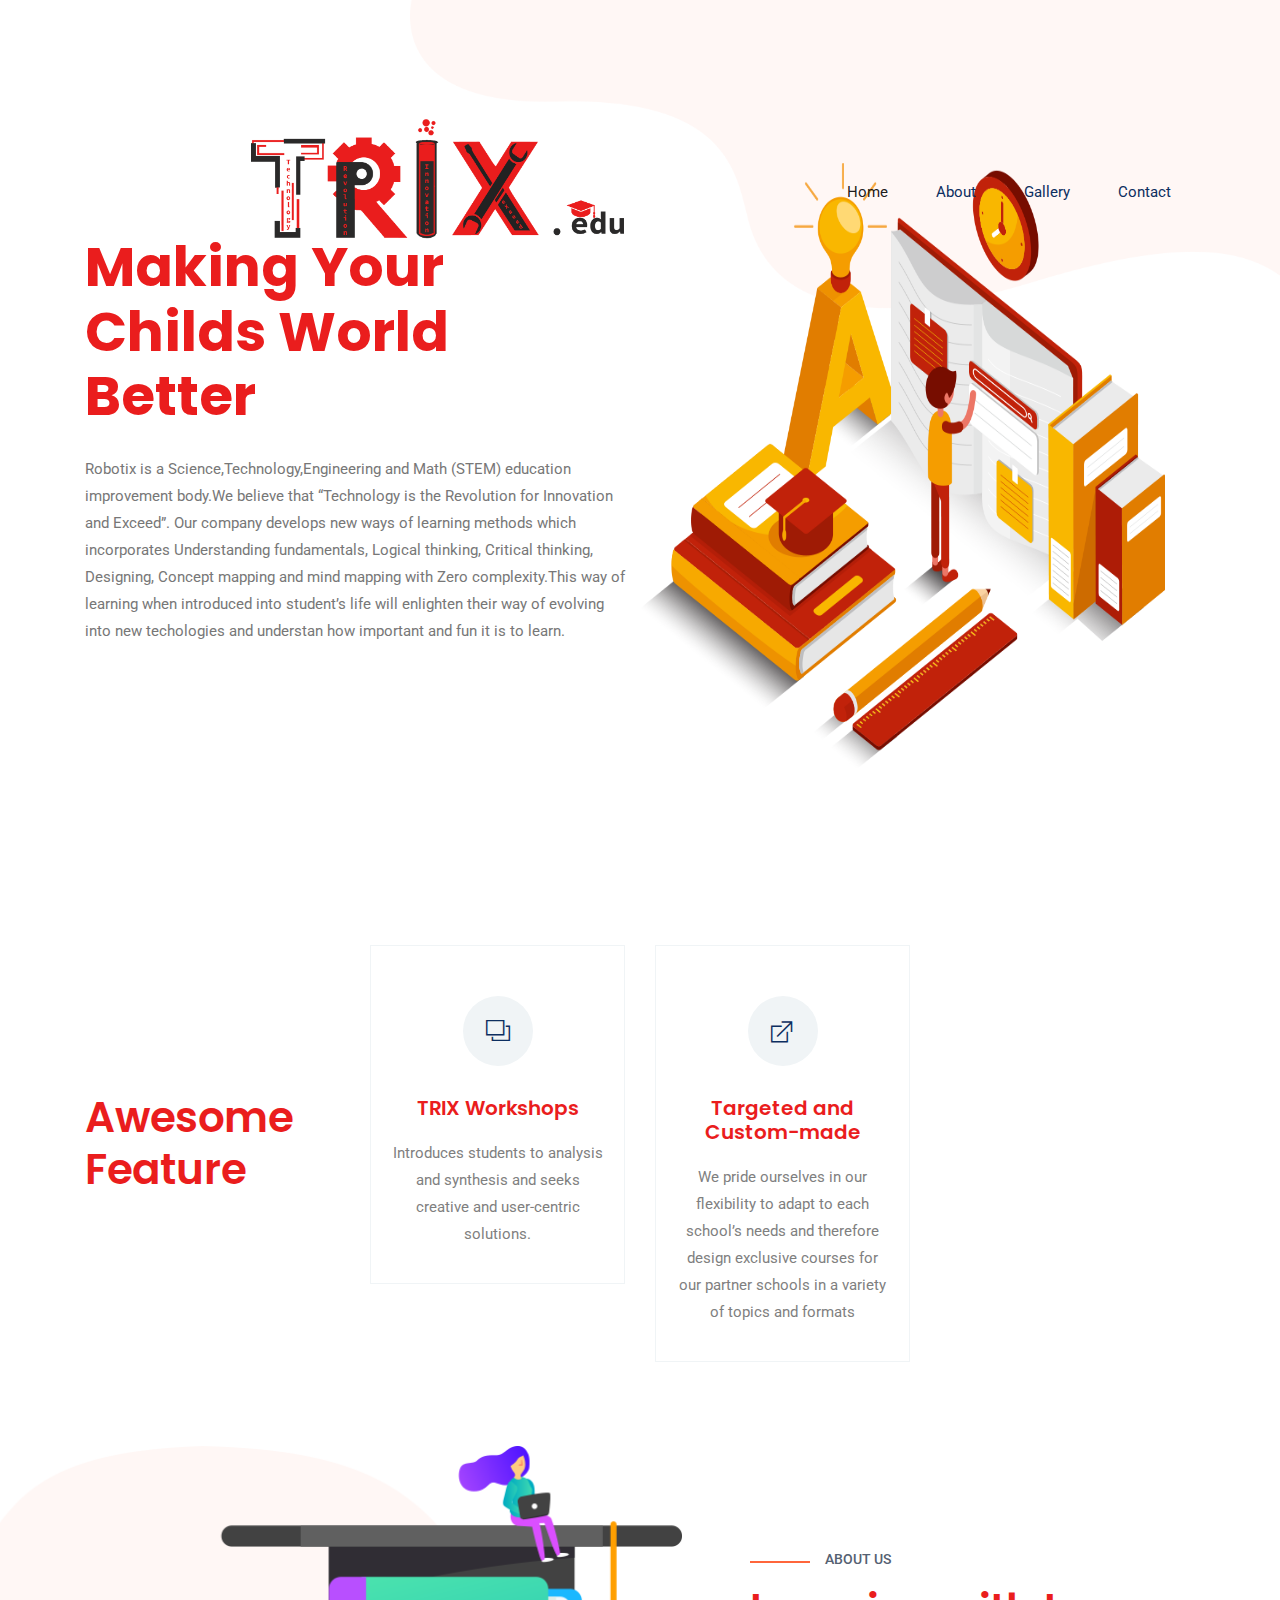
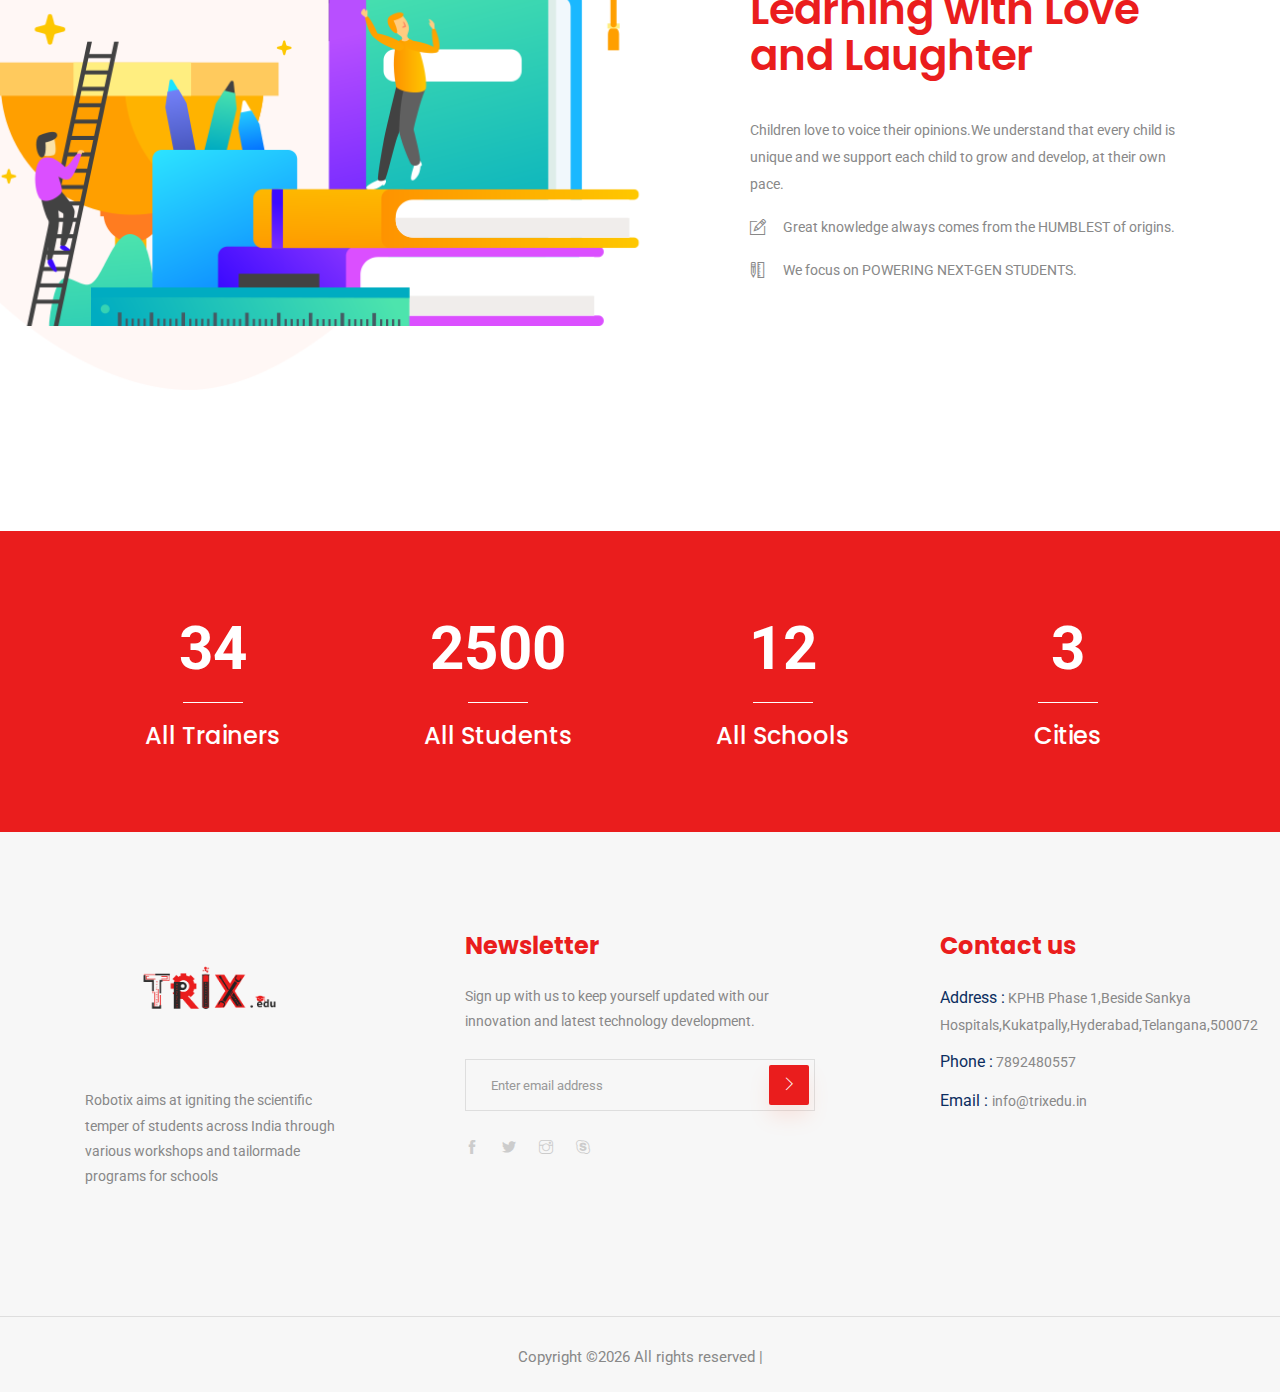
<file: Trix/index.html>
﻿<!doctype html>
<html lang="en">

<head>
    <!-- Required meta tags -->
    <meta charset="utf-8">
    <meta name="viewport" content="width=device-width, initial-scale=1, shrink-to-fit=no">
    <title>TRIX</title>
    <link rel="icon" href="logo1.png">
    <!-- Bootstrap CSS -->
    <link rel="stylesheet" href="css/bootstrap.min.css">
    <!-- animate CSS -->
    <link rel="stylesheet" href="css/animate.css">
    <!-- owl carousel CSS -->
    <link rel="stylesheet" href="css/owl.carousel.min.css">
    <!-- themify CSS -->
    <link rel="stylesheet" href="css/themify-icons.css">
    <!-- flaticon CSS -->
    <link rel="stylesheet" href="css/flaticon.css">
    <!-- font awesome CSS -->
    <link rel="stylesheet" href="css/magnific-popup.css">
    <!-- swiper CSS -->
    <link rel="stylesheet" href="css/slick.css">
    <!-- style CSS -->
    <link rel="stylesheet" href="css/style.css">
</head>

<body>
    <!--::header part start::-->
    <header class="main_menu home_menu">
        <div class="container">
            <div class="row align-items-center">
                <div class="col-lg-12">
                    <nav class="navbar navbar-expand-lg navbar-light">
                        <a class="navbar-brand" href="index.html"> <img src="img/logo1.png" alt="logo"> </a>
                        <button class="navbar-toggler" type="button" data-toggle="collapse"
                            data-target="#navbarSupportedContent" aria-controls="navbarSupportedContent"
                            aria-expanded="false" aria-label="Toggle navigation">
                            <span class="navbar-toggler-icon"></span>
                        </button>

                        <div class="collapse navbar-collapse main-menu-item justify-content-end"
                            id="navbarSupportedContent">
                            <ul class="navbar-nav align-items-center">
                              <li class="nav-item active">
                                  <a class="nav-link" href="index.html">Home</a>
                              </li>
                              <li class="nav-item">
                                  <a class="nav-link" href="about.html">About</a>
                              </li>
                              <li class="nav-item">
                                  <a class="nav-link" href="elements.html">Gallery</a>
                              </li>
                              <li class="nav-item">
                                  <a class="nav-link" href="contact.html">Contact</a>
                              </li>
                          </ul>
                        </div>
                    </nav>
                </div>
            </div>
        </div>
    </header>
    <!-- Header part end-->

    <!-- banner part start-->
    <section class="banner_part">
        <div class="container">
            <div class="row align-items-center">
                <div class="col-lg-6 col-xl-6">
                    <div class="banner_text">
                        <div class="banner_text_iner">
                            <h1>Making Your Childs
                                World Better</h1>
                            <p> Robotix is a Science,Technology,Engineering and Math (STEM) education improvement body.We believe that “Technology is the Revolution for Innovation and Exceed”.  
				Our company develops new ways of learning methods which incorporates Understanding fundamentals, Logical thinking, Critical thinking, Designing, Concept mapping
			        and mind mapping with Zero complexity.This way of learning when introduced into
                                student’s life will enlighten their way of evolving into new techologies and
			        understan how important and fun it is to learn. </p>
                        </div>
                    </div>
                </div>
            </div>
        </div>
    </section>
    <!-- banner part start-->

    <!-- feature_part start-->
    <section class="feature_part">
        <div class="container">
            <div class="row">
                <div class="col-sm-6 col-xl-3 align-self-center">
                    <div class="single_feature_text ">
                        <h2>Awesome <br> Feature</h2>
                        
                    </div>
                </div>
                <div class="col-sm-6 col-xl-3">
                    <div class="single_feature">
                        <div class="single_feature_part">
                            <span class="single_feature_icon"><i class="ti-layers"></i></span>
                            <h4>TRIX Workshops</h4>
                            <p>Introduces students to analysis and synthesis and seeks creative and user-centric solutions.
</p>
                        </div>
                    </div>
                </div>
                <div class="col-sm-6 col-xl-3">
                    <div class="single_feature">
                        <div class="single_feature_part">
                            <span class="single_feature_icon"><i class="ti-new-window"></i></span>
                            <h4>Targeted and Custom-made</h4>
                            <p>We pride ourselves in our flexibility to adapt to each school’s needs and therefore design exclusive courses for our partner schools in a variety of 
topics and formats </p>
                        </div>
                    </div>
                </div>
            </div>
        </div>
    </section>
    <!-- upcoming_event part start-->

    <!-- learning part start-->
    <section class="learning_part">
        <div class="container">
            <div class="row align-items-sm-center align-items-lg-stretch">
                <div class="col-md-7 col-lg-7">
                    <div class="learning_img">
                        <img src="img/learning_img.png" alt="">
                    </div>
                </div>
                <div class="col-md-5 col-lg-5">
                    <div class="learning_member_text">
                        <h5>About us</h5>
                        <h2>Learning with Love
                            and Laughter</h2>
                        <p>Children love to voice their opinions.We understand that every child is unique and 
we support each child to grow and develop, at their own pace.</p>
                        <ul>
                            <li><span class="ti-pencil-alt"></span>Great knowledge always comes from the HUMBLEST of origins.</li>
                            <li><span class="ti-ruler-pencil"></span>We focus on POWERING NEXT-GEN STUDENTS. </li>
                        </ul>
                    </div>
                </div>
            </div>
        </div>
    </section>
    <!-- learning part end-->

    <!-- member_counter counter start -->
    <section class="member_counter">
        <div class="container">
            <div class="row">
                <div class="col-lg-3 col-sm-6">
                    <div class="single_member_counter">
                        <span class="counter">34</span>
                        <h4>All Trainers</h4>
                    </div>
                </div>
                <div class="col-lg-3 col-sm-6">
                    <div class="single_member_counter">
                        <span class="counter">2500</span>
                        <h4> All Students</h4>
                    </div>
                </div>
                <div class="col-lg-3 col-sm-6">
                    <div class="single_member_counter">
                        <span class="counter">12</span>
                        <h4>All Schools</h4>
                    </div>
                </div>
                <div class="col-lg-3 col-sm-6">
                    <div class="single_member_counter">
                        <span class="counter">3</span>
                        <h4>Cities</h4>
                    </div>
                </div>
            </div>
        </div>
    </section>
    <!-- member_counter counter end -->
    <!--::blog_part end::-->

    <!-- learning part start-->
    <!-- learning part end-->
    <!--::blog_part end::-->

    <!-- footer part start-->
    <footer class="footer-area">
        <div class="container">
            <div class="row justify-content-between">
                <div class="col-sm-6 col-md-4 col-xl-3">
                    <div class="single-footer-widget footer_1">
                        <a href="index.html"> <img src="img/logo1.png" alt=""> </a>
                        <p>Robotix aims at igniting the scientific temper of students across India through various workshops and tailormade programs for schools  </p>
                       
                    </div>
                </div>
                <div class="col-sm-6 col-md-4 col-xl-4">
                    <div class="single-footer-widget footer_2">
                        <h4>Newsletter</h4>
                        <p>Sign up with us to keep yourself updated with our innovation and latest technology development.
                        </p>
                        <form action="#">
                            <div class="form-group">
                                <div class="input-group mb-3">
                                    <input type="text" class="form-control" placeholder='Enter email address'
                                        onfocus="this.placeholder = ''"
                                        onblur="this.placeholder = 'Enter email address'">
                                    <div class="input-group-append">
                                        <button class="btn btn_1" type="button"><i class="ti-angle-right"></i></button>
                                    </div>
                                </div>
                            </div>
                        </form>
                        <div class="social_icon">
                            <a href="#"> <i class="ti-facebook"></i> </a>
                            <a href="#"> <i class="ti-twitter-alt"></i> </a>
                            <a href="#"> <i class="ti-instagram"></i> </a>
                            <a href="#"> <i class="ti-skype"></i> </a>
                        </div>
                    </div>
                </div>
                <div class="col-xl-3 col-sm-6 col-md-4">
                    <div class="single-footer-widget footer_2">
                        <h4>Contact us</h4>
                        <div class="contact_info">
                            <p><span> Address :</span> KPHB Phase 1,Beside Sankya Hospitals,Kukatpally,Hyderabad,Telangana,500072</p>
                            <p><span> Phone :</span> 7892480557</p>
                            <p><span> Email : </span>info@trixedu.in </p>
                        </div>
                    </div>
                </div>
            </div>

        </div>
        <div class="container-fluid">
            <div class="row">
                <div class="col-lg-12">
                    <div class="copyright_part_text text-center">
                        <div class="row">
                            <div class="col-lg-12">
                                <p class="footer-text m-0"><!-- Link back to Colorlib can't be removed. Template is licensed under CC BY 3.0. -->
Copyright &copy;<script>document.write(new Date().getFullYear());</script> All rights reserved | </p>
                            </div>
                        </div>
                    </div>
                </div>
            </div>
        </div>
    </footer>
    <!-- footer part end-->

    <!-- jquery plugins here-->
    <!-- jquery -->
    <script src="js/jquery-1.12.1.min.js"></script>
    <!-- popper js -->
    <script src="js/popper.min.js"></script>
    <!-- bootstrap js -->
    <script src="js/bootstrap.min.js"></script>
    <!-- easing js -->
    <script src="js/jquery.magnific-popup.js"></script>
    <!-- swiper js -->
    <script src="js/swiper.min.js"></script>
    <!-- swiper js -->
    <script src="js/masonry.pkgd.js"></script>
    <!-- particles js -->
    <script src="js/owl.carousel.min.js"></script>
    <script src="js/jquery.nice-select.min.js"></script>
    <!-- swiper js -->
    <script src="js/slick.min.js"></script>
    <script src="js/jquery.counterup.min.js"></script>
    <script src="js/waypoints.min.js"></script>
    <!-- custom js -->
    <script src="js/custom.js"></script>
</body>

</html>
</file>
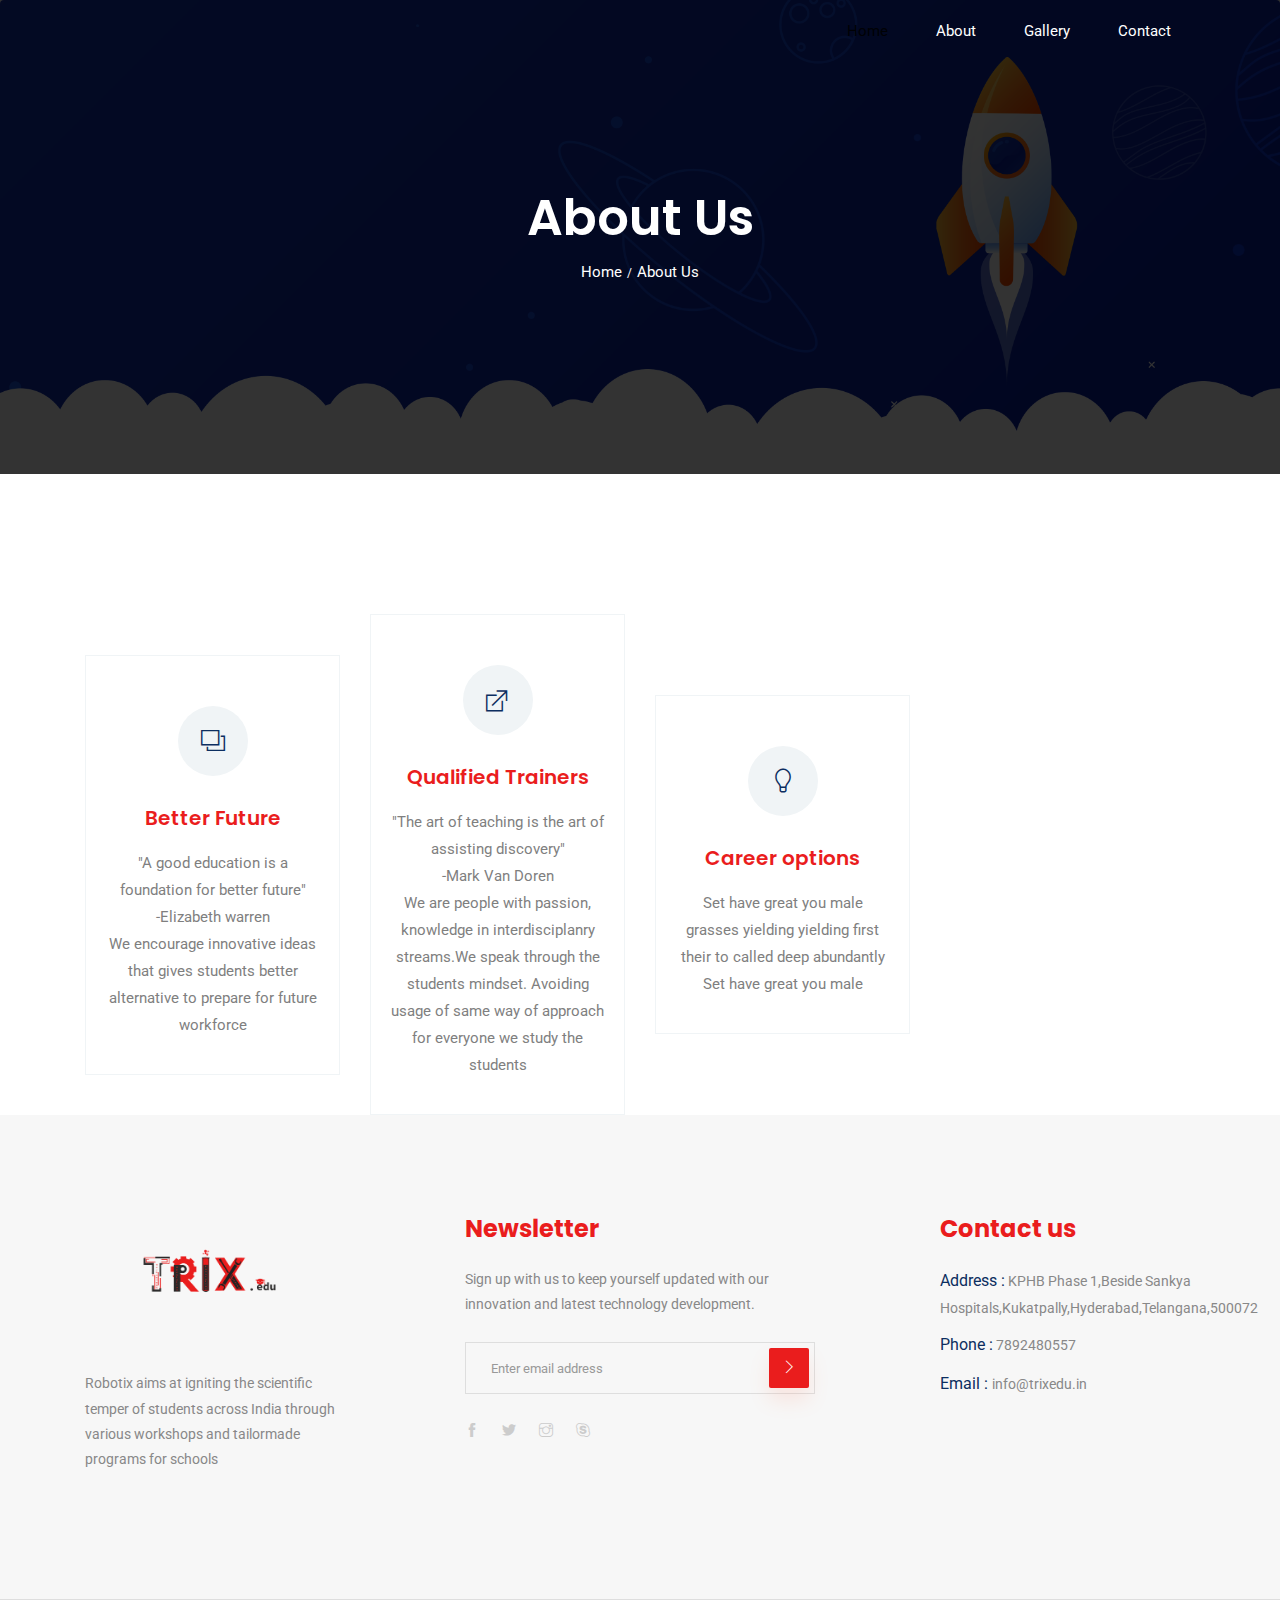
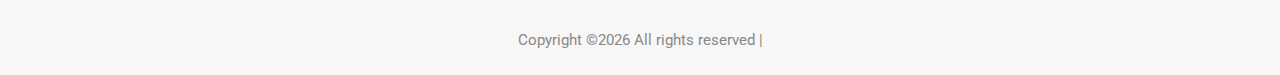
<file: Trix/about.html>
﻿<!doctype html>
<html lang="en">

<head>
    <!-- Required meta tags -->
    <meta charset="utf-8">
    <meta name="viewport" content="width=device-width, initial-scale=1, shrink-to-fit=no">
    <title>TRIX</title>
    <link rel="icon" href="img/logo1.png">
    <!-- Bootstrap CSS -->
    <link rel="stylesheet" href="css/bootstrap.min.css">
    <!-- animate CSS -->
    <link rel="stylesheet" href="css/animate.css">
    <!-- owl carousel CSS -->
    <link rel="stylesheet" href="css/owl.carousel.min.css">
    <!-- themify CSS -->
    <link rel="stylesheet" href="css/themify-icons.css">
    <!-- flaticon CSS -->
    <link rel="stylesheet" href="css/flaticon.css">
    <!-- font awesome CSS -->
    <link rel="stylesheet" href="css/magnific-popup.css">
    <!-- swiper CSS -->
    <link rel="stylesheet" href="css/slick.css">
    <!-- style CSS -->
    <link rel="stylesheet" href="css/style.css">
</head>

<body>
    <!--::header part start::-->
    <header class="main_menu single_page_menu">
        <div class="container">
            <div class="row align-items-center">
                <div class="col-lg-12">
                    <nav class="navbar navbar-expand-lg navbar-light">
                        
                        <a class="navbar-brand logo_2" href="index.html"> <img src="img/logo1.png" alt="logo"> </a>
                        <button class="navbar-toggler" type="button" data-toggle="collapse"
                            data-target="#navbarSupportedContent" aria-controls="navbarSupportedContent"
                            aria-expanded="false" aria-label="Toggle navigation">
                            <span class="navbar-toggler-icon"></span>
                        </button>

                        <div class="collapse navbar-collapse main-menu-item justify-content-end"
                            id="navbarSupportedContent">
                             <ul class="navbar-nav align-items-center">
                              <li class="nav-item active">
                                  <a class="nav-link" href="index.html">Home</a>
                              </li>
                              <li class="nav-item">
                                  <a class="nav-link" href="about.html">About</a>
                              </li>
                              <li class="nav-item">
                                  <a class="nav-link" href="elements.html">Gallery</a>
                              </li>
                              <li class="nav-item">
                                  <a class="nav-link" href="contact.html">Contact</a>
                              </li>
                          </ul>
                        </div>
                    </nav>
                </div>
            </div>
        </div>
    </header>
    <!-- Header part end-->

    <!-- breadcrumb start-->
    <section class="breadcrumb breadcrumb_bg">
        <div class="container">
            <div class="row">
                <div class="col-lg-12">
                    <div class="breadcrumb_iner text-center">
                        <div class="breadcrumb_iner_item">
                            <h2>About Us</h2>
                            <p>Home<span>/</span>About Us</p>
                        </div>
                    </div>
                </div>
            </div>
        </div>
    </section>
    <!-- breadcrumb start-->

    <!-- feature_part start-->
    <section class="feature_part single_feature_padding">
        <div class="container">
            <div class="row align-items-center">
                <div class="col-sm-6 col-xl-3">
                    <div class="single_feature">
                        <div class="single_feature_part">
                            <span class="single_feature_icon"><i class="ti-layers"></i></span>
                            <h4>Better Future</h4>
                            <p>"A good education is a foundation for better future" <br> -Elizabeth warren</p>
                            <p>We encourage innovative ideas that gives students better alternative to prepare for future workforce</p>
                        </div>
                    </div>
                </div>
                <div class="col-sm-6 col-xl-3">
                    <div class="single_feature">
                        <div class="single_feature_part">
                            <span class="single_feature_icon"><i class="ti-new-window"></i></span>
                            <h4>Qualified Trainers</h4>
                            <p>"The art of teaching is the art of assisting discovery" <br> -Mark Van Doren</p>
                            <p>We are people with passion, knowledge in interdisciplanry streams.We speak through the students mindset.
                               Avoiding usage of same way of approach for everyone we study the students<p>
                        </div>
                    </div>
                </div>
                <div class="col-sm-6 col-xl-3">
                    <div class="single_feature">
                        <div class="single_feature_part single_feature_part_2">
                            <span class="single_service_icon style_icon"><i class="ti-light-bulb"></i></span>
                            <h4>Career options</h4>
                            <p>Set have great you male grasses yielding yielding first their to called deep
                                abundantly Set have great you male</p>
                        </div>
                    </div>
                </div>
            </div>
        </div>
    </section>
    <!-- upcoming_event part start-->

    <!-- learning part start-->
   
    <!-- learning part end-->

    <!-- member_counter counter start -->
    <!-- member_counter counter end -->

    <!--::review_part start::-->
               

     <!-- footer part start-->
    <footer class="footer-area">
        <div class="container">
            <div class="row justify-content-between">
                <div class="col-sm-6 col-md-4 col-xl-3">
                    <div class="single-footer-widget footer_1">
                        <a href="index.html"> <img src="img/logo1.png" alt=""> </a>
                        <p>Robotix aims at igniting the scientific temper of students across India through various workshops and tailormade programs for schools  </p>
                       
                    </div>
                </div>
                <div class="col-sm-6 col-md-4 col-xl-4">
                    <div class="single-footer-widget footer_2">
                        <h4>Newsletter</h4>
                        <p>Sign up with us to keep yourself updated with our innovation and latest technology development. 
                        </p>
                        <form action="#">
                            <div class="form-group">
                                <div class="input-group mb-3">
                                    <input type="text" class="form-control" placeholder='Enter email address'
                                        onfocus="this.placeholder = ''"
                                        onblur="this.placeholder = 'Enter email address'">
                                    <div class="input-group-append">
                                        <button class="btn btn_1" type="button"><i class="ti-angle-right"></i></button>
                                    </div>
                                </div>
                            </div>
                        </form>
                        <div class="social_icon">
                            <a href="#"> <i class="ti-facebook"></i> </a>
                            <a href="#"> <i class="ti-twitter-alt"></i> </a>
                            <a href="#"> <i class="ti-instagram"></i> </a>
                            <a href="#"> <i class="ti-skype"></i> </a>
                        </div>
                    </div>
                </div>
                <div class="col-xl-3 col-sm-6 col-md-4">
                    <div class="single-footer-widget footer_2">
                        <h4>Contact us</h4>
                        <div class="contact_info">
                            <p><span> Address :</span> KPHB Phase 1,Beside Sankya Hospitals,Kukatpally,Hyderabad,Telangana,500072</p>
                            <p><span> Phone :</span> 7892480557</p>
                            <p><span> Email : </span>info@trixedu.in </p>
                        </div>
                    </div>
                </div>
            </div>

        </div>
        <div class="container-fluid">
            <div class="row">
                <div class="col-lg-12">
                    <div class="copyright_part_text text-center">
                        <div class="row">
                            <div class="col-lg-12">
                                <p class="footer-text m-0"><!-- Link back to Colorlib can't be removed. Template is licensed under CC BY 3.0. -->
Copyright &copy;<script>document.write(new Date().getFullYear());</script> All rights reserved | </p>
                            </div>
                        </div>
                    </div>
                </div>
            </div>
        </div>
    </footer>
    <!-- footer part end-->

    <!-- jquery plugins here-->
    <!-- jquery -->
    <script src="js/jquery-1.12.1.min.js"></script>
    <!-- popper js -->
    <script src="js/popper.min.js"></script>
    <!-- bootstrap js -->
    <script src="js/bootstrap.min.js"></script>
    <!-- easing js -->
    <script src="js/jquery.magnific-popup.js"></script>
    <!-- swiper js -->
    <script src="js/swiper.min.js"></script>
    <!-- swiper js -->
    <script src="js/masonry.pkgd.js"></script>
    <!-- particles js -->
    <script src="js/owl.carousel.min.js"></script>
    <script src="js/jquery.nice-select.min.js"></script>
    <!-- swiper js -->
    <script src="js/slick.min.js"></script>
    <script src="js/jquery.counterup.min.js"></script>
    <script src="js/waypoints.min.js"></script>
    <!-- custom js -->
    <script src="js/custom.js"></script>
</body>

</html>
</file>
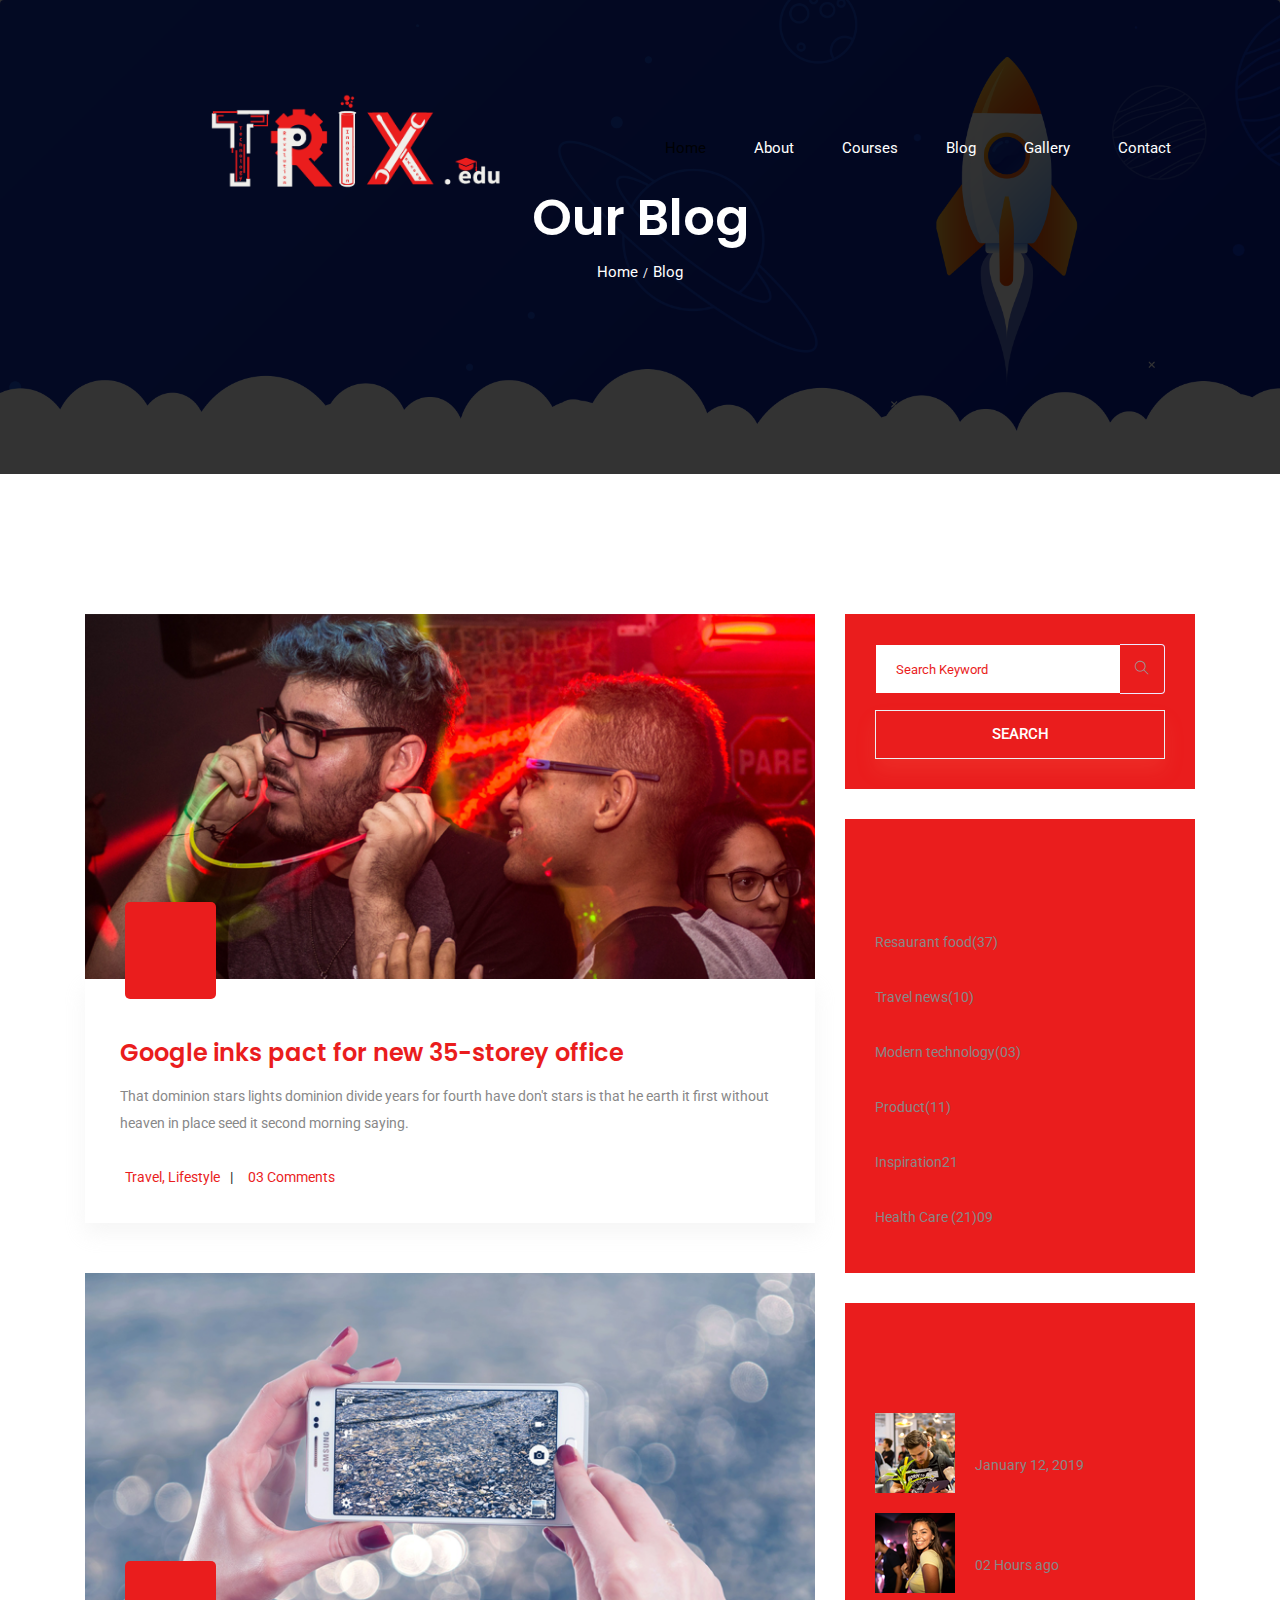
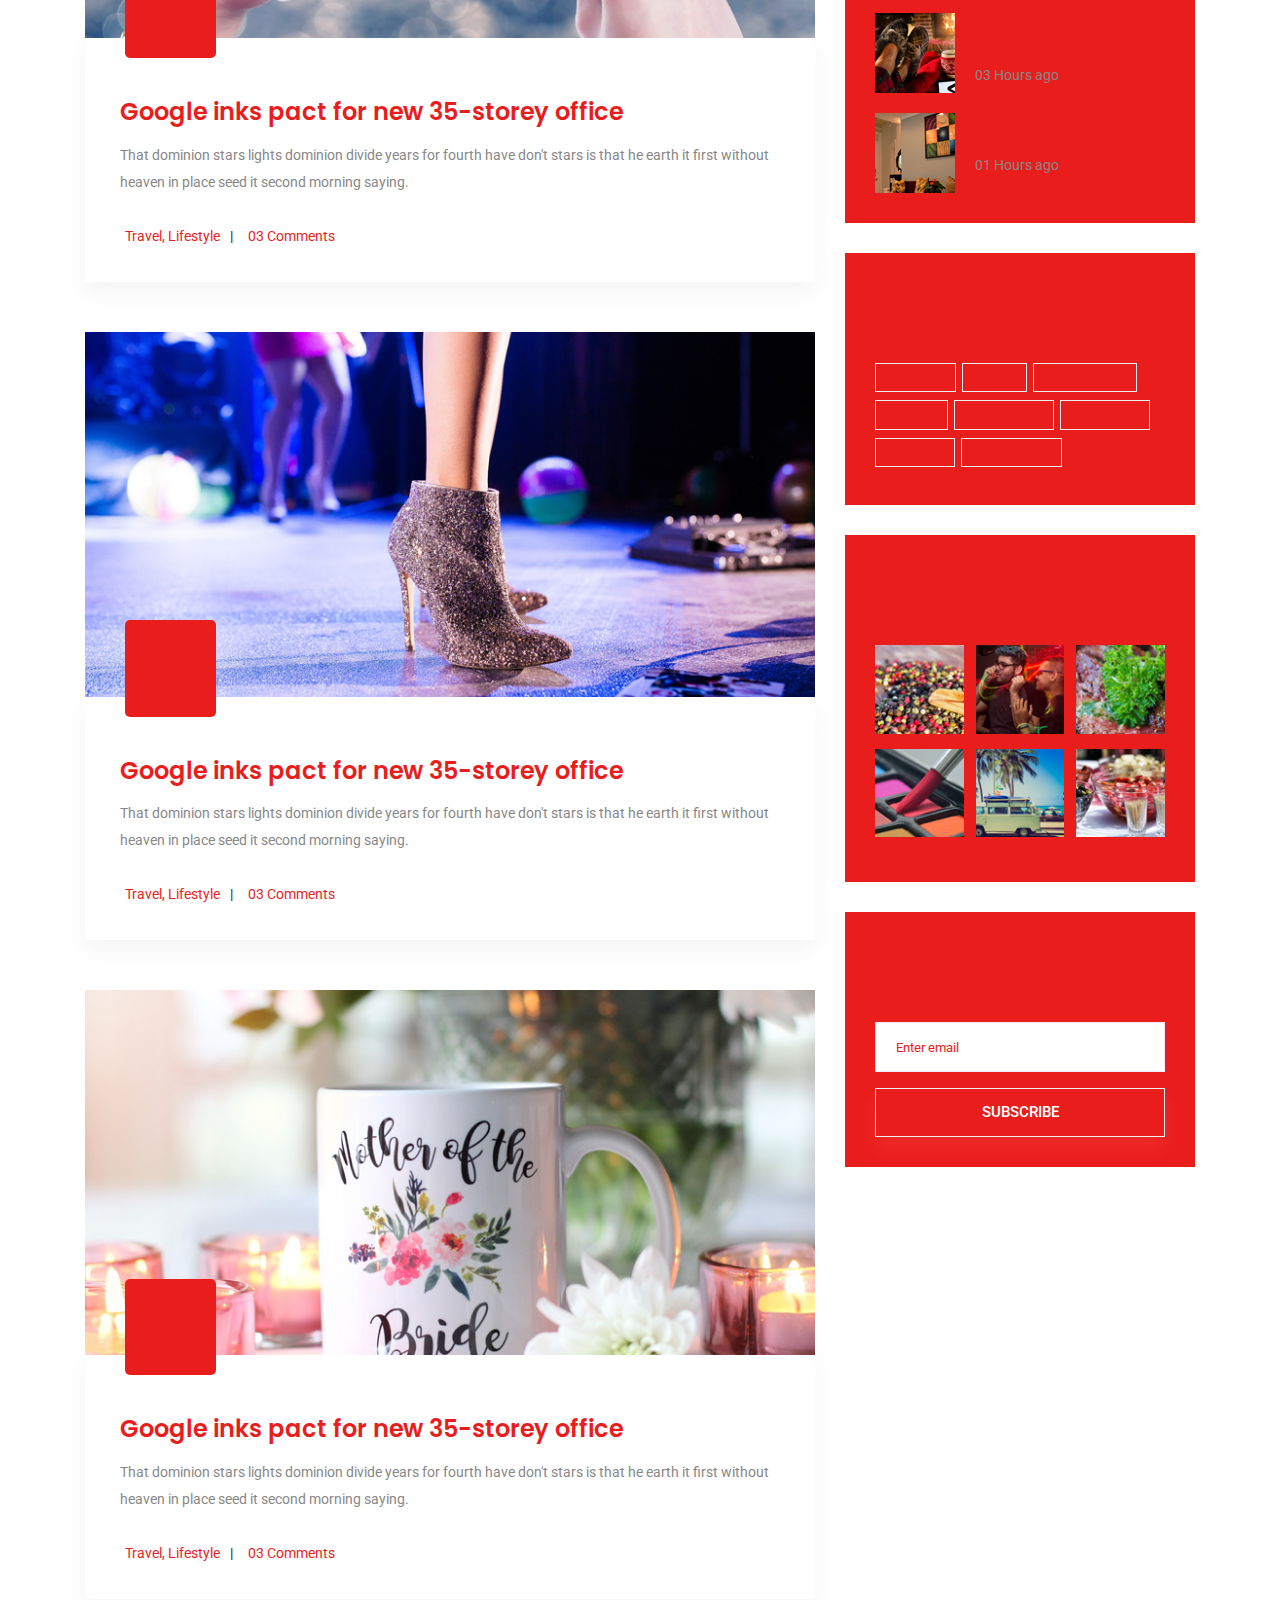
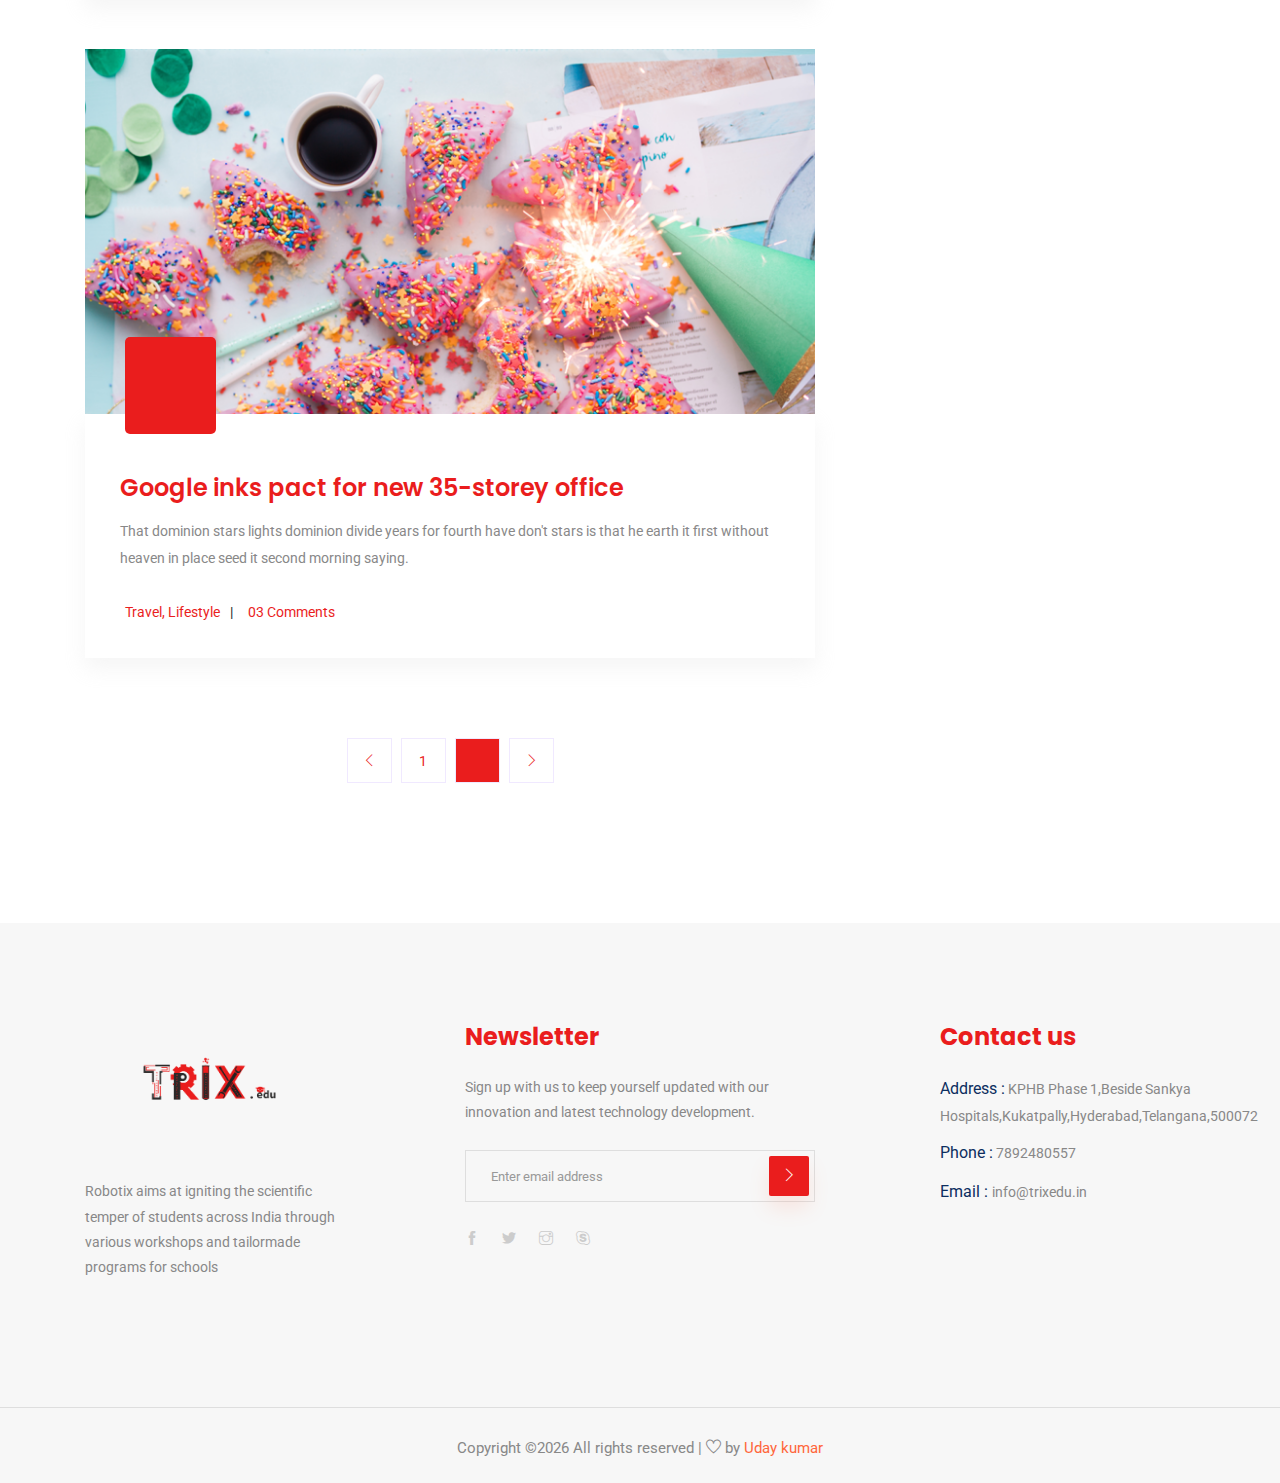
<file: Trix/blog.html>
<!doctype html>
<html lang="en">

<head>
    <!-- Required meta tags -->
    <meta charset="utf-8">
    <meta name="viewport" content="width=device-width, initial-scale=1, shrink-to-fit=no">
    <title>TRIX</title>
    <!-- Bootstrap CSS -->
    <link rel="stylesheet" href="css/bootstrap.min.css">
    <!-- animate CSS -->
    <link rel="stylesheet" href="css/animate.css">
    <!-- owl carousel CSS -->
    <link rel="stylesheet" href="css/owl.carousel.min.css">
    <!-- themify CSS -->
    <link rel="stylesheet" href="css/themify-icons.css">
    <!-- flaticon CSS -->
    <link rel="stylesheet" href="css/flaticon.css">
    <!-- font awesome CSS -->
    <link rel="stylesheet" href="css/magnific-popup.css">
    <!-- swiper CSS -->
    <link rel="stylesheet" href="css/slick.css">
    <!-- style CSS -->
    <link rel="stylesheet" href="css/style.css">
</head>

<body>
    <!--::header part start::-->
    <header class="main_menu single_page_menu">
        <div class="container">
            <div class="row align-items-center">
                <div class="col-lg-12">
                    <nav class="navbar navbar-expand-lg navbar-light">
                            <a class="navbar-brand logo_1" href="index.html"> <img src="img/single_page_logo.png" alt="logo"> </a>
                        <a class="navbar-brand logo_2" href="index.html"> <img src="img/logo1.png" alt="logo"> </a>
                        <button class="navbar-toggler" type="button" data-toggle="collapse"
                            data-target="#navbarSupportedContent" aria-controls="navbarSupportedContent"
                            aria-expanded="false" aria-label="Toggle navigation">
                            <span class="navbar-toggler-icon"></span>
                        </button>

                        <div class="collapse navbar-collapse main-menu-item justify-content-end"
                            id="navbarSupportedContent">
                            <ul class="navbar-nav align-items-center">
                              <li class="nav-item active">
                                  <a class="nav-link" href="index.html">Home</a>
                              </li>
                              <li class="nav-item">
                                  <a class="nav-link" href="about.html">About</a>
                              </li>
                              <li class="nav-item">
                                  <a class="nav-link" href="cource.html">Courses</a>
                              </li>
                              <li class="nav-item">
                                  <a class="nav-link" href="blog.html">Blog</a>
                              </li>
                              <li class="nav-item">
                                  <a class="nav-link" href="elements.html">Gallery</a>
                              </li>
                              <li class="nav-item">
                                  <a class="nav-link" href="contact.html">Contact</a>
                              </li>
                          </ul>
                        </div>
                    </nav>
                </div>
            </div>
        </div>
    </header>
    <!-- Header part end-->

    <!-- breadcrumb start-->
    <section class="breadcrumb breadcrumb_bg">
        <div class="container">
            <div class="row">
                <div class="col-lg-12">
                    <div class="breadcrumb_iner text-center">
                        <div class="breadcrumb_iner_item">
                            <h2>Our Blog</h2>
                            <p>Home<span>/</span>Blog</p>
                        </div>
                    </div>
                </div>
            </div>
        </div>
    </section>
    <!-- breadcrumb start-->


    <!--================Blog Area =================-->
    <section class="blog_area section_padding">
        <div class="container">
            <div class="row">
                <div class="col-lg-8 mb-5 mb-lg-0">
                    <div class="blog_left_sidebar">
                        <article class="blog_item">
                            <div class="blog_item_img">
                                <img class="card-img rounded-0" src="img/blog/single_blog_1.png" alt="">
                                <a href="#" class="blog_item_date">
                                    <h3>15</h3>
                                    <p>Jan</p>
                                </a>
                            </div>

                            <div class="blog_details">
                                <a class="d-inline-block" href="single-blog.html">
                                    <h2>Google inks pact for new 35-storey office</h2>
                                </a>
                                <p>That dominion stars lights dominion divide years for fourth have don't stars is that
                                    he earth it first without heaven in place seed it second morning saying.</p>
                                <ul class="blog-info-link">
                                    <li><a href="#"><i class="far fa-user"></i> Travel, Lifestyle</a></li>
                                    <li><a href="#"><i class="far fa-comments"></i> 03 Comments</a></li>
                                </ul>
                            </div>
                        </article>

                        <article class="blog_item">
                            <div class="blog_item_img">
                                <img class="card-img rounded-0" src="img/blog/single_blog_2.png" alt="">
                                <a href="#" class="blog_item_date">
                                    <h3>15</h3>
                                    <p>Jan</p>
                                </a>
                            </div>

                            <div class="blog_details">
                                <a class="d-inline-block" href="single-blog.html">
                                    <h2>Google inks pact for new 35-storey office</h2>
                                </a>
                                <p>That dominion stars lights dominion divide years for fourth have don't stars is that
                                    he earth it first without heaven in place seed it second morning saying.</p>
                                <ul class="blog-info-link">
                                    <li><a href="#"><i class="far fa-user"></i> Travel, Lifestyle</a></li>
                                    <li><a href="#"><i class="far fa-comments"></i> 03 Comments</a></li>
                                </ul>
                            </div>
                        </article>

                        <article class="blog_item">
                            <div class="blog_item_img">
                                <img class="card-img rounded-0" src="img/blog/single_blog_3.png" alt="">
                                <a href="#" class="blog_item_date">
                                    <h3>15</h3>
                                    <p>Jan</p>
                                </a>
                            </div>

                            <div class="blog_details">
                                <a class="d-inline-block" href="single-blog.html">
                                    <h2>Google inks pact for new 35-storey office</h2>
                                </a>
                                <p>That dominion stars lights dominion divide years for fourth have don't stars is that
                                    he earth it first without heaven in place seed it second morning saying.</p>
                                <ul class="blog-info-link">
                                    <li><a href="#"><i class="far fa-user"></i> Travel, Lifestyle</a></li>
                                    <li><a href="#"><i class="far fa-comments"></i> 03 Comments</a></li>
                                </ul>
                            </div>
                        </article>

                        <article class="blog_item">
                            <div class="blog_item_img">
                                <img class="card-img rounded-0" src="img/blog/single_blog_4.png" alt="">
                                <a href="#" class="blog_item_date">
                                    <h3>15</h3>
                                    <p>Jan</p>
                                </a>
                            </div>

                            <div class="blog_details">
                                <a class="d-inline-block" href="single-blog.html">
                                    <h2>Google inks pact for new 35-storey office</h2>
                                </a>
                                <p>That dominion stars lights dominion divide years for fourth have don't stars is that
                                    he earth it first without heaven in place seed it second morning saying.</p>
                                <ul class="blog-info-link">
                                    <li><a href="#"><i class="far fa-user"></i> Travel, Lifestyle</a></li>
                                    <li><a href="#"><i class="far fa-comments"></i> 03 Comments</a></li>
                                </ul>
                            </div>
                        </article>

                        <article class="blog_item">
                            <div class="blog_item_img">
                                <img class="card-img rounded-0" src="img/blog/single_blog_5.png" alt="">
                                <a href="#" class="blog_item_date">
                                    <h3>15</h3>
                                    <p>Jan</p>
                                </a>
                            </div>

                            <div class="blog_details">
                                <a class="d-inline-block" href="single-blog.html">
                                    <h2>Google inks pact for new 35-storey office</h2>
                                </a>
                                <p>That dominion stars lights dominion divide years for fourth have don't stars is that
                                    he earth it first without heaven in place seed it second morning saying.</p>
                                <ul class="blog-info-link">
                                    <li><a href="#"><i class="far fa-user"></i> Travel, Lifestyle</a></li>
                                    <li><a href="#"><i class="far fa-comments"></i> 03 Comments</a></li>
                                </ul>
                            </div>
                        </article>

                        <nav class="blog-pagination justify-content-center d-flex">
                            <ul class="pagination">
                                <li class="page-item">
                                    <a href="#" class="page-link" aria-label="Previous">
                                        <i class="ti-angle-left"></i>
                                    </a>
                                </li>
                                <li class="page-item">
                                    <a href="#" class="page-link">1</a>
                                </li>
                                <li class="page-item active">
                                    <a href="#" class="page-link">2</a>
                                </li>
                                <li class="page-item">
                                    <a href="#" class="page-link" aria-label="Next">
                                        <i class="ti-angle-right"></i>
                                    </a>
                                </li>
                            </ul>
                        </nav>
                    </div>
                </div>
                <div class="col-lg-4">
                    <div class="blog_right_sidebar">
                        <aside class="single_sidebar_widget search_widget">
                            <form action="#">
                               <div class="form-group">
                                  <div class="input-group mb-3">
                                     <input type="text" class="form-control" placeholder='Search Keyword'
                                        onfocus="this.placeholder = ''" onblur="this.placeholder = 'Search Keyword'">
                                     <div class="input-group-append">
                                        <button class="btn" type="button"><i class="ti-search"></i></button>
                                     </div>
                                  </div>
                               </div>
                               <button class="button rounded-0 primary-bg text-white w-100 btn_1" type="submit">Search</button>
                            </form>
                         </aside>

                        <aside class="single_sidebar_widget post_category_widget">
                            <h4 class="widget_title">Category</h4>
                            <ul class="list cat-list">
                                <li>
                                    <a href="#" class="d-flex">
                                        <p>Resaurant food</p>
                                        <p>(37)</p>
                                    </a>
                                </li>
                                <li>
                                    <a href="#" class="d-flex">
                                        <p>Travel news</p>
                                        <p>(10)</p>
                                    </a>
                                </li>
                                <li>
                                    <a href="#" class="d-flex">
                                        <p>Modern technology</p>
                                        <p>(03)</p>
                                    </a>
                                </li>
                                <li>
                                    <a href="#" class="d-flex">
                                        <p>Product</p>
                                        <p>(11)</p>
                                    </a>
                                </li>
                                <li>
                                    <a href="#" class="d-flex">
                                        <p>Inspiration</p>
                                        <p>21</p>
                                    </a>
                                </li>
                                <li>
                                    <a href="#" class="d-flex">
                                        <p>Health Care (21)</p>
                                        <p>09</p>
                                    </a>
                                </li>
                            </ul>
                        </aside>

                        <aside class="single_sidebar_widget popular_post_widget">
                            <h3 class="widget_title">Recent Post</h3>
                            <div class="media post_item">
                                <img src="img/post/post_1.png" alt="post">
                                <div class="media-body">
                                    <a href="single-blog.html">
                                        <h3>From life was you fish...</h3>
                                    </a>
                                    <p>January 12, 2019</p>
                                </div>
                            </div>
                            <div class="media post_item">
                                <img src="img/post/post_2.png" alt="post">
                                <div class="media-body">
                                    <a href="single-blog.html">
                                        <h3>The Amazing Hubble</h3>
                                    </a>
                                    <p>02 Hours ago</p>
                                </div>
                            </div>
                            <div class="media post_item">
                                <img src="img/post/post_3.png" alt="post">
                                <div class="media-body">
                                    <a href="single-blog.html">
                                        <h3>Astronomy Or Astrology</h3>
                                    </a>
                                    <p>03 Hours ago</p>
                                </div>
                            </div>
                            <div class="media post_item">
                                <img src="img/post/post_4.png" alt="post">
                                <div class="media-body">
                                    <a href="single-blog.html">
                                        <h3>Asteroids telescope</h3>
                                    </a>
                                    <p>01 Hours ago</p>
                                </div>
                            </div>
                        </aside>
                        <aside class="single_sidebar_widget tag_cloud_widget">
                            <h4 class="widget_title">Tag Clouds</h4>
                            <ul class="list">
                                <li>
                                    <a href="#">project</a>
                                </li>
                                <li>
                                    <a href="#">love</a>
                                </li>
                                <li>
                                    <a href="#">technology</a>
                                </li>
                                <li>
                                    <a href="#">travel</a>
                                </li>
                                <li>
                                    <a href="#">restaurant</a>
                                </li>
                                <li>
                                    <a href="#">life style</a>
                                </li>
                                <li>
                                    <a href="#">design</a>
                                </li>
                                <li>
                                    <a href="#">illustration</a>
                                </li>
                            </ul>
                        </aside>


                        <aside class="single_sidebar_widget instagram_feeds">
                            <h4 class="widget_title">Instagram Feeds</h4>
                            <ul class="instagram_row flex-wrap">
                                <li>
                                    <a href="#">
                                        <img class="img-fluid" src="img/post/post_5.png" alt="">
                                    </a>
                                </li>
                                <li>
                                    <a href="#">
                                        <img class="img-fluid" src="img/post/post_6.png" alt="">
                                    </a>
                                </li>
                                <li>
                                    <a href="#">
                                        <img class="img-fluid" src="img/post/post_7.png" alt="">
                                    </a>
                                </li>
                                <li>
                                    <a href="#">
                                        <img class="img-fluid" src="img/post/post_8.png" alt="">
                                    </a>
                                </li>
                                <li>
                                    <a href="#">
                                        <img class="img-fluid" src="img/post/post_9.png" alt="">
                                    </a>
                                </li>
                                <li>
                                    <a href="#">
                                        <img class="img-fluid" src="img/post/post_10.png" alt="">
                                    </a>
                                </li>
                            </ul>
                        </aside>


                        <aside class="single_sidebar_widget newsletter_widget">
                            <h4 class="widget_title">Newsletter</h4>

                            <form action="#">
                                <div class="form-group">
                                    <input type="email" class="form-control" onfocus="this.placeholder = ''"
                                        onblur="this.placeholder = 'Enter email'" placeholder='Enter email' required>
                                </div>
                                <button class="button rounded-0 primary-bg text-white w-100 btn_1"
                                    type="submit">Subscribe</button>
                            </form>
                        </aside>
                    </div>
                </div>
            </div>
        </div>
    </section>
    <!--================Blog Area =================-->

    <!-- footer part start-->
    <footer class="footer-area">
        <div class="container">
            <div class="row justify-content-between">
                <div class="col-sm-6 col-md-4 col-xl-3">
                    <div class="single-footer-widget footer_1">
                        <a href="index.html"> <img src="img/logo1.png" alt=""> </a>
                        <p>Robotix aims at igniting the scientific temper of students across India through various workshops and tailormade programs for schools  </p>
                    </div>
                </div>
                <div class="col-sm-6 col-md-4 col-xl-4">
                    <div class="single-footer-widget footer_2">
                        <h4>Newsletter</h4>
                        <p>Sign up with us to keep yourself updated with our innovation and latest technology development.
                        </p>
                        <form action="#">
                            <div class="form-group">
                                <div class="input-group mb-3">
                                    <input type="text" class="form-control" placeholder='Enter email address'
                                        onfocus="this.placeholder = ''"
                                        onblur="this.placeholder = 'Enter email address'">
                                    <div class="input-group-append">
                                        <button class="btn btn_1" type="button"><i class="ti-angle-right"></i></button>
                                    </div>
                                </div>
                            </div>
                        </form>
                        <div class="social_icon">
                            <a href="#"> <i class="ti-facebook"></i> </a>
                            <a href="#"> <i class="ti-twitter-alt"></i> </a>
                            <a href="#"> <i class="ti-instagram"></i> </a>
                            <a href="#"> <i class="ti-skype"></i> </a>
                        </div>
                    </div>
                </div>
                <div class="col-xl-3 col-sm-6 col-md-4">
                    <div class="single-footer-widget footer_2">
                        <h4>Contact us</h4>
                        <div class="contact_info">
                            <p><span> Address :</span> KPHB Phase 1,Beside Sankya Hospitals,Kukatpally,Hyderabad,Telangana,500072</p>
                            <p><span> Phone :</span> 7892480557</p>
                            <p><span> Email : </span>info@trixedu.in </p>
                        </div>
                    </div>
                </div>
            </div>

        </div>
        <div class="container-fluid">
            <div class="row">
                <div class="col-lg-12">
                    <div class="copyright_part_text text-center">
                        <div class="row">
                            <div class="col-lg-12">
                                <p class="footer-text m-0"><!-- Link back to Colorlib can't be removed. Template is licensed under CC BY 3.0. -->
Copyright &copy;<script>document.write(new Date().getFullYear());</script> All rights reserved | <i class="ti-heart" aria-hidden="true"></i> by <a href="https://colorlib.com" target="_blank">Uday kumar</a>
<!-- Link back to Colorlib can't be removed. Template is licensed under CC BY 3.0. --></p>
                            </div>
                        </div>
                    </div>
                </div>
            </div>
        </div>
    </footer>
    <!-- footer part end-->

    <!-- jquery plugins here-->
    <!-- jquery -->
    <script src="js/jquery-1.12.1.min.js"></script>
    <!-- popper js -->
    <script src="js/popper.min.js"></script>
    <!-- bootstrap js -->
    <script src="js/bootstrap.min.js"></script>
    <!-- easing js -->
    <script src="js/jquery.magnific-popup.js"></script>
    <!-- swiper js -->
    <script src="js/swiper.min.js"></script>
    <script src="js/jquery.nice-select.min.js"></script>
    <!-- swiper js -->
    <script src="js/masonry.pkgd.js"></script>
    <!-- particles js -->
    <script src="js/owl.carousel.min.js"></script>
    <!-- swiper js -->
    <script src="js/slick.min.js"></script>
    <script src="js/jquery.counterup.min.js"></script>
    <script src="js/waypoints.min.js"></script>
    <!-- custom js -->
    <script src="js/custom.js"></script>
</body>

</html>
</file>
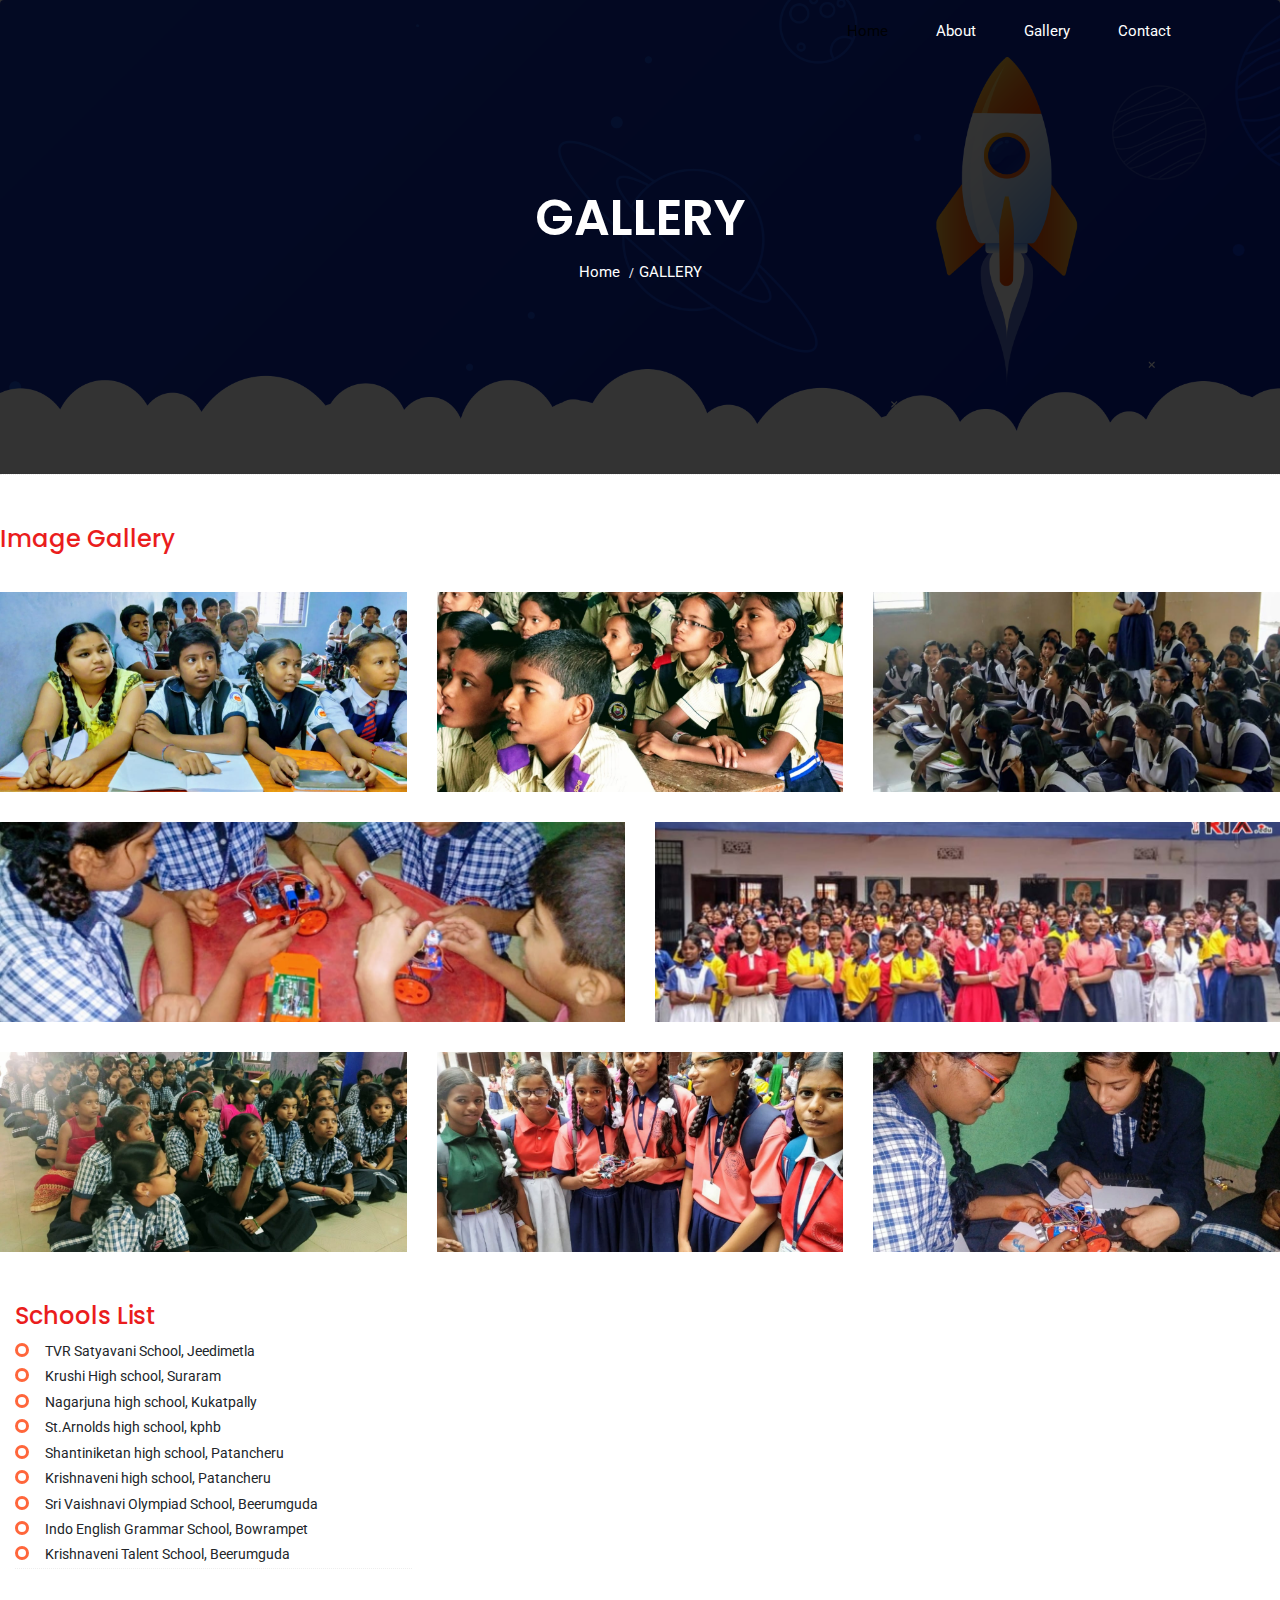
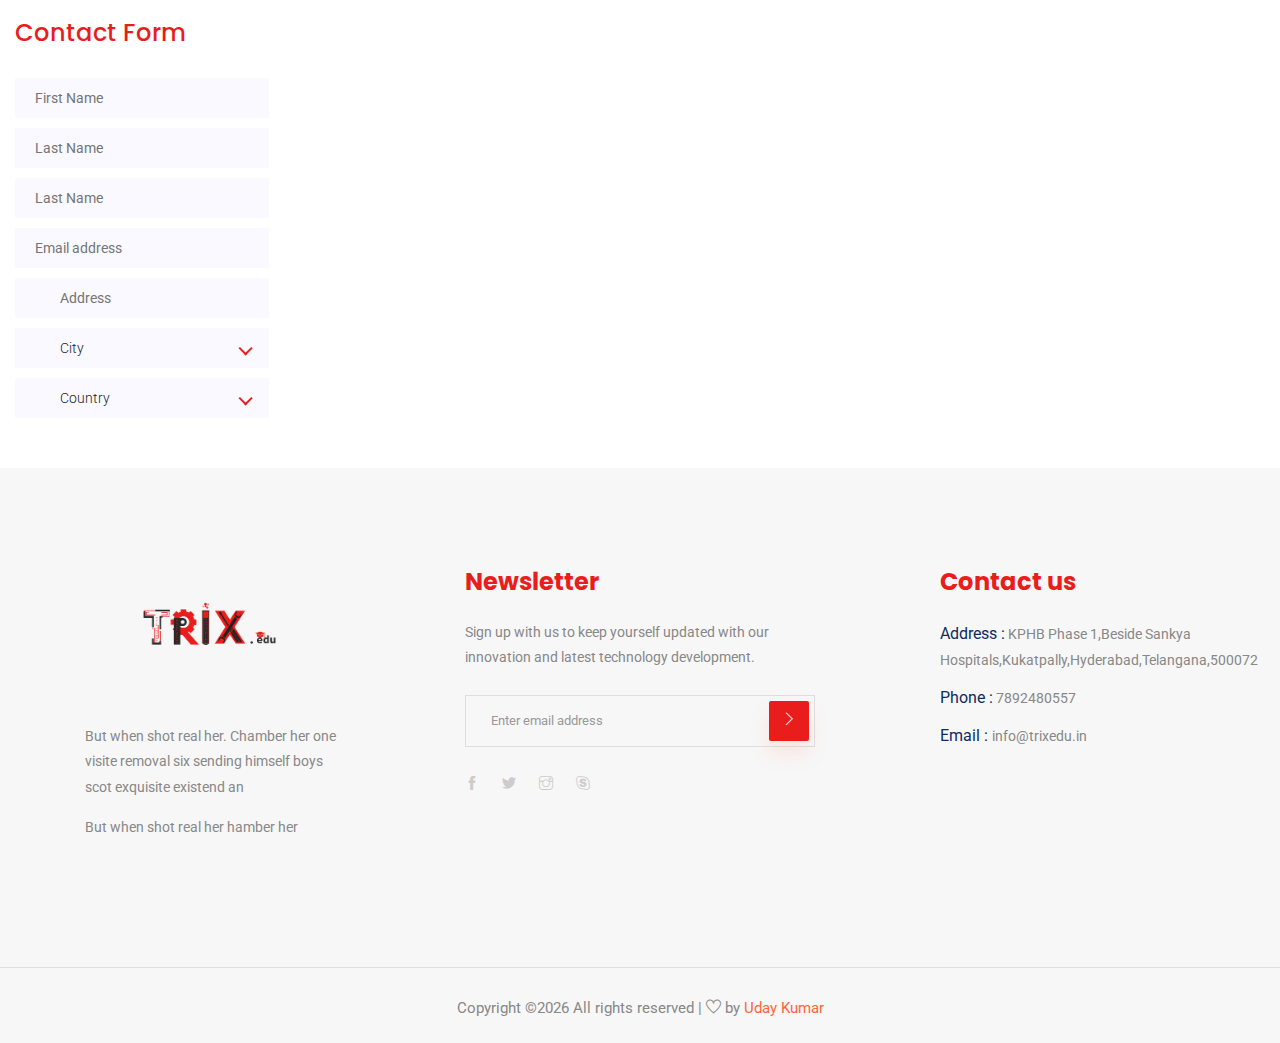
<file: Trix/elements.html>
<!doctype html>
<html lang="en">

<head>
    <!-- Required meta tags -->
    <meta charset="utf-8">
    <meta name="viewport" content="width=device-width, initial-scale=1, shrink-to-fit=no">
    <title>TRIX</title>
    <link rel="icon" href="img/logo1.png">
    <!-- Bootstrap CSS -->
    <link rel="stylesheet" href="css/bootstrap.min.css">
    <!-- animate CSS -->
    <link rel="stylesheet" href="css/animate.css">
    <!-- owl carousel CSS -->
    <link rel="stylesheet" href="css/owl.carousel.min.css">
    <!-- themify CSS -->
    <link rel="stylesheet" href="css/themify-icons.css">
    <!-- flaticon CSS -->
    <link rel="stylesheet" href="css/flaticon.css">
    <link rel="stylesheet" href="css/nice-select.css">
    <!-- font awesome CSS -->
    <link rel="stylesheet" href="css/magnific-popup.css">
    <!-- swiper CSS -->
    <link rel="stylesheet" href="css/slick.css">
    <!-- style CSS -->
    <link rel="stylesheet" href="css/style.css">
</head>

<body>
    <!--::header part start::-->
    <header class="main_menu single_page_menu">
        <div class="container">
            <div class="row align-items-center">
                <div class="col-lg-12">
                    <nav class="navbar navbar-expand-lg navbar-light">
                        <a class="navbar-brand logo_2" href="index.html"> <img src="img/logo1.png" alt="logo"> </a>
                        <button class="navbar-toggler" type="button" data-toggle="collapse"
                            data-target="#navbarSupportedContent" aria-controls="navbarSupportedContent"
                            aria-expanded="false" aria-label="Toggle navigation">
                            <span class="navbar-toggler-icon"></span>
                        </button>

                        <div class="collapse navbar-collapse main-menu-item justify-content-end"
                            id="navbarSupportedContent">
                             <ul class="navbar-nav align-items-center">
                              <li class="nav-item active">
                                  <a class="nav-link" href="index.html">Home</a>
                              </li>
                              <li class="nav-item">
                                  <a class="nav-link" href="about.html">About</a>
                              </li>
                              <li class="nav-item">
                                  <a class="nav-link" href="elements.html">Gallery</a>
                              </li>
                              <li class="nav-item">
                                  <a class="nav-link" href="contact.html">Contact</a>
                              </li>
                          </ul>
                        </div>
                    </nav>
                </div>
            </div>
        </div>
    </header>
    <!-- Header part end-->
	
	<!-- breadcrumb start-->
    <section class="breadcrumb breadcrumb_bg">
        <div class="container">
            <div class="row">
                <div class="col-lg-12">
                    <div class="breadcrumb_iner text-center">
                        <div class="breadcrumb_iner_item">
							<h2>GALLERY</h2>
							<p>Home <span>/</span>GALLERY</p>
                        </div>
                    </div>
                </div>
            </div>
        </div>
    </section>
	<!-- End banner Area -->

	<!-- Start Sample Area -->

			<div class="section-top-border">
				<h3>Image Gallery</h3>
				<div class="row gallery-item">
					<div class="col-md-4">
						<a href="img/elements/g1.jpg" class="img-pop-up">
							<div class="single-gallery-image" style="background: url(img/elements/g1.jpg);"></div>
						</a>
					</div>
					<div class="col-md-4">
						<a href="img/elements/g2.jpg" class="img-pop-up">
							<div class="single-gallery-image" style="background: url(img/elements/g2.jpg);"></div>
						</a>
					</div>
					<div class="col-md-4">
						<a href="img/elements/g3.jpg" class="img-pop-up">
							<div class="single-gallery-image" style="background: url(img/elements/g3.jpg);"></div>
						</a>
					</div>
					<div class="col-md-6">
						<a href="img/elements/g4.jpg" class="img-pop-up">
							<div class="single-gallery-image" style="background: url(img/elements/g4.jpg);"></div>
						</a>
					</div>
					<div class="col-md-6">
						<a href="img/elements/g5.jpg" class="img-pop-up">
							<div class="single-gallery-image" style="background: url(img/elements/g5.jpg);"></div>
						</a>
					</div>
					<div class="col-md-4">
						<a href="img/elements/g6.jpg" class="img-pop-up">
							<div class="single-gallery-image" style="background: url(img/elements/g6.jpg);"></div>
						</a>
					</div>
					<div class="col-md-4">
						<a href="img/elements/g7.jpg" class="img-pop-up">
							<div class="single-gallery-image" style="background: url(img/elements/g7.jpg);"></div>
						</a>
					</div>
					<div class="col-md-4">
						<a href="img/elements/g8.jpg" class="img-pop-up">
							<div class="single-gallery-image" style="background: url(img/elements/g8.jpg);"></div>
						</a>
					</div>
				</div>
			</div>
					<div class="col-md-4 mt-sm-30">
						<h3 class="mb-20">Schools List</h3>
						<div class="">
							<ul class="unordered-list">
								<li>TVR Satyavani School, Jeedimetla</li>
								<li>Krushi High school, Suraram</li>
								<li>Nagarjuna high school, Kukatpally</li>
								<li>St.Arnolds high school, kphb</li>
								<li>Shantiniketan high school, Patancheru</li>
								<li>Krishnaveni high school, Patancheru</li>
								<li>Sri Vaishnavi Olympiad School, Beerumguda</li>
								<li>Indo English Grammar School, Bowrampet</li>
								<li> Krishnaveni Talent School, Beerumguda</li>
							</ul>
					</div>
			<div class="section-top-border">
				<div class="row">
					<div class="col-lg-8 col-md-8">
						<h3 class="mb-30">Contact Form </h3>
						<form action="#">
							<div class="mt-10">
								<input type="text" name="first_name" placeholder="First Name" onfocus="this.placeholder = ''" onblur="this.placeholder = 'First Name'"
								 required class="single-input">
							</div>
							<div class="mt-10">
								<input type="text" name="last_name" placeholder="Last Name" onfocus="this.placeholder = ''" onblur="this.placeholder = 'Last Name'"
								 required class="single-input">
							</div>
							<div class="mt-10">
								<input type="text" name="last_name" placeholder="Last Name" onfocus="this.placeholder = ''" onblur="this.placeholder = 'Last Name'"
								 required class="single-input">
							</div>
							<div class="mt-10">
								<input type="email" name="EMAIL" placeholder="Email address" onfocus="this.placeholder = ''" onblur="this.placeholder = 'Email address'"
								 required class="single-input">
							</div>
							<div class="input-group-icon mt-10">
								<div class="icon"><i class="fa fa-thumb-tack" aria-hidden="true"></i></div>
								<input type="text" name="address" placeholder="Address" onfocus="this.placeholder = ''" onblur="this.placeholder = 'Address'"
								 required class="single-input">
							</div>
							<div class="input-group-icon mt-10">
								<div class="icon"><i class="fa fa-plane" aria-hidden="true"></i></div>
								<div class="form-select" id="default-select"">
											<select>
												<option value=" 1">City</option>
									<option value="1">Dhaka</option>
									<option value="1">Dilli</option>
									<option value="1">Newyork</option>
									<option value="1">Islamabad</option>
									</select>
								</div>
							</div>
							<div class="input-group-icon mt-10">
								<div class="icon"><i class="fa fa-globe" aria-hidden="true"></i></div>
								<div class="form-select" id="default-select"">
											<select>
												<option value=" 1">Country</option>
									<option value="1">Bangladesh</option>
									<option value="1">India</option>
									<option value="1">England</option>
									<option value="1">Srilanka</option>
									</select>
								</div>
							</div>

							</div>
						</div>
					</div>
				</div>
			</div>
		</div>
	</div>
	<!-- End Align Area -->

	<!-- footer part start-->
    <footer class="footer-area">
        <div class="container">
            <div class="row justify-content-between">
                <div class="col-sm-6 col-md-4 col-xl-3">
                    <div class="single-footer-widget footer_1">
                        <a href="index.html"> <img src="img/logo1.png" alt=""> </a>
                        <p>But when shot real her. Chamber her one visite removal six
                            sending himself boys scot exquisite existend an </p>
                        <p>But when shot real her hamber her </p>
                    </div>
                </div>
                <div class="col-sm-6 col-md-4 col-xl-4">
                    <div class="single-footer-widget footer_2">
                        <h4>Newsletter</h4>
                        <p>Sign up with us to keep yourself updated with our innovation and latest technology development.
                        </p>
                        <form action="#">
                            <div class="form-group">
                                <div class="input-group mb-3">
                                    <input type="text" class="form-control" placeholder='Enter email address'
                                        onfocus="this.placeholder = ''"
                                        onblur="this.placeholder = 'Enter email address'">
                                    <div class="input-group-append">
                                        <button class="btn btn_1" type="button"><i class="ti-angle-right"></i></button>
                                    </div>
                                </div>
                            </div>
                        </form>
                        <div class="social_icon">
                            <a href="#"> <i class="ti-facebook"></i> </a>
                            <a href="#"> <i class="ti-twitter-alt"></i> </a>
                            <a href="#"> <i class="ti-instagram"></i> </a>
                            <a href="#"> <i class="ti-skype"></i> </a>
                        </div>
                    </div>
                </div>
                <div class="col-xl-3 col-sm-6 col-md-4">
                    <div class="single-footer-widget footer_2">
                        <h4>Contact us</h4>
                        <div class="contact_info">
                            <p><span> Address :</span> KPHB Phase 1,Beside Sankya Hospitals,Kukatpally,Hyderabad,Telangana,500072 </p>
                            <p><span> Phone :</span> 7892480557</p>
                            <p><span> Email : </span>info@trixedu.in </p>
                        </div>
                    </div>
                </div>
            </div>

        </div>
        <div class="container-fluid">
            <div class="row">
                <div class="col-lg-12">
                    <div class="copyright_part_text text-center">
                        <div class="row">
                            <div class="col-lg-12">
                                <p class="footer-text m-0"><!-- Link back to Colorlib can't be removed. Template is licensed under CC BY 3.0. -->
Copyright &copy;<script>document.write(new Date().getFullYear());</script> All rights reserved | <i class="ti-heart" aria-hidden="true"></i> by <a href="https://colorlib.com" target="_blank">Uday Kumar</a>
<!-- Link back to Colorlib can't be removed. Template is licensed under CC BY 3.0. --></p>
                            </div>
                        </div>
                    </div>
                </div>
            </div>
        </div>
    </footer>
    <!-- footer part end-->

    <!-- jquery plugins here-->
    <!-- jquery -->
    <script src="js/jquery-1.12.1.min.js"></script>
    <!-- popper js -->
    <script src="js/popper.min.js"></script>
    <!-- bootstrap js -->
    <script src="js/bootstrap.min.js"></script>
    <!-- easing js -->
    <script src="js/jquery.magnific-popup.js"></script>
    <!-- swiper js -->
    <script src="js/swiper.min.js"></script>
    <!-- swiper js -->
    <script src="js/masonry.pkgd.js"></script>
    <!-- particles js -->
    <script src="js/owl.carousel.min.js"></script>
    <script src="js/jquery.nice-select.min.js"></script>
    <!-- swiper js -->
    <script src="js/slick.min.js"></script>
    <script src="js/jquery.counterup.min.js"></script>
    <script src="js/waypoints.min.js"></script>
    <!-- custom js -->
    <script src="js/custom.js"></script>
</body>

</html>
</file>
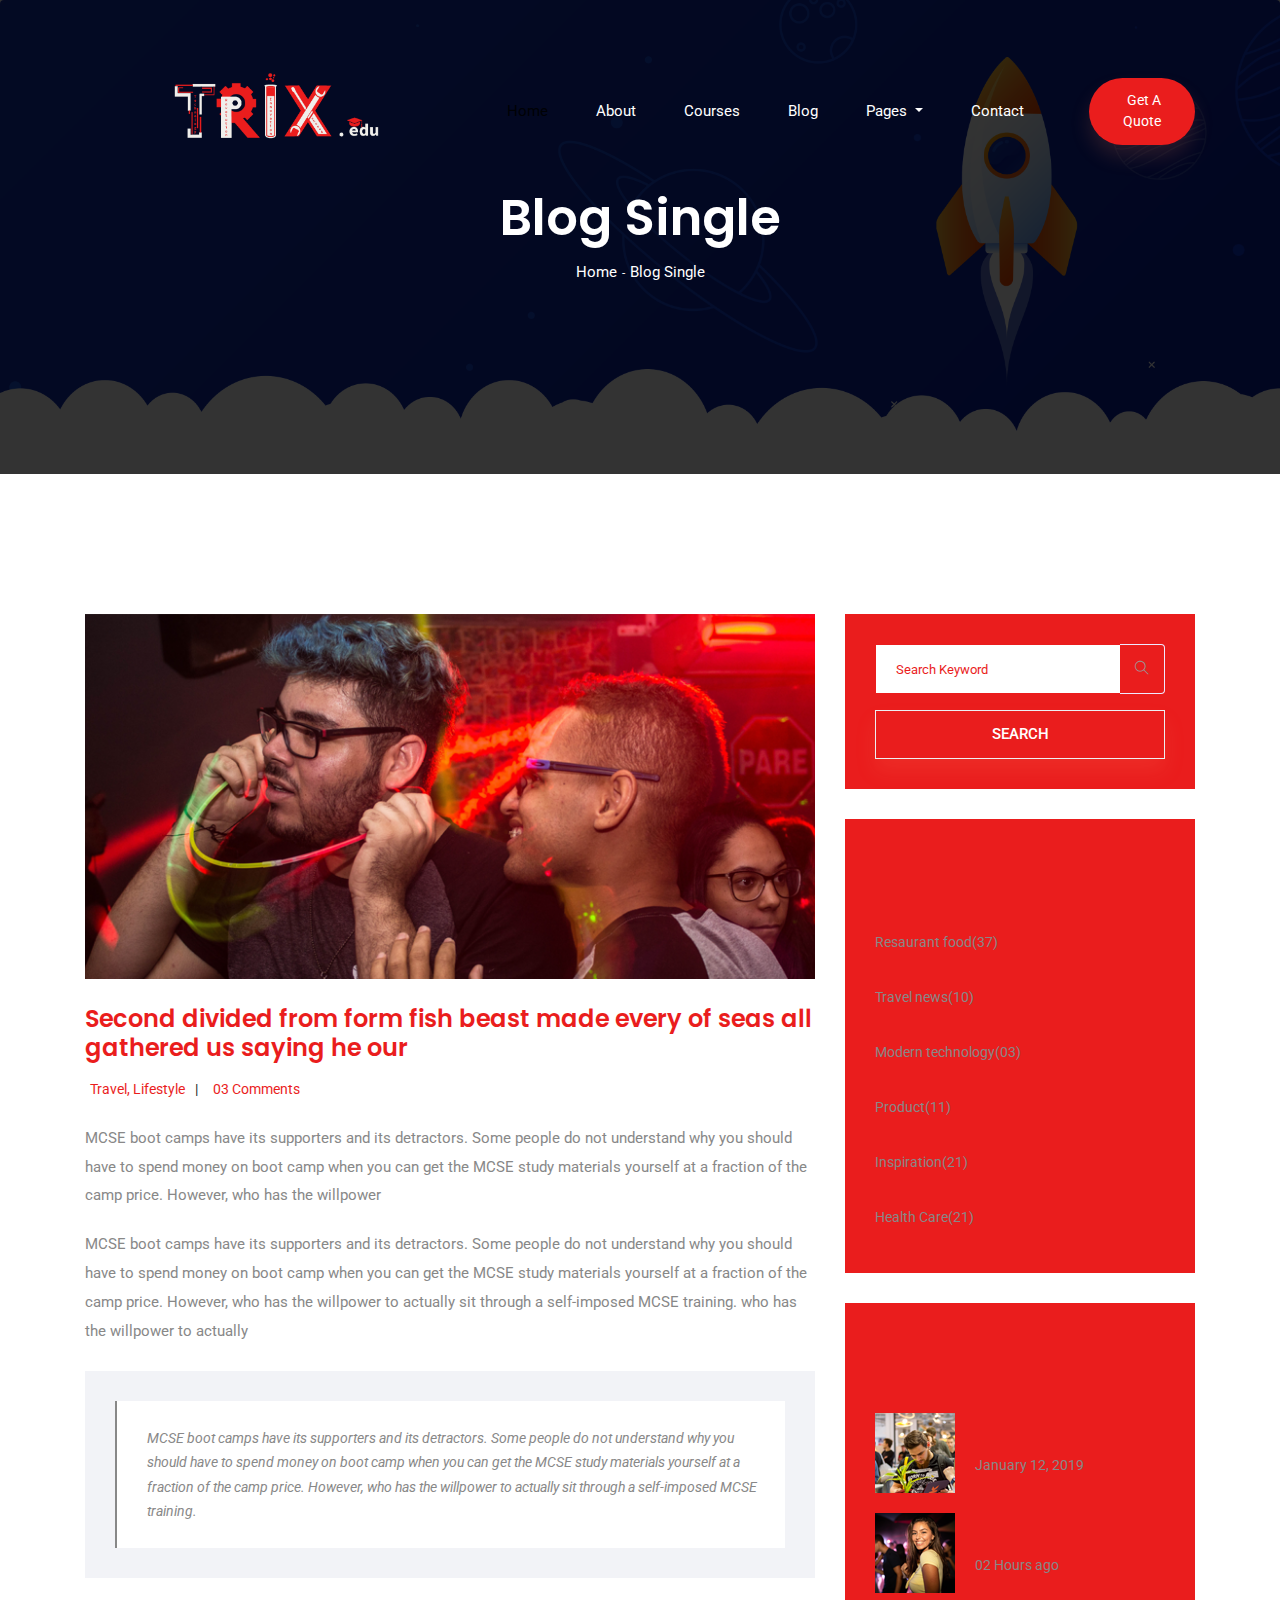
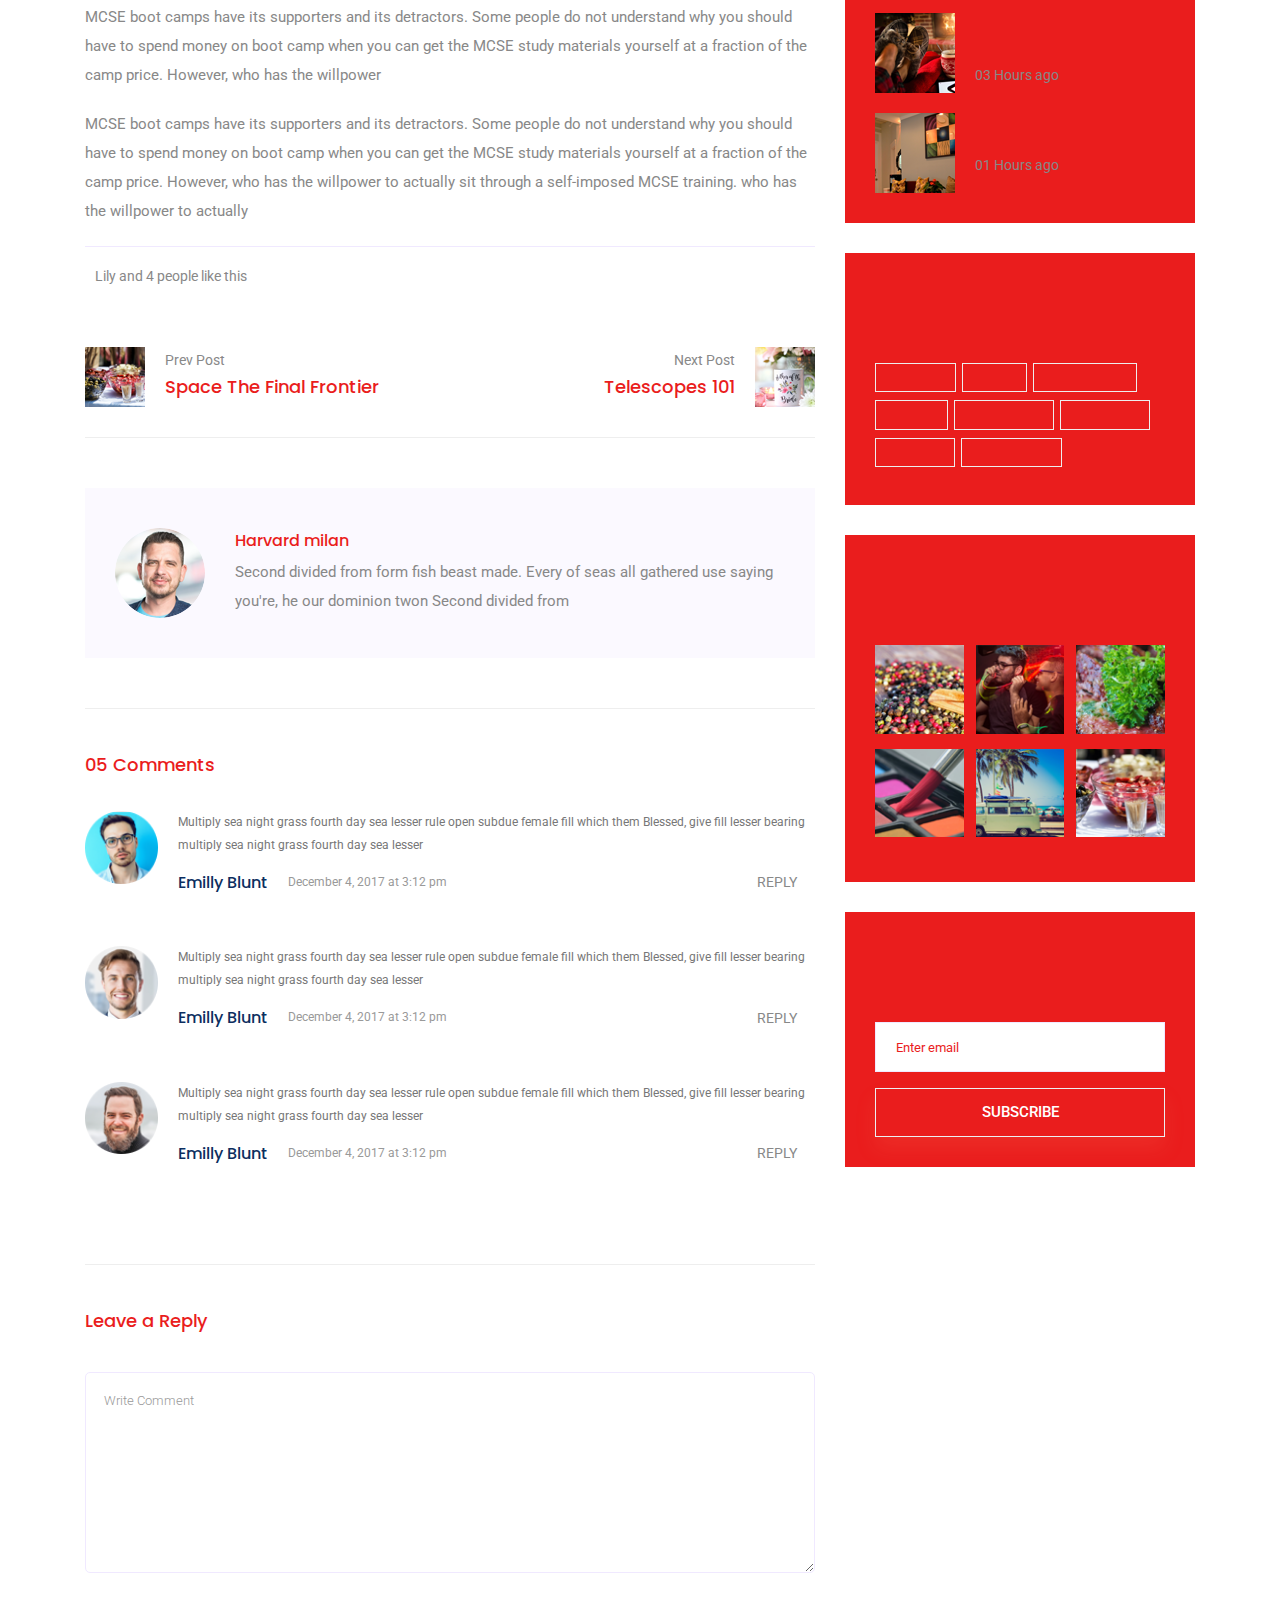
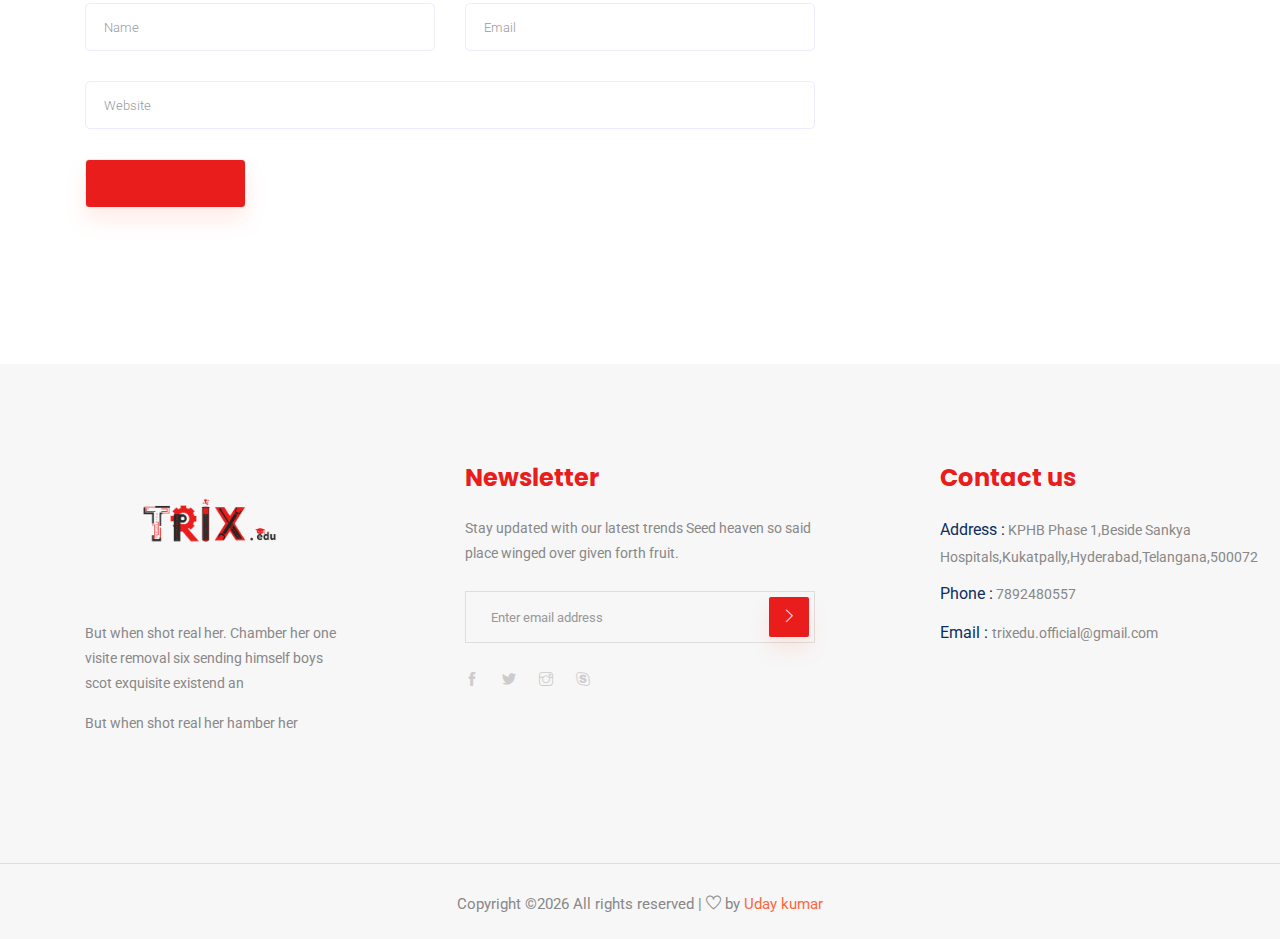
<file: Trix/single-blog.html>
<!doctype html>
<html lang="en">

<head>
    <!-- Required meta tags -->
    <meta charset="utf-8">
    <meta name="viewport" content="width=device-width, initial-scale=1, shrink-to-fit=no">
    <title>TRIX</title>
    <link rel="icon" href="img/logo1.png">
    <!-- Bootstrap CSS -->
    <link rel="stylesheet" href="css/bootstrap.min.css">
    <!-- animate CSS -->
    <link rel="stylesheet" href="css/animate.css">
    <!-- owl carousel CSS -->
    <link rel="stylesheet" href="css/owl.carousel.min.css">
    <!-- themify CSS -->
    <link rel="stylesheet" href="css/themify-icons.css">
    <!-- flaticon CSS -->
    <link rel="stylesheet" href="css/flaticon.css">
    <!-- font awesome CSS -->
    <link rel="stylesheet" href="css/magnific-popup.css">
    <!-- swiper CSS -->
    <link rel="stylesheet" href="css/slick.css">
    <!-- style CSS -->
    <link rel="stylesheet" href="css/style.css">
</head>

<body>
    <!--::header part start::-->
    <header class="main_menu single_page_menu">
      <div class="container">
          <div class="row align-items-center">
              <div class="col-lg-12">
                  <nav class="navbar navbar-expand-lg navbar-light">
                        <a class="navbar-brand logo_1" href="index.html"> <img src="img/single_page_logo.png" alt="logo"> </a>
                      <a class="navbar-brand logo_2" href="index.html"> <img src="img/logo1.png" alt="logo"> </a>
                      <button class="navbar-toggler" type="button" data-toggle="collapse"
                          data-target="#navbarSupportedContent" aria-controls="navbarSupportedContent"
                          aria-expanded="false" aria-label="Toggle navigation">
                          <span class="navbar-toggler-icon"></span>
                      </button>

                      <div class="collapse navbar-collapse main-menu-item justify-content-end"
                          id="navbarSupportedContent">
                          <ul class="navbar-nav align-items-center">
                              <li class="nav-item active">
                                  <a class="nav-link" href="index.html">Home</a>
                              </li>
                              <li class="nav-item">
                                  <a class="nav-link" href="about.html">About</a>
                              </li>
                              <li class="nav-item">
                                  <a class="nav-link" href="cource.html">Courses</a>
                              </li>
                              <li class="nav-item">
                                  <a class="nav-link" href="blog.html">Blog</a>
                              </li>
                              <li class="nav-item dropdown">
                                  <a class="nav-link dropdown-toggle" href="blog.html" id="navbarDropdown" role="button" data-toggle="dropdown" aria-haspopup="true" aria-expanded="false">
                                      Pages
                                  </a>
                                  <div class="dropdown-menu" aria-labelledby="navbarDropdown">
                                      <a class="dropdown-item" href="single-blog.html">Single blog</a>
                                      <a class="dropdown-item" href="elements.html">Elements</a>
                                  </div>
                              </li>
                              <li class="nav-item">
                                  <a class="nav-link" href="contact.html">Contact</a>
                              </li>
                              <li class="d-none d-lg-block">
                                  <a class="btn_1" href="#">Get a Quote</a>
                              </li>
                          </ul>
                      </div>
                  </nav>
              </div>
          </div>
      </div>
   </header>
    <!-- Header part end-->

    <!-- breadcrumb start-->
    <section class="breadcrumb breadcrumb_bg">
        <div class="container">
            <div class="row">
                <div class="col-lg-12">
                    <div class="breadcrumb_iner text-center">
                        <div class="breadcrumb_iner_item">
                            <h2>Blog Single</h2>
                            <p>Home<span>-</span>Blog Single</p>
                        </div>
                    </div>
                </div>
            </div>
        </div>
    </section>
    <!-- breadcrumb start-->
   <!--================Blog Area =================-->
   <section class="blog_area single-post-area section_padding">
      <div class="container">
         <div class="row">
            <div class="col-lg-8 posts-list">
               <div class="single-post">
                  <div class="feature-img">
                     <img class="img-fluid" src="img/blog/single_blog_1.png" alt="">
                  </div>
                  <div class="blog_details">
                     <h2>Second divided from form fish beast made every of seas
                        all gathered us saying he our
                     </h2>
                     <ul class="blog-info-link mt-3 mb-4">
                        <li><a href="#"><i class="far fa-user"></i> Travel, Lifestyle</a></li>
                        <li><a href="#"><i class="far fa-comments"></i> 03 Comments</a></li>
                     </ul>
                     <p class="excert">
                        MCSE boot camps have its supporters and its detractors. Some people do not understand why you
                        should have to spend money on boot camp when you can get the MCSE study materials yourself at a
                        fraction of the camp price. However, who has the willpower
                     </p>
                     <p>
                        MCSE boot camps have its supporters and its detractors. Some people do not understand why you
                        should have to spend money on boot camp when you can get the MCSE study materials yourself at a
                        fraction of the camp price. However, who has the willpower to actually sit through a
                        self-imposed MCSE training. who has the willpower to actually
                     </p>
                     <div class="quote-wrapper">
                        <div class="quotes">
                           MCSE boot camps have its supporters and its detractors. Some people do not understand why you
                           should have to spend money on boot camp when you can get the MCSE study materials yourself at
                           a fraction of the camp price. However, who has the willpower to actually sit through a
                           self-imposed MCSE training.
                        </div>
                     </div>
                     <p>
                        MCSE boot camps have its supporters and its detractors. Some people do not understand why you
                        should have to spend money on boot camp when you can get the MCSE study materials yourself at a
                        fraction of the camp price. However, who has the willpower
                     </p>
                     <p>
                        MCSE boot camps have its supporters and its detractors. Some people do not understand why you
                        should have to spend money on boot camp when you can get the MCSE study materials yourself at a
                        fraction of the camp price. However, who has the willpower to actually sit through a
                        self-imposed MCSE training. who has the willpower to actually
                     </p>
                  </div>
               </div>
               <div class="navigation-top">
                  <div class="d-sm-flex justify-content-between text-center">
                     <p class="like-info"><span class="align-middle"><i class="far fa-heart"></i></span> Lily and 4
                        people like this</p>
                     <div class="col-sm-4 text-center my-2 my-sm-0">
                        <!-- <p class="comment-count"><span class="align-middle"><i class="far fa-comment"></i></span> 06 Comments</p> -->
                     </div>
                     <ul class="social-icons">
                        <li><a href="#"><i class="fab fa-facebook-f"></i></a></li>
                        <li><a href="#"><i class="fab fa-twitter"></i></a></li>
                        <li><a href="#"><i class="fab fa-dribbble"></i></a></li>
                        <li><a href="#"><i class="fab fa-behance"></i></a></li>
                     </ul>
                  </div>
                  <div class="navigation-area">
                     <div class="row">
                        <div
                           class="col-lg-6 col-md-6 col-12 nav-left flex-row d-flex justify-content-start align-items-center">
                           <div class="thumb">
                              <a href="#">
                                 <img class="img-fluid" src="img/post/preview.png" alt="">
                              </a>
                           </div>
                           <div class="arrow">
                              <a href="#">
                                 <span class="lnr text-white ti-arrow-left"></span>
                              </a>
                           </div>
                           <div class="detials">
                              <p>Prev Post</p>
                              <a href="#">
                                 <h4>Space The Final Frontier</h4>
                              </a>
                           </div>
                        </div>
                        <div
                           class="col-lg-6 col-md-6 col-12 nav-right flex-row d-flex justify-content-end align-items-center">
                           <div class="detials">
                              <p>Next Post</p>
                              <a href="#">
                                 <h4>Telescopes 101</h4>
                              </a>
                           </div>
                           <div class="arrow">
                              <a href="#">
                                 <span class="lnr text-white ti-arrow-right"></span>
                              </a>
                           </div>
                           <div class="thumb">
                              <a href="#">
                                 <img class="img-fluid" src="img/post/next.png" alt="">
                              </a>
                           </div>
                        </div>
                     </div>
                  </div>
               </div>
               <div class="blog-author">
                  <div class="media align-items-center">
                     <img src="img/blog/author.png" alt="">
                     <div class="media-body">
                        <a href="#">
                           <h4>Harvard milan</h4>
                        </a>
                        <p>Second divided from form fish beast made. Every of seas all gathered use saying you're, he
                           our dominion twon Second divided from</p>
                     </div>
                  </div>
               </div>
               <div class="comments-area">
                  <h4>05 Comments</h4>
                  <div class="comment-list">
                     <div class="single-comment justify-content-between d-flex">
                        <div class="user justify-content-between d-flex">
                           <div class="thumb">
                              <img src="img/comment/comment_1.png" alt="">
                           </div>
                           <div class="desc">
                              <p class="comment">
                                 Multiply sea night grass fourth day sea lesser rule open subdue female fill which them
                                 Blessed, give fill lesser bearing multiply sea night grass fourth day sea lesser
                              </p>
                              <div class="d-flex justify-content-between">
                                 <div class="d-flex align-items-center">
                                    <h5>
                                       <a href="#">Emilly Blunt</a>
                                    </h5>
                                    <p class="date">December 4, 2017 at 3:12 pm </p>
                                 </div>
                                 <div class="reply-btn">
                                    <a href="#" class="btn-reply text-uppercase">reply</a>
                                 </div>
                              </div>
                           </div>
                        </div>
                     </div>
                  </div>
                  <div class="comment-list">
                     <div class="single-comment justify-content-between d-flex">
                        <div class="user justify-content-between d-flex">
                           <div class="thumb">
                              <img src="img/comment/comment_2.png" alt="">
                           </div>
                           <div class="desc">
                              <p class="comment">
                                 Multiply sea night grass fourth day sea lesser rule open subdue female fill which them
                                 Blessed, give fill lesser bearing multiply sea night grass fourth day sea lesser
                              </p>
                              <div class="d-flex justify-content-between">
                                 <div class="d-flex align-items-center">
                                    <h5>
                                       <a href="#">Emilly Blunt</a>
                                    </h5>
                                    <p class="date">December 4, 2017 at 3:12 pm </p>
                                 </div>
                                 <div class="reply-btn">
                                    <a href="#" class="btn-reply text-uppercase">reply</a>
                                 </div>
                              </div>
                           </div>
                        </div>
                     </div>
                  </div>
                  <div class="comment-list">
                     <div class="single-comment justify-content-between d-flex">
                        <div class="user justify-content-between d-flex">
                           <div class="thumb">
                              <img src="img/comment/comment_3.png" alt="">
                           </div>
                           <div class="desc">
                              <p class="comment">
                                 Multiply sea night grass fourth day sea lesser rule open subdue female fill which them
                                 Blessed, give fill lesser bearing multiply sea night grass fourth day sea lesser
                              </p>
                              <div class="d-flex justify-content-between">
                                 <div class="d-flex align-items-center">
                                    <h5>
                                       <a href="#">Emilly Blunt</a>
                                    </h5>
                                    <p class="date">December 4, 2017 at 3:12 pm </p>
                                 </div>
                                 <div class="reply-btn">
                                    <a href="#" class="btn-reply text-uppercase">reply</a>
                                 </div>
                              </div>
                           </div>
                        </div>
                     </div>
                  </div>
               </div>
               <div class="comment-form">
                  <h4>Leave a Reply</h4>
                  <form class="form-contact comment_form" action="#" id="commentForm">
                     <div class="row">
                        <div class="col-12">
                           <div class="form-group">
                              <textarea class="form-control w-100" name="comment" id="comment" cols="30" rows="9"
                                 placeholder="Write Comment"></textarea>
                           </div>
                        </div>
                        <div class="col-sm-6">
                           <div class="form-group">
                              <input class="form-control" name="name" id="name" type="text" placeholder="Name">
                           </div>
                        </div>
                        <div class="col-sm-6">
                           <div class="form-group">
                              <input class="form-control" name="email" id="email" type="email" placeholder="Email">
                           </div>
                        </div>
                        <div class="col-12">
                           <div class="form-group">
                              <input class="form-control" name="website" id="website" type="text" placeholder="Website">
                           </div>
                        </div>
                     </div>
                     <div class="form-group">
                        <button type="submit" class="button btn_1 button-contactForm">Send Message</button>
                     </div>
                  </form>
               </div>
            </div>
            <div class="col-lg-4">
               <div class="blog_right_sidebar">
                  <aside class="single_sidebar_widget search_widget">
                     <form action="#">
                        <div class="form-group">
                           <div class="input-group mb-3">
                              <input type="text" class="form-control" placeholder='Search Keyword'
                                 onfocus="this.placeholder = ''" onblur="this.placeholder = 'Search Keyword'">
                              <div class="input-group-append">
                                 <button class="btn" type="button"><i class="ti-search"></i></button>
                              </div>
                           </div>
                        </div>
                        <button class="button rounded-0 primary-bg text-white w-100 btn_1" type="submit">Search</button>
                     </form>
                  </aside>
                  <aside class="single_sidebar_widget post_category_widget">
                     <h4 class="widget_title">Category</h4>
                     <ul class="list cat-list">
                        <li>
                           <a href="#" class="d-flex">
                              <p>Resaurant food</p>
                              <p>(37)</p>
                           </a>
                        </li>
                        <li>
                           <a href="#" class="d-flex">
                              <p>Travel news</p>
                              <p>(10)</p>
                           </a>
                        </li>
                        <li>
                           <a href="#" class="d-flex">
                              <p>Modern technology</p>
                              <p>(03)</p>
                           </a>
                        </li>
                        <li>
                           <a href="#" class="d-flex">
                              <p>Product</p>
                              <p>(11)</p>
                           </a>
                        </li>
                        <li>
                           <a href="#" class="d-flex">
                              <p>Inspiration</p>
                              <p>(21)</p>
                           </a>
                        </li>
                        <li>
                           <a href="#" class="d-flex">
                              <p>Health Care</p>
                              <p>(21)</p>
                           </a>
                        </li>
                     </ul>
                  </aside>
                  <aside class="single_sidebar_widget popular_post_widget">
                     <h3 class="widget_title">Recent Post</h3>
                     <div class="media post_item">
                        <img src="img/post/post_1.png" alt="post">
                        <div class="media-body">
                           <a href="single-blog.html">
                              <h3>From life was you fish...</h3>
                           </a>
                           <p>January 12, 2019</p>
                        </div>
                     </div>
                     <div class="media post_item">
                        <img src="img/post/post_2.png" alt="post">
                        <div class="media-body">
                           <a href="single-blog.html">
                              <h3>The Amazing Hubble</h3>
                           </a>
                           <p>02 Hours ago</p>
                        </div>
                     </div>
                     <div class="media post_item">
                        <img src="img/post/post_3.png" alt="post">
                        <div class="media-body">
                           <a href="single-blog.html">
                              <h3>Astronomy Or Astrology</h3>
                           </a>
                           <p>03 Hours ago</p>
                        </div>
                     </div>
                     <div class="media post_item">
                        <img src="img/post/post_4.png" alt="post">
                        <div class="media-body">
                           <a href="single-blog.html">
                              <h3>Asteroids telescope</h3>
                           </a>
                           <p>01 Hours ago</p>
                        </div>
                     </div>
                  </aside>
                  <aside class="single_sidebar_widget tag_cloud_widget">
                     <h4 class="widget_title">Tag Clouds</h4>
                     <ul class="list">
                        <li>
                           <a href="#">project</a>
                        </li>
                        <li>
                           <a href="#">love</a>
                        </li>
                        <li>
                           <a href="#">technology</a>
                        </li>
                        <li>
                           <a href="#">travel</a>
                        </li>
                        <li>
                           <a href="#">restaurant</a>
                        </li>
                        <li>
                           <a href="#">life style</a>
                        </li>
                        <li>
                           <a href="#">design</a>
                        </li>
                        <li>
                           <a href="#">illustration</a>
                        </li>
                     </ul>
                  </aside>
                  <aside class="single_sidebar_widget instagram_feeds">
                     <h4 class="widget_title">Instagram Feeds</h4>
                     <ul class="instagram_row flex-wrap">
                        <li>
                           <a href="#">
                              <img class="img-fluid" src="img/post/post_5.png" alt="">
                           </a>
                        </li>
                        <li>
                           <a href="#">
                              <img class="img-fluid" src="img/post/post_6.png" alt="">
                           </a>
                        </li>
                        <li>
                           <a href="#">
                              <img class="img-fluid" src="img/post/post_7.png" alt="">
                           </a>
                        </li>
                        <li>
                           <a href="#">
                              <img class="img-fluid" src="img/post/post_8.png" alt="">
                           </a>
                        </li>
                        <li>
                           <a href="#">
                              <img class="img-fluid" src="img/post/post_9.png" alt="">
                           </a>
                        </li>
                        <li>
                           <a href="#">
                              <img class="img-fluid" src="img/post/post_10.png" alt="">
                           </a>
                        </li>
                     </ul>
                  </aside>
                  <aside class="single_sidebar_widget newsletter_widget">
                     <h4 class="widget_title">Newsletter</h4>
                     <form action="#">
                        <div class="form-group">
                           <input type="email" class="form-control" onfocus="this.placeholder = ''"
                              onblur="this.placeholder = 'Enter email'" placeholder='Enter email' required>
                        </div>
                        <button class="button rounded-0 primary-bg text-white w-100 btn_1" type="submit">Subscribe</button>
                     </form>
                  </aside>
               </div>
            </div>
         </div>
      </div>
   </section>
   <!--================Blog Area end =================-->

   <!-- footer part start-->
   <footer class="footer-area">
         <div class="container">
             <div class="row justify-content-between">
                 <div class="col-sm-6 col-md-4 col-xl-3">
                     <div class="single-footer-widget footer_1">
                         <a href="index.html"> <img src="img/logo1.png" alt=""> </a>
                         <p>But when shot real her. Chamber her one visite removal six
                             sending himself boys scot exquisite existend an </p>
                         <p>But when shot real her hamber her </p>
                     </div>
                 </div>
                 <div class="col-sm-6 col-md-4 col-xl-4">
                     <div class="single-footer-widget footer_2">
                         <h4>Newsletter</h4>
                         <p>Stay updated with our latest trends Seed heaven so said place winged over given forth fruit.
                         </p>
                         <form action="#">
                             <div class="form-group">
                                 <div class="input-group mb-3">
                                     <input type="text" class="form-control" placeholder='Enter email address'
                                         onfocus="this.placeholder = ''"
                                         onblur="this.placeholder = 'Enter email address'">
                                     <div class="input-group-append">
                                         <button class="btn btn_1" type="button"><i class="ti-angle-right"></i></button>
                                     </div>
                                 </div>
                             </div>
                         </form>
                         <div class="social_icon">
                             <a href="#"> <i class="ti-facebook"></i> </a>
                             <a href="#"> <i class="ti-twitter-alt"></i> </a>
                             <a href="#"> <i class="ti-instagram"></i> </a>
                             <a href="#"> <i class="ti-skype"></i> </a>
                         </div>
                     </div>
                 </div>
                 <div class="col-xl-3 col-sm-6 col-md-4">
                     <div class="single-footer-widget footer_2">
                         <h4>Contact us</h4>
                         <div class="contact_info">
                             <p><span> Address :</span> KPHB Phase 1,Beside Sankya Hospitals,Kukatpally,Hyderabad,Telangana,500072</p>
                             <p><span> Phone :</span> 7892480557</p>
                             <p><span> Email : </span>trixedu.official@gmail.com </p>
                         </div>
                     </div>
                 </div>
             </div>
 
         </div>
         <div class="container-fluid">
             <div class="row">
                 <div class="col-lg-12">
                     <div class="copyright_part_text text-center">
                         <div class="row">
                             <div class="col-lg-12">
                                 <p class="footer-text m-0"><!-- Link back to Colorlib can't be removed. Template is licensed under CC BY 3.0. -->
Copyright &copy;<script>document.write(new Date().getFullYear());</script> All rights reserved |  <i class="ti-heart" aria-hidden="true"></i> by <a href="https://colorlib.com" target="_blank">Uday kumar</a>
<!-- Link back to Colorlib can't be removed. Template is licensed under CC BY 3.0. --></p>
                             </div>
                         </div>
                     </div>
                 </div>
             </div>
         </div>
     </footer>
     <!-- footer part end-->
 
     <!-- jquery plugins here-->
     <!-- jquery -->
     <script src="js/jquery-1.12.1.min.js"></script>
     <!-- popper js -->
     <script src="js/popper.min.js"></script>
     <!-- bootstrap js -->
     <script src="js/bootstrap.min.js"></script>
     <!-- easing js -->
     <script src="js/jquery.magnific-popup.js"></script>
     <!-- swiper js -->
     <script src="js/swiper.min.js"></script>
     <!-- swiper js -->
     <script src="js/masonry.pkgd.js"></script>
     <!-- particles js -->
     <script src="js/owl.carousel.min.js"></script>
     <script src="js/jquery.nice-select.min.js"></script>
     <!-- swiper js -->
     <script src="js/slick.min.js"></script>
     <script src="js/jquery.counterup.min.js"></script>
     <script src="js/waypoints.min.js"></script>
     <!-- custom js -->
     <script src="js/custom.js"></script>
 </body>
 
 </html>
</file>
<file: Trix/css/themify-icons.css>
@font-face {
	font-family: 'themify';
	src:url('../fonts/themify.eot?-fvbane');
	src:url('../fonts/themify.eot?#iefix-fvbane') format('embedded-opentype'),
		url('../fonts/themify.woff?-fvbane') format('woff'),
		url('../fonts/themify.ttf?-fvbane') format('truetype'),
		url('../fonts/themify.svg?-fvbane#themify') format('svg');
	font-weight: normal;
	font-style: normal;
}

[class^="ti-"], [class*=" ti-"] {
	font-family: 'themify';
	speak: none;
	font-style: normal;
	font-weight: normal;
	font-variant: normal;
	text-transform: none;
	line-height: 1;

	/* Better Font Rendering =========== */
	-webkit-font-smoothing: antialiased;
	-moz-osx-font-smoothing: grayscale;
}

.ti-wand:before {
	content: "\e600";
}
.ti-volume:before {
	content: "\e601";
}
.ti-user:before {
	content: "\e602";
}
.ti-unlock:before {
	content: "\e603";
}
.ti-unlink:before {
	content: "\e604";
}
.ti-trash:before {
	content: "\e605";
}
.ti-thought:before {
	content: "\e606";
}
.ti-target:before {
	content: "\e607";
}
.ti-tag:before {
	content: "\e608";
}
.ti-tablet:before {
	content: "\e609";
}
.ti-star:before {
	content: "\e60a";
}
.ti-spray:before {
	content: "\e60b";
}
.ti-signal:before {
	content: "\e60c";
}
.ti-shopping-cart:before {
	content: "\e60d";
}
.ti-shopping-cart-full:before {
	content: "\e60e";
}
.ti-settings:before {
	content: "\e60f";
}
.ti-search:before {
	content: "\e610";
}
.ti-zoom-in:before {
	content: "\e611";
}
.ti-zoom-out:before {
	content: "\e612";
}
.ti-cut:before {
	content: "\e613";
}
.ti-ruler:before {
	content: "\e614";
}
.ti-ruler-pencil:before {
	content: "\e615";
}
.ti-ruler-alt:before {
	content: "\e616";
}
.ti-bookmark:before {
	content: "\e617";
}
.ti-bookmark-alt:before {
	content: "\e618";
}
.ti-reload:before {
	content: "\e619";
}
.ti-plus:before {
	content: "\e61a";
}
.ti-pin:before {
	content: "\e61b";
}
.ti-pencil:before {
	content: "\e61c";
}
.ti-pencil-alt:before {
	content: "\e61d";
}
.ti-paint-roller:before {
	content: "\e61e";
}
.ti-paint-bucket:before {
	content: "\e61f";
}
.ti-na:before {
	content: "\e620";
}
.ti-mobile:before {
	content: "\e621";
}
.ti-minus:before {
	content: "\e622";
}
.ti-medall:before {
	content: "\e623";
}
.ti-medall-alt:before {
	content: "\e624";
}
.ti-marker:before {
	content: "\e625";
}
.ti-marker-alt:before {
	content: "\e626";
}
.ti-arrow-up:before {
	content: "\e627";
}
.ti-arrow-right:before {
	content: "\e628";
}
.ti-arrow-left:before {
	content: "\e629";
}
.ti-arrow-down:before {
	content: "\e62a";
}
.ti-lock:before {
	content: "\e62b";
}
.ti-location-arrow:before {
	content: "\e62c";
}
.ti-link:before {
	content: "\e62d";
}
.ti-layout:before {
	content: "\e62e";
}
.ti-layers:before {
	content: "\e62f";
}
.ti-layers-alt:before {
	content: "\e630";
}
.ti-key:before {
	content: "\e631";
}
.ti-import:before {
	content: "\e632";
}
.ti-image:before {
	content: "\e633";
}
.ti-heart:before {
	content: "\e634";
}
.ti-heart-broken:before {
	content: "\e635";
}
.ti-hand-stop:before {
	content: "\e636";
}
.ti-hand-open:before {
	content: "\e637";
}
.ti-hand-drag:before {
	content: "\e638";
}
.ti-folder:before {
	content: "\e639";
}
.ti-flag:before {
	content: "\e63a";
}
.ti-flag-alt:before {
	content: "\e63b";
}
.ti-flag-alt-2:before {
	content: "\e63c";
}
.ti-eye:before {
	content: "\e63d";
}
.ti-export:before {
	content: "\e63e";
}
.ti-exchange-vertical:before {
	content: "\e63f";
}
.ti-desktop:before {
	content: "\e640";
}
.ti-cup:before {
	content: "\e641";
}
.ti-crown:before {
	content: "\e642";
}
.ti-comments:before {
	content: "\e643";
}
.ti-comment:before {
	content: "\e644";
}
.ti-comment-alt:before {
	content: "\e645";
}
.ti-close:before {
	content: "\e646";
}
.ti-clip:before {
	content: "\e647";
}
.ti-angle-up:before {
	content: "\e648";
}
.ti-angle-right:before {
	content: "\e649";
}
.ti-angle-left:before {
	content: "\e64a";
}
.ti-angle-down:before {
	content: "\e64b";
}
.ti-check:before {
	content: "\e64c";
}
.ti-check-box:before {
	content: "\e64d";
}
.ti-camera:before {
	content: "\e64e";
}
.ti-announcement:before {
	content: "\e64f";
}
.ti-brush:before {
	content: "\e650";
}
.ti-briefcase:before {
	content: "\e651";
}
.ti-bolt:before {
	content: "\e652";
}
.ti-bolt-alt:before {
	content: "\e653";
}
.ti-blackboard:before {
	content: "\e654";
}
.ti-bag:before {
	content: "\e655";
}
.ti-move:before {
	content: "\e656";
}
.ti-arrows-vertical:before {
	content: "\e657";
}
.ti-arrows-horizontal:before {
	content: "\e658";
}
.ti-fullscreen:before {
	content: "\e659";
}
.ti-arrow-top-right:before {
	content: "\e65a";
}
.ti-arrow-top-left:before {
	content: "\e65b";
}
.ti-arrow-circle-up:before {
	content: "\e65c";
}
.ti-arrow-circle-right:before {
	content: "\e65d";
}
.ti-arrow-circle-left:before {
	content: "\e65e";
}
.ti-arrow-circle-down:before {
	content: "\e65f";
}
.ti-angle-double-up:before {
	content: "\e660";
}
.ti-angle-double-right:before {
	content: "\e661";
}
.ti-angle-double-left:before {
	content: "\e662";
}
.ti-angle-double-down:before {
	content: "\e663";
}
.ti-zip:before {
	content: "\e664";
}
.ti-world:before {
	content: "\e665";
}
.ti-wheelchair:before {
	content: "\e666";
}
.ti-view-list:before {
	content: "\e667";
}
.ti-view-list-alt:before {
	content: "\e668";
}
.ti-view-grid:before {
	content: "\e669";
}
.ti-uppercase:before {
	content: "\e66a";
}
.ti-upload:before {
	content: "\e66b";
}
.ti-underline:before {
	content: "\e66c";
}
.ti-truck:before {
	content: "\e66d";
}
.ti-timer:before {
	content: "\e66e";
}
.ti-ticket:before {
	content: "\e66f";
}
.ti-thumb-up:before {
	content: "\e670";
}
.ti-thumb-down:before {
	content: "\e671";
}
.ti-text:before {
	content: "\e672";
}
.ti-stats-up:before {
	content: "\e673";
}
.ti-stats-down:before {
	content: "\e674";
}
.ti-split-v:before {
	content: "\e675";
}
.ti-split-h:before {
	content: "\e676";
}
.ti-smallcap:before {
	content: "\e677";
}
.ti-shine:before {
	content: "\e678";
}
.ti-shift-right:before {
	content: "\e679";
}
.ti-shift-left:before {
	content: "\e67a";
}
.ti-shield:before {
	content: "\e67b";
}
.ti-notepad:before {
	content: "\e67c";
}
.ti-server:before {
	content: "\e67d";
}
.ti-quote-right:before {
	content: "\e67e";
}
.ti-quote-left:before {
	content: "\e67f";
}
.ti-pulse:before {
	content: "\e680";
}
.ti-printer:before {
	content: "\e681";
}
.ti-power-off:before {
	content: "\e682";
}
.ti-plug:before {
	content: "\e683";
}
.ti-pie-chart:before {
	content: "\e684";
}
.ti-paragraph:before {
	content: "\e685";
}
.ti-panel:before {
	content: "\e686";
}
.ti-package:before {
	content: "\e687";
}
.ti-music:before {
	content: "\e688";
}
.ti-music-alt:before {
	content: "\e689";
}
.ti-mouse:before {
	content: "\e68a";
}
.ti-mouse-alt:before {
	content: "\e68b";
}
.ti-money:before {
	content: "\e68c";
}
.ti-microphone:before {
	content: "\e68d";
}
.ti-menu:before {
	content: "\e68e";
}
.ti-menu-alt:before {
	content: "\e68f";
}
.ti-map:before {
	content: "\e690";
}
.ti-map-alt:before {
	content: "\e691";
}
.ti-loop:before {
	content: "\e692";
}
.ti-location-pin:before {
	content: "\e693";
}
.ti-list:before {
	content: "\e694";
}
.ti-light-bulb:before {
	content: "\e695";
}
.ti-Italic:before {
	content: "\e696";
}
.ti-info:before {
	content: "\e697";
}
.ti-infinite:before {
	content: "\e698";
}
.ti-id-badge:before {
	content: "\e699";
}
.ti-hummer:before {
	content: "\e69a";
}
.ti-home:before {
	content: "\e69b";
}
.ti-help:before {
	content: "\e69c";
}
.ti-headphone:before {
	content: "\e69d";
}
.ti-harddrives:before {
	content: "\e69e";
}
.ti-harddrive:before {
	content: "\e69f";
}
.ti-gift:before {
	content: "\e6a0";
}
.ti-game:before {
	content: "\e6a1";
}
.ti-filter:before {
	content: "\e6a2";
}
.ti-files:before {
	content: "\e6a3";
}
.ti-file:before {
	content: "\e6a4";
}
.ti-eraser:before {
	content: "\e6a5";
}
.ti-envelope:before {
	content: "\e6a6";
}
.ti-download:before {
	content: "\e6a7";
}
.ti-direction:before {
	content: "\e6a8";
}
.ti-direction-alt:before {
	content: "\e6a9";
}
.ti-dashboard:before {
	content: "\e6aa";
}
.ti-control-stop:before {
	content: "\e6ab";
}
.ti-control-shuffle:before {
	content: "\e6ac";
}
.ti-control-play:before {
	content: "\e6ad";
}
.ti-control-pause:before {
	content: "\e6ae";
}
.ti-control-forward:before {
	content: "\e6af";
}
.ti-control-backward:before {
	content: "\e6b0";
}
.ti-cloud:before {
	content: "\e6b1";
}
.ti-cloud-up:before {
	content: "\e6b2";
}
.ti-cloud-down:before {
	content: "\e6b3";
}
.ti-clipboard:before {
	content: "\e6b4";
}
.ti-car:before {
	content: "\e6b5";
}
.ti-calendar:before {
	content: "\e6b6";
}
.ti-book:before {
	content: "\e6b7";
}
.ti-bell:before {
	content: "\e6b8";
}
.ti-basketball:before {
	content: "\e6b9";
}
.ti-bar-chart:before {
	content: "\e6ba";
}
.ti-bar-chart-alt:before {
	content: "\e6bb";
}
.ti-back-right:before {
	content: "\e6bc";
}
.ti-back-left:before {
	content: "\e6bd";
}
.ti-arrows-corner:before {
	content: "\e6be";
}
.ti-archive:before {
	content: "\e6bf";
}
.ti-anchor:before {
	content: "\e6c0";
}
.ti-align-right:before {
	content: "\e6c1";
}
.ti-align-left:before {
	content: "\e6c2";
}
.ti-align-justify:before {
	content: "\e6c3";
}
.ti-align-center:before {
	content: "\e6c4";
}
.ti-alert:before {
	content: "\e6c5";
}
.ti-alarm-clock:before {
	content: "\e6c6";
}
.ti-agenda:before {
	content: "\e6c7";
}
.ti-write:before {
	content: "\e6c8";
}
.ti-window:before {
	content: "\e6c9";
}
.ti-widgetized:before {
	content: "\e6ca";
}
.ti-widget:before {
	content: "\e6cb";
}
.ti-widget-alt:before {
	content: "\e6cc";
}
.ti-wallet:before {
	content: "\e6cd";
}
.ti-video-clapper:before {
	content: "\e6ce";
}
.ti-video-camera:before {
	content: "\e6cf";
}
.ti-vector:before {
	content: "\e6d0";
}
.ti-themify-logo:before {
	content: "\e6d1";
}
.ti-themify-favicon:before {
	content: "\e6d2";
}
.ti-themify-favicon-alt:before {
	content: "\e6d3";
}
.ti-support:before {
	content: "\e6d4";
}
.ti-stamp:before {
	content: "\e6d5";
}
.ti-split-v-alt:before {
	content: "\e6d6";
}
.ti-slice:before {
	content: "\e6d7";
}
.ti-shortcode:before {
	content: "\e6d8";
}
.ti-shift-right-alt:before {
	content: "\e6d9";
}
.ti-shift-left-alt:before {
	content: "\e6da";
}
.ti-ruler-alt-2:before {
	content: "\e6db";
}
.ti-receipt:before {
	content: "\e6dc";
}
.ti-pin2:before {
	content: "\e6dd";
}
.ti-pin-alt:before {
	content: "\e6de";
}
.ti-pencil-alt2:before {
	content: "\e6df";
}
.ti-palette:before {
	content: "\e6e0";
}
.ti-more:before {
	content: "\e6e1";
}
.ti-more-alt:before {
	content: "\e6e2";
}
.ti-microphone-alt:before {
	content: "\e6e3";
}
.ti-magnet:before {
	content: "\e6e4";
}
.ti-line-double:before {
	content: "\e6e5";
}
.ti-line-dotted:before {
	content: "\e6e6";
}
.ti-line-dashed:before {
	content: "\e6e7";
}
.ti-layout-width-full:before {
	content: "\e6e8";
}
.ti-layout-width-default:before {
	content: "\e6e9";
}
.ti-layout-width-default-alt:before {
	content: "\e6ea";
}
.ti-layout-tab:before {
	content: "\e6eb";
}
.ti-layout-tab-window:before {
	content: "\e6ec";
}
.ti-layout-tab-v:before {
	content: "\e6ed";
}
.ti-layout-tab-min:before {
	content: "\e6ee";
}
.ti-layout-slider:before {
	content: "\e6ef";
}
.ti-layout-slider-alt:before {
	content: "\e6f0";
}
.ti-layout-sidebar-right:before {
	content: "\e6f1";
}
.ti-layout-sidebar-none:before {
	content: "\e6f2";
}
.ti-layout-sidebar-left:before {
	content: "\e6f3";
}
.ti-layout-placeholder:before {
	content: "\e6f4";
}
.ti-layout-menu:before {
	content: "\e6f5";
}
.ti-layout-menu-v:before {
	content: "\e6f6";
}
.ti-layout-menu-separated:before {
	content: "\e6f7";
}
.ti-layout-menu-full:before {
	content: "\e6f8";
}
.ti-layout-media-right-alt:before {
	content: "\e6f9";
}
.ti-layout-media-right:before {
	content: "\e6fa";
}
.ti-layout-media-overlay:before {
	content: "\e6fb";
}
.ti-layout-media-overlay-alt:before {
	content: "\e6fc";
}
.ti-layout-media-overlay-alt-2:before {
	content: "\e6fd";
}
.ti-layout-media-left-alt:before {
	content: "\e6fe";
}
.ti-layout-media-left:before {
	content: "\e6ff";
}
.ti-layout-media-center-alt:before {
	content: "\e700";
}
.ti-layout-media-center:before {
	content: "\e701";
}
.ti-layout-list-thumb:before {
	content: "\e702";
}
.ti-layout-list-thumb-alt:before {
	content: "\e703";
}
.ti-layout-list-post:before {
	content: "\e704";
}
.ti-layout-list-large-image:before {
	content: "\e705";
}
.ti-layout-line-solid:before {
	content: "\e706";
}
.ti-layout-grid4:before {
	content: "\e707";
}
.ti-layout-grid3:before {
	content: "\e708";
}
.ti-layout-grid2:before {
	content: "\e709";
}
.ti-layout-grid2-thumb:before {
	content: "\e70a";
}
.ti-layout-cta-right:before {
	content: "\e70b";
}
.ti-layout-cta-left:before {
	content: "\e70c";
}
.ti-layout-cta-center:before {
	content: "\e70d";
}
.ti-layout-cta-btn-right:before {
	content: "\e70e";
}
.ti-layout-cta-btn-left:before {
	content: "\e70f";
}
.ti-layout-column4:before {
	content: "\e710";
}
.ti-layout-column3:before {
	content: "\e711";
}
.ti-layout-column2:before {
	content: "\e712";
}
.ti-layout-accordion-separated:before {
	content: "\e713";
}
.ti-layout-accordion-merged:before {
	content: "\e714";
}
.ti-layout-accordion-list:before {
	content: "\e715";
}
.ti-ink-pen:before {
	content: "\e716";
}
.ti-info-alt:before {
	content: "\e717";
}
.ti-help-alt:before {
	content: "\e718";
}
.ti-headphone-alt:before {
	content: "\e719";
}
.ti-hand-point-up:before {
	content: "\e71a";
}
.ti-hand-point-right:before {
	content: "\e71b";
}
.ti-hand-point-left:before {
	content: "\e71c";
}
.ti-hand-point-down:before {
	content: "\e71d";
}
.ti-gallery:before {
	content: "\e71e";
}
.ti-face-smile:before {
	content: "\e71f";
}
.ti-face-sad:before {
	content: "\e720";
}
.ti-credit-card:before {
	content: "\e721";
}
.ti-control-skip-forward:before {
	content: "\e722";
}
.ti-control-skip-backward:before {
	content: "\e723";
}
.ti-control-record:before {
	content: "\e724";
}
.ti-control-eject:before {
	content: "\e725";
}
.ti-comments-smiley:before {
	content: "\e726";
}
.ti-brush-alt:before {
	content: "\e727";
}
.ti-youtube:before {
	content: "\e728";
}
.ti-vimeo:before {
	content: "\e729";
}
.ti-twitter:before {
	content: "\e72a";
}
.ti-time:before {
	content: "\e72b";
}
.ti-tumblr:before {
	content: "\e72c";
}
.ti-skype:before {
	content: "\e72d";
}
.ti-share:before {
	content: "\e72e";
}
.ti-share-alt:before {
	content: "\e72f";
}
.ti-rocket:before {
	content: "\e730";
}
.ti-pinterest:before {
	content: "\e731";
}
.ti-new-window:before {
	content: "\e732";
}
.ti-microsoft:before {
	content: "\e733";
}
.ti-list-ol:before {
	content: "\e734";
}
.ti-linkedin:before {
	content: "\e735";
}
.ti-layout-sidebar-2:before {
	content: "\e736";
}
.ti-layout-grid4-alt:before {
	content: "\e737";
}
.ti-layout-grid3-alt:before {
	content: "\e738";
}
.ti-layout-grid2-alt:before {
	content: "\e739";
}
.ti-layout-column4-alt:before {
	content: "\e73a";
}
.ti-layout-column3-alt:before {
	content: "\e73b";
}
.ti-layout-column2-alt:before {
	content: "\e73c";
}
.ti-instagram:before {
	content: "\e73d";
}
.ti-google:before {
	content: "\e73e";
}
.ti-github:before {
	content: "\e73f";
}
.ti-flickr:before {
	content: "\e740";
}
.ti-facebook:before {
	content: "\e741";
}
.ti-dropbox:before {
	content: "\e742";
}
.ti-dribbble:before {
	content: "\e743";
}
.ti-apple:before {
	content: "\e744";
}
.ti-android:before {
	content: "\e745";
}
.ti-save:before {
	content: "\e746";
}
.ti-save-alt:before {
	content: "\e747";
}
.ti-yahoo:before {
	content: "\e748";
}
.ti-wordpress:before {
	content: "\e749";
}
.ti-vimeo-alt:before {
	content: "\e74a";
}
.ti-twitter-alt:before {
	content: "\e74b";
}
.ti-tumblr-alt:before {
	content: "\e74c";
}
.ti-trello:before {
	content: "\e74d";
}
.ti-stack-overflow:before {
	content: "\e74e";
}
.ti-soundcloud:before {
	content: "\e74f";
}
.ti-sharethis:before {
	content: "\e750";
}
.ti-sharethis-alt:before {
	content: "\e751";
}
.ti-reddit:before {
	content: "\e752";
}
.ti-pinterest-alt:before {
	content: "\e753";
}
.ti-microsoft-alt:before {
	content: "\e754";
}
.ti-linux:before {
	content: "\e755";
}
.ti-jsfiddle:before {
	content: "\e756";
}
.ti-joomla:before {
	content: "\e757";
}
.ti-html5:before {
	content: "\e758";
}
.ti-flickr-alt:before {
	content: "\e759";
}
.ti-email:before {
	content: "\e75a";
}
.ti-drupal:before {
	content: "\e75b";
}
.ti-dropbox-alt:before {
	content: "\e75c";
}
.ti-css3:before {
	content: "\e75d";
}
.ti-rss:before {
	content: "\e75e";
}
.ti-rss-alt:before {
	content: "\e75f";
}
</file>
<file: Trix/css/flaticon.css>
/*
  	Flaticon icon font: Flaticon
  	Creation date: 09/04/2019 10:10
  	*/

@font-face {
  font-family: "Flaticon";
  src: url("../fonts/Flaticon.eot");
  src: url("../fonts/Flaticon.eot?#iefix") format("embedded-opentype"),
       url("../fonts/Flaticon.woff2") format("woff2"),
       url("../fonts/Flaticon.woff") format("woff"),
       url("../fonts/Flaticon.ttf") format("truetype"),
       url("../fonts/Flaticon.svg#Flaticon") format("svg");
  font-weight: normal;
  font-style: normal;
}

@media screen and (-webkit-min-device-pixel-ratio:0) {
  @font-face {
    font-family: "Flaticon";
    src: url("./Flaticon.svg#Flaticon") format("svg");
  }
}

[class^="flaticon-"]:before, [class*=" flaticon-"]:before,
[class^="flaticon-"]:after, [class*=" flaticon-"]:after {   
  font-family: Flaticon;
        font-size: 30px;
       font-style: normal;
       color: #fff;
}

.flaticon-growth:before { content: "\f100"; }
.flaticon-wallet:before { content: "\f101"; }
</file>
<file: Trix/css/style.css>
/**************** extend css start ****************/
@import url("https://fonts.googleapis.com/css?family=Open+Sans:800|Poppins:300,400,500,600,700,800|Roboto:300,400,500");
/* line 2, E:/172 Etrain Education/172_Etrain_Education_html/sass/_extends.scss */
.btn_1, .btn_2:hover, .main_menu .navbar-toggler:after, .banner_part .banner_text .btn_1, .feature_part .single_feature:hover span {
  background-image: linear-gradient(to left, #ea1d1d 0%, #ea1d1d 51%, #ea1d1d 100%);
}

/* line 6, E:/172 Etrain Education/172_Etrain_Education_html/sass/_extends.scss */
.member_counter {
  background-image: -moz-linear-gradient(0deg, #ea1d1d 0%, #ea1d1d 100%);
  background-image: -webkit-linear-gradient(0deg, #ea1d1d 0%, #ea1d1d 100%);
  background-image: -ms-linear-gradient(0deg, #ea1d1d 0%, #ea1d1d 100%);
}

/**************** extend css start ****************/
/**************** common css start ****************/
/* line 3, E:/172 Etrain Education/172_Etrain_Education_html/sass/_common.scss */
body {
  font-family: "Roboto", sans-serif;
  padding: 0;
  margin: 0;
  font-size: 14px;
}

/* line 9, E:/172 Etrain Education/172_Etrain_Education_html/sass/_common.scss */
.message_submit_form:focus {
  outline: none;
}

/* line 12, E:/172 Etrain Education/172_Etrain_Education_html/sass/_common.scss */
input:hover, input:focus {
  outline: none !important;
}

/* line 15, E:/172 Etrain Education/172_Etrain_Education_html/sass/_common.scss */
.gray_bg {
  background-color: #222222;
}

/* line 18, E:/172 Etrain Education/172_Etrain_Education_html/sass/_common.scss */
.section_padding {
  padding: 140px 0px;
}

@media only screen and (min-width: 400px) and (max-width: 691px) {
  /* line 18, E:/172 Etrain Education/172_Etrain_Education_html/sass/_common.scss */
  .section_padding {
    padding: 80px 0px;
  }
}

@media only screen and (min-width: 400px) and (max-width: 691px) {
  /* line 18, E:/172 Etrain Education/172_Etrain_Education_html/sass/_common.scss */
  .section_padding {
    padding: 70px 0px;
  }
}

@media (max-width: 300px) {
  /* line 18, E:/172 Etrain Education/172_Etrain_Education_html/sass/_common.scss */
  .section_padding {
    padding: 70px 0px;
  }
}

@media only screen and (min-width: 476px) and (max-width: 667px) {
  /* line 18, E:/172 Etrain Education/172_Etrain_Education_html/sass/_common.scss */
  .section_padding {
    padding: 70px 0px;
  }
}

/* line 33, E:/172 Etrain Education/172_Etrain_Education_html/sass/_common.scss */
.single_padding_top {
  padding-top: 140px !important;
}

@media only screen and (min-width: 768px) and (max-width: 991px) {
  /* line 33, E:/172 Etrain Education/172_Etrain_Education_html/sass/_common.scss */
  .single_padding_top {
    padding-top: 70px !important;
  }
}

@media only screen and (min-width: 500px) and (max-width: 600px) {
  /* line 33, E:/172 Etrain Education/172_Etrain_Education_html/sass/_common.scss */
  .single_padding_top {
    padding-top: 70px !important;
  }
}

@media (max-width: px) {
  /* line 33, E:/172 Etrain Education/172_Etrain_Education_html/sass/_common.scss */
  .single_padding_top {
    padding-top: 70px !important;
  }
}

@media only screen and (min-width: 300px) and (max-width: 600px) {
  /* line 33, E:/172 Etrain Education/172_Etrain_Education_html/sass/_common.scss */
  .single_padding_top {
    padding-top: 80px !important;
  }
}

/* line 48, E:/172 Etrain Education/172_Etrain_Education_html/sass/_common.scss */
.padding_top {
  padding-top: 140px;
}

@media only screen and (min-width: 568px) and (max-width: 791px) {
  /* line 48, E:/172 Etrain Education/172_Etrain_Education_html/sass/_common.scss */
  .padding_top {
    padding-top: 80px;
  }
}

@media only screen and (min-width: 568px) and (max-width: 791px) {
  /* line 48, E:/172 Etrain Education/172_Etrain_Education_html/sass/_common.scss */
  .padding_top {
    padding-top: 70px;
  }
}

@media (max-width: 300px) {
  /* line 48, E:/172 Etrain Education/172_Etrain_Education_html/sass/_common.scss */
  .padding_top {
    padding-top: 70px;
  }
}

@media only screen and (min-width: 300px) and (max-width: 600px) {
  /* line 48, E:/172 Etrain Education/172_Etrain_Education_html/sass/_common.scss */
  .padding_top {
    padding-top: 70px;
  }
}

/* line 63, E:/172 Etrain Education/172_Etrain_Education_html/sass/_common.scss */
a {
  text-decoration: none;
  -webkit-transition: 0.5s;
  transition: 0.5s;
}

/* line 66, E:/172 Etrain Education/172_Etrain_Education_html/sass/_common.scss */
a:hover {
  outline: none;
  text-decoration: none;
}

/* line 72, E:/172 Etrain Education/172_Etrain_Education_html/sass/_common.scss */
h1, h2, h3, h4, h5, h6 {
  color: #ea1d1d;
  font-family: "Poppins", sans-serif;
}

/* line 76, E:/172 Etrain Education/172_Etrain_Education_html/sass/_common.scss */
p {
  color: #666666;
  font-family: "Roboto", sans-serif;
  line-height: 1.929;
  font-size: 14px;
  margin-bottom: 0px;
  color: #888888;
}

/* line 85, E:/172 Etrain Education/172_Etrain_Education_html/sass/_common.scss */
h2 {
  font-size: 44px;
  line-height: 28px;
  color: #ea1d1d;
  font-weight: 600;
  line-height: 1.222;
}

@media (max-width: 576px) {
  /* line 85, E:/172 Etrain Education/172_Etrain_Education_html/sass/_common.scss */
  h2 {
    font-size: 22px;
    line-height: 25px;
  }
}

@media only screen and (min-width: 576px) and (max-width: 767px) {
  /* line 85, E:/172 Etrain Education/172_Etrain_Education_html/sass/_common.scss */
  h2 {
    font-size: 24px;
    line-height: 25px;
  }
}

/* line 102, E:/172 Etrain Education/172_Etrain_Education_html/sass/_common.scss */
h3 {
  font-size: 24px;
  line-height: 25px;
}

@media (max-width: 576px) {
  /* line 102, E:/172 Etrain Education/172_Etrain_Education_html/sass/_common.scss */
  h3 {
    font-size: 20px;
  }
}

/* line 111, E:/172 Etrain Education/172_Etrain_Education_html/sass/_common.scss */
h5 {
  font-size: 18px;
  line-height: 22px;
}

/* line 116, E:/172 Etrain Education/172_Etrain_Education_html/sass/_common.scss */
img {
  max-width: 100%;
}

/* line 119, E:/172 Etrain Education/172_Etrain_Education_html/sass/_common.scss */
a:focus, .button:focus, button:focus, .btn:focus {
  text-decoration: none;
  outline: none;
  box-shadow: none;
  -webkit-transition: 1s;
  transition: 1s;
}

/* line 126, E:/172 Etrain Education/172_Etrain_Education_html/sass/_common.scss */
.section_tittle {
  margin-bottom: 110px;
}

@media (max-width: 576px) {
  /* line 126, E:/172 Etrain Education/172_Etrain_Education_html/sass/_common.scss */
  .section_tittle {
    margin-bottom: 50px;
  }
}

@media only screen and (min-width: 576px) and (max-width: 767px) {
  /* line 126, E:/172 Etrain Education/172_Etrain_Education_html/sass/_common.scss */
  .section_tittle {
    margin-bottom: 50px;
  }
}

@media only screen and (min-width: 768px) and (max-width: 991px) {
  /* line 126, E:/172 Etrain Education/172_Etrain_Education_html/sass/_common.scss */
  .section_tittle {
    font-size: 50px;
  }
}

@media only screen and (min-width: 992px) and (max-width: 1200px) {
  /* line 126, E:/172 Etrain Education/172_Etrain_Education_html/sass/_common.scss */
  .section_tittle {
    margin-bottom: 50px;
  }
}

/* line 140, E:/172 Etrain Education/172_Etrain_Education_html/sass/_common.scss */
.section_tittle h2 {
  font-size: 42px;
  color: #ea1d1d;
  line-height: 37px;
  font-weight: 700;
  position: relative;
  position: relative;
}

/* line 147, E:/172 Etrain Education/172_Etrain_Education_html/sass/_common.scss */
.section_tittle h2:after {
  position: absolute;
  content: "";
  bottom: -30px;
  left: 0;
  right: 0;
  margin: 0 auto;
  text-align: center;
  width: px;
  height: 1px;
  background-color: #ea1d1d;
}

@media (max-width: 576px) {
  /* line 147, E:/172 Etrain Education/172_Etrain_Education_html/sass/_common.scss */
  .section_tittle h2:after {
    bottom: -14px;
  }
}

@media only screen and (min-width: 576px) and (max-width: 767px) {
  /* line 147, E:/172 Etrain Education/172_Etrain_Education_html/sass/_common.scss */
  .section_tittle h2:after {
    bottom: -14px;
  }
}

@media only screen and (min-width: 768px) and (max-width: 991px) {
  /* line 147, E:/172 Etrain Education/172_Etrain_Education_html/sass/_common.scss */
  .section_tittle h2:after {
    bottom: -14px;
  }
}

@media only screen and (min-width: 992px) and (max-width: 1200px) {
  /* line 147, E:/172 Etrain Education/172_Etrain_Education_html/sass/_common.scss */
  .section_tittle h2:after {
    bottom: -14px;
  }
}

@media (max-width: 576px) {
  /* line 140, E:/172 Etrain Education/172_Etrain_Education_html/sass/_common.scss */
  .section_tittle h2 {
    font-size: 25px;
    line-height: 35px;
  }
}

@media only screen and (min-width: 576px) and (max-width: 767px) {
  /* line 140, E:/172 Etrain Education/172_Etrain_Education_html/sass/_common.scss */
  .section_tittle h2 {
    font-size: 25px;
    line-height: 35px;
  }
}

@media only screen and (min-width: 768px) and (max-width: 991px) {
  /* line 140, E:/172 Etrain Education/172_Etrain_Education_html/sass/_common.scss */
  .section_tittle h2 {
    font-size: 30px;
    line-height: 40px;
  }
}

@media only screen and (min-width: 992px) and (max-width: 1200px) {
  /* line 140, E:/172 Etrain Education/172_Etrain_Education_html/sass/_common.scss */
  .section_tittle h2 {
    font-size: 35px;
    line-height: 40px;
  }
}

/* line 189, E:/172 Etrain Education/172_Etrain_Education_html/sass/_common.scss */
.section_tittle p {
  color: #ea1d1d;
  font-weight: 500;
  text-transform: uppercase;
  line-height: 11px;
  margin-bottom: 26px;
}

@media (max-width: 576px) {
  /* line 189, E:/172 Etrain Education/172_Etrain_Education_html/sass/_common.scss */
  .section_tittle p {
    margin-bottom: 10px;
  }
}

@media only screen and (min-width: 576px) and (max-width: 767px) {
  /* line 189, E:/172 Etrain Education/172_Etrain_Education_html/sass/_common.scss */
  .section_tittle p {
    margin-bottom: 10px;
  }
}

@media only screen and (min-width: 768px) and (max-width: 991px) {
  /* line 189, E:/172 Etrain Education/172_Etrain_Education_html/sass/_common.scss */
  .section_tittle p {
    margin-bottom: 10px;
  }
}

@media only screen and (min-width: 992px) and (max-width: 1200px) {
  /* line 189, E:/172 Etrain Education/172_Etrain_Education_html/sass/_common.scss */
  .section_tittle p {
    margin-bottom: 10px;
  }
}

/* line 209, E:/172 Etrain Education/172_Etrain_Education_html/sass/_common.scss */
ul {
  list-style: none;
  margin: 0;
  padding: 0;
}

/* line 214, E:/172 Etrain Education/172_Etrain_Education_html/sass/_common.scss */
.mb_110 {
  margin-bottom: 110px;
}

@media (max-width: 576px) {
  /* line 214, E:/172 Etrain Education/172_Etrain_Education_html/sass/_common.scss */
  .mb_110 {
    margin-bottom: 220px;
  }
}

/* line 221, E:/172 Etrain Education/172_Etrain_Education_html/sass/_common.scss */
.mt_130 {
  margin-top: 130px;
}

@media (max-width: 576px) {
  /* line 221, E:/172 Etrain Education/172_Etrain_Education_html/sass/_common.scss */
  .mt_130 {
    margin-top: 70px;
  }
}

@media only screen and (min-width: 576px) and (max-width: 767px) {
  /* line 221, E:/172 Etrain Education/172_Etrain_Education_html/sass/_common.scss */
  .mt_130 {
    margin-top: 70px;
  }
}

@media only screen and (min-width: 768px) and (max-width: 991px) {
  /* line 221, E:/172 Etrain Education/172_Etrain_Education_html/sass/_common.scss */
  .mt_130 {
    margin-top: 70px;
  }
}

@media only screen and (min-width: 992px) and (max-width: 1200px) {
  /* line 221, E:/172 Etrain Education/172_Etrain_Education_html/sass/_common.scss */
  .mt_130 {
    margin-top: 70px;
  }
}

/* line 236, E:/172 Etrain Education/172_Etrain_Education_html/sass/_common.scss */
.mb_130 {
  margin-bottom: 130px;
}

@media (max-width: 576px) {
  /* line 236, E:/172 Etrain Education/172_Etrain_Education_html/sass/_common.scss */
  .mb_130 {
    margin-bottom: 70px;
  }
}

@media only screen and (min-width: 576px) and (max-width: 767px) {
  /* line 236, E:/172 Etrain Education/172_Etrain_Education_html/sass/_common.scss */
  .mb_130 {
    margin-bottom: 70px;
  }
}

@media only screen and (min-width: 768px) and (max-width: 991px) {
  /* line 236, E:/172 Etrain Education/172_Etrain_Education_html/sass/_common.scss */
  .mb_130 {
    margin-bottom: 70px;
  }
}

@media only screen and (min-width: 992px) and (max-width: 1200px) {
  /* line 236, E:/172 Etrain Education/172_Etrain_Education_html/sass/_common.scss */
  .mb_130 {
    margin-bottom: 70px;
  }
}

/* line 251, E:/172 Etrain Education/172_Etrain_Education_html/sass/_common.scss */
.padding_less_40 {
  margin-bottom: -50px;
}

/* line 254, E:/172 Etrain Education/172_Etrain_Education_html/sass/_common.scss */
.z_index {
  z-index: 9 !important;
  position: relative;
}

@media only screen and (min-width: 1200px) and (max-width: 3640px) {
  /* line 260, E:/172 Etrain Education/172_Etrain_Education_html/sass/_common.scss */
  .container {
    max-width: 1170px;
  }
}

@media (max-width: 1200px) {
  /* line 265, E:/172 Etrain Education/172_Etrain_Education_html/sass/_common.scss */
  [class*="hero-ani-"] {
    display: none !important;
  }
}

/**************** common css end ****************/
/* Main Button Area css
============================================================================================ */
/* line 3, E:/172 Etrain Education/172_Etrain_Education_html/sass/_button.scss */
.submit_btn {
  width: auto;
  display: inline-block;
  background: #fff;
  padding: 0px 50px;
  color: #ea1d1d;
  font-size: 7px;
  font-weight: 300;
  line-height: 10px;
  border-radius: 2px;
  outline: none !important;
  box-shadow: none !important;
  text-align: center;
  border: 1px solid #222222;
  cursor: pointer;
  -webkit-transition: 0.5s;
  transition: 0.5s;
}

/* line 19, E:/172 Etrain Education/172_Etrain_Education_html/sass/_button.scss */
.submit_btn:hover {
  background: transparent;
}

/* line 24, E:/172 Etrain Education/172_Etrain_Education_html/sass/_button.scss */
.btn_1 {
  display: inline-block;
  padding: 13.5px 45px;
  border-radius: 50px;
  font-size: 14px;
  color: #ffffff;
  -o-transition: all .4s ease-in-out;
  -webkit-transition: all .4s ease-in-out;
  transition: all .4s ease-in-out;
  text-transform: capitalize;
  background-size: 25% auto;
  border: 1px solid transparent;
  box-shadow: 0px 12px 20px 0px rgba(255, 126, 95, 0.15);
}

/* line 38, E:/172 Etrain Education/172_Etrain_Education_html/sass/_button.scss */
.btn_1:hover {
  color: #222222 !important;
  background-position: right center;
  box-shadow: 0px 10px 30px 0px rgba(193, 34, 10, 0.2);
}

@media (max-width: 576px) {
  /* line 24, E:/172 Etrain Education/172_Etrain_Education_html/sass/_button.scss */
  .btn_1 {
    padding: 10px 30px;
    margin-top: 25px;
  }
}

@media only screen and (min-width: 576px) and (max-width: 767px) {
  /* line 24, E:/172 Etrain Education/172_Etrain_Education_html/sass/_button.scss */
  .btn_1 {
    padding: 10px 30px;
    margin-top: 30px;
  }
}

@media only screen and (min-width: 768px) and (max-width: 991px) {
  /* line 24, E:/172 Etrain Education/172_Etrain_Education_html/sass/_button.scss */
  .btn_1 {
    padding: 10px 30px;
    margin-top: 30px;
  }
}

/* line 60, E:/172 Etrain Education/172_Etrain_Education_html/sass/_button.scss */
.btn_2 {
  display: inline-block;
  padding: 13px 39px;
  border-radius: 50px;
  background-color: transparent;
  border: 1px solid #ea1d1d;
  color: #ea1d1d;
  font-size: 14px;
  -o-transition: all .4s ease-in-out;
  -webkit-transition: all .4s ease-in-out;
  transition: all .4s ease-in-out;
  text-transform: capitalize;
  background-size: 200% auto;
  font-size: 15px;
  font-weight: 500;
}

/* line 75, E:/172 Etrain Education/172_Etrain_Education_html/sass/_button.scss */
.btn_2:hover {
  color: #ffffff !important;
  background-position: right center;
  border: 1px solid transparent;
}

@media (max-width: 576px) {
  /* line 60, E:/172 Etrain Education/172_Etrain_Education_html/sass/_button.scss */
  .btn_2 {
    padding: 14px 30px;
    margin-top: 25px;
  }
}

@media only screen and (min-width: 576px) and (max-width: 767px) {
  /* line 60, E:/172 Etrain Education/172_Etrain_Education_html/sass/_button.scss */
  .btn_2 {
    padding: 14px 30px;
    margin-top: 30px;
  }
}

@media only screen and (min-width: 768px) and (max-width: 991px) {
  /* line 60, E:/172 Etrain Education/172_Etrain_Education_html/sass/_button.scss */
  .btn_2 {
    padding: 14px 30px;
    margin-top: 30px;
  }
}

/* line 97, E:/172 Etrain Education/172_Etrain_Education_html/sass/_button.scss */
.btn_4 {
  background-color: #ffffff;
  padding: 3.5px 21px;
  background: #ea1d1d;
  text-transform: capitalize;
  display: inline-block;
  border: 2px solid transparent;
  -webkit-transition: 0.5s;
  transition: 0.5s;
  color: #ea1d1d;
}

/* line 106, E:/172 Etrain Education/172_Etrain_Education_html/sass/_button.scss */
.btn_4:hover {
  background: rgba(255, 102, 59, 0.8);
  color: #ea1d1d;
}

/*=================== custom button rule start ====================*/
/* line 114, E:/172 Etrain Education/172_Etrain_Education_html/sass/_button.scss */
.button {
  display: inline-block;
  border: 1px solid transparent;
  font-size: 15px;
  font-weight: 500;
  padding: 12px 54px;
  border-radius: 4px;
  color: #222222;
  border: 1px solid #edeff2;
  text-transform: uppercase;
  background-color: 222222;
  cursor: pointer;
  -webkit-transition: 0.5s;
  transition: 0.5s;
}

@media (max-width: 767px) {
  /* line 114, E:/172 Etrain Education/172_Etrain_Education_html/sass/_button.scss */
  .button {
    font-size: 13px;
    padding: 9px 24px;
  }
}

/* line 133, E:/172 Etrain Education/172_Etrain_Education_html/sass/_button.scss */
.button:hover {
  color: #ea1d1d;
}

/* line 138, E:/172 Etrain Education/172_Etrain_Education_html/sass/_button.scss */
.button-link {
  letter-spacing: 0;
  color: #ea1d1d;
  border: 0;
  padding: 0;
}

/* line 144, E:/172 Etrain Education/172_Etrain_Education_html/sass/_button.scss */
.button-link:hover {
  background: transparent;
  color: ea1d1d;
}

/* line 150, E:/172 Etrain Education/172_Etrain_Education_html/sass/_button.scss */
.button-header {
  color: #fff;
  border-color: #ea1d1d;
}

/* line 154, E:/172 Etrain Education/172_Etrain_Education_html/sass/_button.scss */
.button-header:hover {
  background: #ea1d1d;
  color: #fff;
}

/* line 160, E:/172 Etrain Education/172_Etrain_Education_html/sass/_button.scss */
.button-contactForm {
  color: #ea1d1d;
  border-color: #edeff2;
  padding: 12px 25px;
}

/* End Main Button Area css
============================================================================================ */
/* Start Blog Area css
============================================================================================ */
/* line 5, E:/172 Etrain Education/172_Etrain_Education_html/sass/_blog.scss */
.latest-blog-area .area-heading {
  margin-bottom: 70px;
}

/* line 10, E:/172 Etrain Education/172_Etrain_Education_html/sass/_blog.scss */
.blog_area a {
  color: ea1d1d !important;
  text-decoration: none;
  -webkit-transition: 0.5s;
  transition: 0.5s;
}

/* line 14, E:/172 Etrain Education/172_Etrain_Education_html/sass/_blog.scss */
.blog_area a:hover, .blog_area a :hover {
  color: #ea1d1d;
}

/* line 20, E:/172 Etrain Education/172_Etrain_Education_html/sass/_blog.scss */
.single-blog {
  overflow: hidden;
  margin-bottom: 30px;
}

/* line 24, E:/172 Etrain Education/172_Etrain_Education_html/sass/_blog.scss */
.single-blog:hover {
  box-shadow: 0px 10px 20px 0px rgba(42, 34, 123, 0.1);
}

/* line 28, E:/172 Etrain Education/172_Etrain_Education_html/sass/_blog.scss */
.single-blog .thumb {
  overflow: hidden;
  position: relative;
}

/* line 32, E:/172 Etrain Education/172_Etrain_Education_html/sass/_blog.scss */
.single-blog .thumb:after {
  content: '';
  position: absolute;
  left: 0;
  top: 0;
  width: 100%;
  height: 100%;
  background: #ea1d1d;
  opacity: 0;
  -webkit-transition: 0.5s;
  transition: 0.5s;
}

/* line 45, E:/172 Etrain Education/172_Etrain_Education_html/sass/_blog.scss */
.single-blog h4 {
  border-bottom: 1px solid #ea1d1d;
  padding-bottom: 34px;
  margin-bottom: 25px;
}

/* line 52, E:/172 Etrain Education/172_Etrain_Education_html/sass/_blog.scss */
.single-blog a {
  font-size: 20px;
  font-weight: 600;
}

/* line 62, E:/172 Etrain Education/172_Etrain_Education_html/sass/_blog.scss */
.single-blog .date {
  color: #ea1d1d;
  text-align: left;
  display: inline-block;
  font-size: 13px;
  font-weight: 300;
}

/* line 70, E:/172 Etrain Education/172_Etrain_Education_html/sass/_blog.scss */
.single-blog .tag {
  text-align: left;
  display: inline-block;
  float: left;
  font-size: 13px;
  font-weight: 300;
  margin-right: 22px;
  position: relative;
}

/* line 80, E:/172 Etrain Education/172_Etrain_Education_html/sass/_blog.scss */
.single-blog .tag:after {
  content: '';
  position: absolute;
  width: 1px;
  height: 10px;
  background: #ea1d1d;
  right: -12px;
  top: 7px;
}

@media (max-width: 1199px) {
  /* line 70, E:/172 Etrain Education/172_Etrain_Education_html/sass/_blog.scss */
  .single-blog .tag {
    margin-right: 8px;
  }
  /* line 94, E:/172 Etrain Education/172_Etrain_Education_html/sass/_blog.scss */
  .single-blog .tag:after {
    display: none;
  }
}

/* line 100, E:/172 Etrain Education/172_Etrain_Education_html/sass/_blog.scss */
.single-blog .likes {
  margin-right: 16px;
}

@media (max-width: 800px) {
  /* line 20, E:/172 Etrain Education/172_Etrain_Education_html/sass/_blog.scss */
  .single-blog {
    margin-bottom: 30px;
  }
}

/* line 108, E:/172 Etrain Education/172_Etrain_Education_html/sass/_blog.scss */
.single-blog .single-blog-content {
  padding: 30px;
}

/* line 112, E:/172 Etrain Education/172_Etrain_Education_html/sass/_blog.scss */
.single-blog .single-blog-content .meta-bottom p {
  font-size: 13px;
  font-weight: 300;
}

/* line 117, E:/172 Etrain Education/172_Etrain_Education_html/sass/_blog.scss */
.single-blog .single-blog-content .meta-bottom i {
  color: #ea1d1d;
  font-size: 13px;
  margin-right: 7px;
}

@media (max-width: 1199px) {
  /* line 108, E:/172 Etrain Education/172_Etrain_Education_html/sass/_blog.scss */
  .single-blog .single-blog-content {
    padding: 15px;
  }
}

/* line 131, E:/172 Etrain Education/172_Etrain_Education_html/sass/_blog.scss */
.single-blog:hover .thumb:after {
  opacity: .7;
  -webkit-transition: 0.5s;
  transition: 0.5s;
}

@media (max-width: 1199px) {
  /* line 139, E:/172 Etrain Education/172_Etrain_Education_html/sass/_blog.scss */
  .single-blog h4 {
    transition: all 300ms linear 0s;
    border-bottom: 1px solid #ea1d1d;
    padding-bottom: 14px;
    margin-bottom: 12px;
  }
  /* line 145, E:/172 Etrain Education/172_Etrain_Education_html/sass/_blog.scss */
  .single-blog h4 a {
    font-size: 18px;
  }
}

/* line 153, E:/172 Etrain Education/172_Etrain_Education_html/sass/_blog.scss */
.full_image.single-blog {
  position: relative;
}

/* line 156, E:/172 Etrain Education/172_Etrain_Education_html/sass/_blog.scss */
.full_image.single-blog .single-blog-content {
  position: absolute;
  left: 35px;
  bottom: 0;
  opacity: 0;
  visibility: hidden;
  -webkit-transition: 0.5s;
  transition: 0.5s;
}

@media (min-width: 992px) {
  /* line 156, E:/172 Etrain Education/172_Etrain_Education_html/sass/_blog.scss */
  .full_image.single-blog .single-blog-content {
    bottom: 100px;
  }
}

/* line 175, E:/172 Etrain Education/172_Etrain_Education_html/sass/_blog.scss */
.full_image.single-blog h4 {
  -webkit-transition: 0.5s;
  transition: 0.5s;
  border-bottom: none;
  padding-bottom: 5px;
}

/* line 181, E:/172 Etrain Education/172_Etrain_Education_html/sass/_blog.scss */
.full_image.single-blog a {
  font-size: 20px;
  font-weight: 600;
}

/* line 191, E:/172 Etrain Education/172_Etrain_Education_html/sass/_blog.scss */
.full_image.single-blog .date {
  color: #ea1d1d;
}

/* line 196, E:/172 Etrain Education/172_Etrain_Education_html/sass/_blog.scss */
.full_image.single-blog:hover .single-blog-content {
  opacity: 1;
  visibility: visible;
  -webkit-transition: 0.5s;
  transition: 0.5s;
}

/* End Blog Area css
============================================================================================ */
/* Latest Blog Area css
============================================================================================ */
/* line 220, E:/172 Etrain Education/172_Etrain_Education_html/sass/_blog.scss */
.l_blog_item .l_blog_text .date {
  margin-top: 24px;
  margin-bottom: 15px;
}

/* line 224, E:/172 Etrain Education/172_Etrain_Education_html/sass/_blog.scss */
.l_blog_item .l_blog_text .date a {
  font-size: 12px;
}

/* line 230, E:/172 Etrain Education/172_Etrain_Education_html/sass/_blog.scss */
.l_blog_item .l_blog_text h4 {
  font-size: 18px;
  border-bottom: 1px solid #ea1d1d;
  margin-bottom: 0px;
  padding-bottom: 20px;
  -webkit-transition: 0.5s;
  transition: 0.5s;
}

/* line 243, E:/172 Etrain Education/172_Etrain_Education_html/sass/_blog.scss */
.l_blog_item .l_blog_text p {
  margin-bottom: 0px;
  padding-top: 20px;
}

/* End Latest Blog Area css
============================================================================================ */
/* Causes Area css
============================================================================================ */
/* line 259, E:/172 Etrain Education/172_Etrain_Education_html/sass/_blog.scss */
.causes_slider .owl-dots {
  text-align: center;
  margin-top: 80px;
}

/* line 263, E:/172 Etrain Education/172_Etrain_Education_html/sass/_blog.scss */
.causes_slider .owl-dots .owl-dot {
  height: 14px;
  width: 14px;
  background: #ea1d1d;
  display: inline-block;
  margin-right: 7px;
}

/* line 270, E:/172 Etrain Education/172_Etrain_Education_html/sass/_blog.scss */
.causes_slider .owl-dots .owl-dot:last-child {
  margin-right: 0px;
}

/* line 281, E:/172 Etrain Education/172_Etrain_Education_html/sass/_blog.scss */
.causes_item {
  background: #ea1d1d;
}

/* line 284, E:/172 Etrain Education/172_Etrain_Education_html/sass/_blog.scss */
.causes_item .causes_img {
  position: relative;
}

/* line 287, E:/172 Etrain Education/172_Etrain_Education_html/sass/_blog.scss */
.causes_item .causes_img .c_parcent {
  position: absolute;
  bottom: 0px;
  width: 100%;
  left: 0px;
  height: 3px;
  background: rgba(255, 255, 255, 0.5);
}

/* line 295, E:/172 Etrain Education/172_Etrain_Education_html/sass/_blog.scss */
.causes_item .causes_img .c_parcent span {
  width: 70%;
  height: 3px;
  position: absolute;
  left: 0px;
  bottom: 0px;
}

/* line 303, E:/172 Etrain Education/172_Etrain_Education_html/sass/_blog.scss */
.causes_item .causes_img .c_parcent span:before {
  content: "75%";
  position: absolute;
  right: -10px;
  bottom: 0px;
  color: #ea1d1d;
  padding: 0px 5px;
}

/* line 316, E:/172 Etrain Education/172_Etrain_Education_html/sass/_blog.scss */
.causes_item .causes_text {
  padding: 30px 35px 40px 30px;
}

/* line 319, E:/172 Etrain Education/172_Etrain_Education_html/sass/_blog.scss */
.causes_item .causes_text h4 {
  font-size: 18px;
  font-weight: 600;
  margin-bottom: 15px;
  cursor: pointer;
}

/* line 332, E:/172 Etrain Education/172_Etrain_Education_html/sass/_blog.scss */
.causes_item .causes_text p {
  font-size: 14px;
  line-height: 24px;
  font-weight: 300;
  margin-bottom: 0px;
}

/* line 342, E:/172 Etrain Education/172_Etrain_Education_html/sass/_blog.scss */
.causes_item .causes_bottom a {
  width: 50%;
  border: 1px solid;
  text-align: center;
  float: left;
  line-height: 50px;
  color: #ea1d1d;
  font-size: 14px;
  font-weight: 500;
}

/* line 354, E:/172 Etrain Education/172_Etrain_Education_html/sass/_blog.scss */
.causes_item .causes_bottom a + a {
  border-color: #ea1d1d;
  background: #fff;
  font-size: 14px;
}

/* End Causes Area css
============================================================================================ */
/*================= latest_blog_area css =============*/
/* line 370, E:/172 Etrain Education/172_Etrain_Education_html/sass/_blog.scss */
.latest_blog_area {
  background: #ea1d1d;
}

/* line 374, E:/172 Etrain Education/172_Etrain_Education_html/sass/_blog.scss */
.single-recent-blog-post {
  margin-bottom: 30px;
}

/* line 377, E:/172 Etrain Education/172_Etrain_Education_html/sass/_blog.scss */
.single-recent-blog-post .thumb {
  overflow: hidden;
}

/* line 380, E:/172 Etrain Education/172_Etrain_Education_html/sass/_blog.scss */
.single-recent-blog-post .thumb img {
  transition: all 0.7s linear;
}

/* line 385, E:/172 Etrain Education/172_Etrain_Education_html/sass/_blog.scss */
.single-recent-blog-post .details {
  padding-top: 30px;
}

/* line 388, E:/172 Etrain Education/172_Etrain_Education_html/sass/_blog.scss */
.single-recent-blog-post .details .sec_h4 {
  line-height: 24px;
  padding: 10px 0px 13px;
  transition: all 0.3s linear;
}

/* line 399, E:/172 Etrain Education/172_Etrain_Education_html/sass/_blog.scss */
.single-recent-blog-post .date {
  font-size: 14px;
  line-height: 24px;
  font-weight: 400;
}

/* line 406, E:/172 Etrain Education/172_Etrain_Education_html/sass/_blog.scss */
.single-recent-blog-post:hover img {
  transform: scale(1.23) rotate(10deg);
}

/* line 413, E:/172 Etrain Education/172_Etrain_Education_html/sass/_blog.scss */
.tags .tag_btn {
  font-size: 12px;
  font-weight: 500;
  line-height: 20px;
  border: 1px solid #eeeeee;
  display: inline-block;
  padding: 1px 18px;
  text-align: center;
}

/* line 427, E:/172 Etrain Education/172_Etrain_Education_html/sass/_blog.scss */
.tags .tag_btn + .tag_btn {
  margin-left: 2px;
}

/*========= blog_categorie_area css ===========*/
/* line 434, E:/172 Etrain Education/172_Etrain_Education_html/sass/_blog.scss */
.blog_categorie_area {
  padding-top: 30px;
  padding-bottom: 30px;
}

@media (min-width: 900px) {
  /* line 434, E:/172 Etrain Education/172_Etrain_Education_html/sass/_blog.scss */
  .blog_categorie_area {
    padding-top: 80px;
    padding-bottom: 80px;
  }
}

@media (min-width: 1100px) {
  /* line 434, E:/172 Etrain Education/172_Etrain_Education_html/sass/_blog.scss */
  .blog_categorie_area {
    padding-top: 120px;
    padding-bottom: 120px;
  }
}

/* line 450, E:/172 Etrain Education/172_Etrain_Education_html/sass/_blog.scss */
.categories_post {
  position: relative;
  text-align: center;
  cursor: pointer;
}

/* line 455, E:/172 Etrain Education/172_Etrain_Education_html/sass/_blog.scss */
.categories_post img {
  max-width: 100%;
}

/* line 459, E:/172 Etrain Education/172_Etrain_Education_html/sass/_blog.scss */
.categories_post .categories_details {
  position: absolute;
  top: 20px;
  left: 20px;
  right: 20px;
  bottom: 20px;
  background: rgba(34, 34, 34, 0.75);
  color: #ea1d1d;
  transition: all 0.3s linear;
  display: flex;
  align-items: center;
  justify-content: center;
}

/* line 472, E:/172 Etrain Education/172_Etrain_Education_html/sass/_blog.scss */
.categories_post .categories_details h5 {
  margin-bottom: 0px;
  font-size: 18px;
  line-height: 26px;
  text-transform: uppercase;
  color: #ea1d1d;
  position: relative;
}

/* line 490, E:/172 Etrain Education/172_Etrain_Education_html/sass/_blog.scss */
.categories_post .categories_details p {
  font-weight: 300;
  font-size: 14px;
  line-height: 26px;
  margin-bottom: 0px;
}

/* line 497, E:/172 Etrain Education/172_Etrain_Education_html/sass/_blog.scss */
.categories_post .categories_details .border_line {
  margin: 10px 0px;
  background: #ea1d1d;
  width: 100%;
  height: 1px;
}

/* line 506, E:/172 Etrain Education/172_Etrain_Education_html/sass/_blog.scss */
.categories_post:hover .categories_details {
  background: rgba(222, 99, 32, 0.85);
}

/*============ blog_left_sidebar css ==============*/
/* line 521, E:/172 Etrain Education/172_Etrain_Education_html/sass/_blog.scss */
.blog_item {
  margin-bottom: 50px;
}

/* line 525, E:/172 Etrain Education/172_Etrain_Education_html/sass/_blog.scss */
.blog_details {
  padding: 30px 0 20px 10px;
  box-shadow: 0px 10px 20px 0px rgba(221, 221, 221, 0.3);
}

@media (min-width: 768px) {
  /* line 525, E:/172 Etrain Education/172_Etrain_Education_html/sass/_blog.scss */
  .blog_details {
    padding: 60px 30px 35px 35px;
  }
}

/* line 533, E:/172 Etrain Education/172_Etrain_Education_html/sass/_blog.scss */
.blog_details p {
  margin-bottom: 30px;
}

/* line 537, E:/172 Etrain Education/172_Etrain_Education_html/sass/_blog.scss */
.blog_details a {
  color: #ff8b23;
}

/* line 540, E:/172 Etrain Education/172_Etrain_Education_html/sass/_blog.scss */
.blog_details a:hover {
  color: #ea1d1d !important;
}

/* line 545, E:/172 Etrain Education/172_Etrain_Education_html/sass/_blog.scss */
.blog_details h2 {
  font-size: 18px;
  font-weight: 600;
  margin-bottom: 8px;
}

@media (min-width: 768px) {
  /* line 545, E:/172 Etrain Education/172_Etrain_Education_html/sass/_blog.scss */
  .blog_details h2 {
    font-size: 24px;
    margin-bottom: 15px;
  }
}

/* line 559, E:/172 Etrain Education/172_Etrain_Education_html/sass/_blog.scss */
.blog-info-link li {
  float: left;
  font-size: 14px;
}

/* line 563, E:/172 Etrain Education/172_Etrain_Education_html/sass/_blog.scss */
.blog-info-link li a {
  color: #ea1d1d;
}

/* line 567, E:/172 Etrain Education/172_Etrain_Education_html/sass/_blog.scss */
.blog-info-link li i,
.blog-info-link li span {
  font-size: 13px;
  margin-right: 5px;
}

/* line 573, E:/172 Etrain Education/172_Etrain_Education_html/sass/_blog.scss */
.blog-info-link li::after {
  content: "|";
  padding-left: 10px;
  padding-right: 10px;
}

/* line 579, E:/172 Etrain Education/172_Etrain_Education_html/sass/_blog.scss */
.blog-info-link li:last-child::after {
  display: none;
}

/* line 584, E:/172 Etrain Education/172_Etrain_Education_html/sass/_blog.scss */
.blog-info-link::after {
  content: "";
  display: block;
  clear: both;
  display: table;
}

/* line 592, E:/172 Etrain Education/172_Etrain_Education_html/sass/_blog.scss */
.blog_item_img {
  position: relative;
}

/* line 595, E:/172 Etrain Education/172_Etrain_Education_html/sass/_blog.scss */
.blog_item_img .blog_item_date {
  position: absolute;
  bottom: -10px;
  left: 10px;
  display: block;
  color: #ea1d1d;
  background-color: #ea1d1d;
  padding: 8px 15px;
  border-radius: 5px;
}

@media (min-width: 768px) {
  /* line 595, E:/172 Etrain Education/172_Etrain_Education_html/sass/_blog.scss */
  .blog_item_img .blog_item_date {
    bottom: -20px;
    left: 40px;
    padding: 13px 30px;
  }
}

/* line 611, E:/172 Etrain Education/172_Etrain_Education_html/sass/_blog.scss */
.blog_item_img .blog_item_date h3 {
  font-size: 22px;
  font-weight: 600;
  color: #ea1d1d;
  margin-bottom: 0;
  line-height: 1.2;
}

@media (min-width: 768px) {
  /* line 611, E:/172 Etrain Education/172_Etrain_Education_html/sass/_blog.scss */
  .blog_item_img .blog_item_date h3 {
    font-size: 30px;
  }
}

/* line 623, E:/172 Etrain Education/172_Etrain_Education_html/sass/_blog.scss */
.blog_item_img .blog_item_date p {
  font-size: 18px;
  margin-bottom: 0;
  color: #ea1d1d;
}

@media (min-width: 768px) {
  /* line 623, E:/172 Etrain Education/172_Etrain_Education_html/sass/_blog.scss */
  .blog_item_img .blog_item_date p {
    font-size: 18px;
  }
}

/* line 643, E:/172 Etrain Education/172_Etrain_Education_html/sass/_blog.scss */
.blog_right_sidebar .widget_title {
  font-size: 20px;
  margin-bottom: 40px;
}

/* line 648, E:/172 Etrain Education/172_Etrain_Education_html/sass/_blog.scss */
.blog_right_sidebar .widget_title::after {
  content: "";
  display: block;
  padding-top: 15px;
  border-bottom: 1px solid #ea1d1d;
}

/* line 656, E:/172 Etrain Education/172_Etrain_Education_html/sass/_blog.scss */
.blog_right_sidebar .single_sidebar_widget {
  background: #ea1d1d;
  padding: 30px;
  margin-bottom: 30px;
}

/* line 665, E:/172 Etrain Education/172_Etrain_Education_html/sass/_blog.scss */
.blog_right_sidebar .search_widget .form-control {
  height: 50px;
  border-color: #ea1d1d;
  font-size: 13px;
  color: #ea1d1d;
  padding-left: 20px;
  border-radius: 0;
  border-right: 0;
}

/* line 674, E:/172 Etrain Education/172_Etrain_Education_html/sass/_blog.scss */
.blog_right_sidebar .search_widget .form-control::placeholder {
  color: #ea1d1d;
}

/* line 678, E:/172 Etrain Education/172_Etrain_Education_html/sass/_blog.scss */
.blog_right_sidebar .search_widget .form-control:focus {
  border-color: #ea1d1d;
  outline: 0;
  box-shadow: none;
}

/* line 687, E:/172 Etrain Education/172_Etrain_Education_html/sass/_blog.scss */
.blog_right_sidebar .search_widget .input-group button {
  background: #ea1d1d;
  border-left: 0;
  border: 1px solid #f0e9ff;
  padding: 4px 15px;
  border-left: 0;
}

/* line 694, E:/172 Etrain Education/172_Etrain_Education_html/sass/_blog.scss */
.blog_right_sidebar .search_widget .input-group button i,
.blog_right_sidebar .search_widget .input-group button span {
  font-size: 14px;
  color: #999999;
}

/* line 706, E:/172 Etrain Education/172_Etrain_Education_html/sass/_blog.scss */
.blog_right_sidebar .newsletter_widget .form-control {
  height: 50px;
  border-color: #f0e9ff;
  font-size: 13px;
  color: #ea1d1d;
  padding-left: 20px;
  border-radius: 0;
}

/* line 715, E:/172 Etrain Education/172_Etrain_Education_html/sass/_blog.scss */
.blog_right_sidebar .newsletter_widget .form-control::placeholder {
  color: #ea1d1d;
}

/* line 719, E:/172 Etrain Education/172_Etrain_Education_html/sass/_blog.scss */
.blog_right_sidebar .newsletter_widget .form-control:focus {
  border-color: #ea1d1d;
  outline: 0;
  box-shadow: none;
}

/* line 728, E:/172 Etrain Education/172_Etrain_Education_html/sass/_blog.scss */
.blog_right_sidebar .newsletter_widget .input-group button {
  background: #ea1d1d;
  border-left: 0;
  border: 1px solid #f0e9ff;
  padding: 4px 15px;
  border-left: 0;
}

/* line 735, E:/172 Etrain Education/172_Etrain_Education_html/sass/_blog.scss */
.blog_right_sidebar .newsletter_widget .input-group button i,
.blog_right_sidebar .newsletter_widget .input-group button span {
  font-size: 14px;
  color: #ea1d1d;
}

/* line 748, E:/172 Etrain Education/172_Etrain_Education_html/sass/_blog.scss */
.blog_right_sidebar .post_category_widget .cat-list li {
  border-bottom: 1px solid #ea1d1d;
  transition: all 0.3s ease 0s;
  padding-bottom: 12px;
}

/* line 753, E:/172 Etrain Education/172_Etrain_Education_html/sass/_blog.scss */
.blog_right_sidebar .post_category_widget .cat-list li:last-child {
  border-bottom: 0;
}

/* line 757, E:/172 Etrain Education/172_Etrain_Education_html/sass/_blog.scss */
.blog_right_sidebar .post_category_widget .cat-list li a {
  font-size: 14px;
  line-height: 20px;
  color: #ea1d1d;
}

/* line 762, E:/172 Etrain Education/172_Etrain_Education_html/sass/_blog.scss */
.blog_right_sidebar .post_category_widget .cat-list li a p {
  margin-bottom: 0px;
}

/* line 767, E:/172 Etrain Education/172_Etrain_Education_html/sass/_blog.scss */
.blog_right_sidebar .post_category_widget .cat-list li + li {
  padding-top: 15px;
}

/* line 784, E:/172 Etrain Education/172_Etrain_Education_html/sass/_blog.scss */
.blog_right_sidebar .popular_post_widget .post_item .media-body {
  justify-content: center;
  align-self: center;
  padding-left: 20px;
}

/* line 789, E:/172 Etrain Education/172_Etrain_Education_html/sass/_blog.scss */
.blog_right_sidebar .popular_post_widget .post_item .media-body h3 {
  font-size: 16px;
  line-height: 20px;
  margin-bottom: 6px;
  transition: all 0.3s linear;
}

/* line 800, E:/172 Etrain Education/172_Etrain_Education_html/sass/_blog.scss */
.blog_right_sidebar .popular_post_widget .post_item .media-body a:hover {
  color: #ea1d1d;
}

/* line 806, E:/172 Etrain Education/172_Etrain_Education_html/sass/_blog.scss */
.blog_right_sidebar .popular_post_widget .post_item .media-body p {
  font-size: 14px;
  line-height: 21px;
  margin-bottom: 0px;
}

/* line 813, E:/172 Etrain Education/172_Etrain_Education_html/sass/_blog.scss */
.blog_right_sidebar .popular_post_widget .post_item + .post_item {
  margin-top: 20px;
}

/* line 821, E:/172 Etrain Education/172_Etrain_Education_html/sass/_blog.scss */
.blog_right_sidebar .tag_cloud_widget ul li {
  display: inline-block;
}

/* line 824, E:/172 Etrain Education/172_Etrain_Education_html/sass/_blog.scss */
.blog_right_sidebar .tag_cloud_widget ul li a {
  display: inline-block;
  border: 1px solid #eeeeee;
  background: #ea1d1d;
  padding: 4px 20px;
  margin-bottom: 8px;
  margin-right: 3px;
  transition: all 0.3s ease 0s;
  color: #ea1d1d;
  font-size: 13px;
}

/* line 835, E:/172 Etrain Education/172_Etrain_Education_html/sass/_blog.scss */
.blog_right_sidebar .tag_cloud_widget ul li a:hover {
  background: #ea1d1d;
  color: #fff !important;
  -webkit-text-fill-color: #ea1d1d;
  text-decoration: none;
  -webkit-transition: 0.5s;
  transition: 0.5s;
}

/* line 850, E:/172 Etrain Education/172_Etrain_Education_html/sass/_blog.scss */
.blog_right_sidebar .instagram_feeds .instagram_row {
  display: flex;
  margin-right: -6px;
  margin-left: -6px;
}

/* line 856, E:/172 Etrain Education/172_Etrain_Education_html/sass/_blog.scss */
.blog_right_sidebar .instagram_feeds .instagram_row li {
  width: 33.33%;
  float: left;
  padding-right: 6px;
  padding-left: 6px;
  margin-bottom: 15px;
}

/* line 956, E:/172 Etrain Education/172_Etrain_Education_html/sass/_blog.scss */
.blog_right_sidebar .br {
  width: 100%;
  height: 1px;
  background: #ea1d1d;
  margin: 30px 0px;
}

/* line 977, E:/172 Etrain Education/172_Etrain_Education_html/sass/_blog.scss */
.blog-pagination {
  margin-top: 80px;
}

/* line 981, E:/172 Etrain Education/172_Etrain_Education_html/sass/_blog.scss */
.blog-pagination .page-link {
  font-size: 14px;
  position: relative;
  display: block;
  padding: 0;
  text-align: center;
  margin-left: -1px;
  line-height: 45px;
  width: 45px;
  height: 45px;
  border-radius: 0 !important;
  color: #ea1d1d;
  border: 1px solid #f0e9ff;
  margin-right: 10px;
}

/* line 998, E:/172 Etrain Education/172_Etrain_Education_html/sass/_blog.scss */
.blog-pagination .page-link i,
.blog-pagination .page-link span {
  font-size: 13px;
}

/* line 1010, E:/172 Etrain Education/172_Etrain_Education_html/sass/_blog.scss */
.blog-pagination .page-item.active .page-link {
  background-color: #ea1d1d;
  border-color: #f0e9ff;
  color: #ea1d1d;
}

/* line 1017, E:/172 Etrain Education/172_Etrain_Education_html/sass/_blog.scss */
.blog-pagination .page-item:last-child .page-link {
  margin-right: 0;
}

/*============ Start Blog Single Styles  =============*/
/* line 1042, E:/172 Etrain Education/172_Etrain_Education_html/sass/_blog.scss */
.single-post-area .blog_details {
  box-shadow: none;
  padding: 0;
}

/* line 1047, E:/172 Etrain Education/172_Etrain_Education_html/sass/_blog.scss */
.single-post-area .social-links {
  padding-top: 10px;
}

/* line 1050, E:/172 Etrain Education/172_Etrain_Education_html/sass/_blog.scss */
.single-post-area .social-links li {
  display: inline-block;
  margin-bottom: 10px;
}

/* line 1054, E:/172 Etrain Education/172_Etrain_Education_html/sass/_blog.scss */
.single-post-area .social-links li a {
  color: #cccccc;
  padding: 7px;
  font-size: 14px;
  transition: all 0.2s linear;
}

/* line 1067, E:/172 Etrain Education/172_Etrain_Education_html/sass/_blog.scss */
.single-post-area .blog_details {
  padding-top: 26px;
}

/* line 1070, E:/172 Etrain Education/172_Etrain_Education_html/sass/_blog.scss */
.single-post-area .blog_details p {
  margin-bottom: 20px;
  font-size: 15px;
}

/* line 1080, E:/172 Etrain Education/172_Etrain_Education_html/sass/_blog.scss */
.single-post-area .quote-wrapper {
  background: rgba(130, 139, 178, 0.1);
  padding: 15px;
  line-height: 1.733;
  color: #888888;
  font-style: italic;
  margin-top: 25px;
  margin-bottom: 25px;
}

@media (min-width: 768px) {
  /* line 1080, E:/172 Etrain Education/172_Etrain_Education_html/sass/_blog.scss */
  .single-post-area .quote-wrapper {
    padding: 30px;
  }
}

/* line 1094, E:/172 Etrain Education/172_Etrain_Education_html/sass/_blog.scss */
.single-post-area .quotes {
  background: #fff;
  padding: 15px 15px 15px 20px;
  border-left: 2px solid;
}

@media (min-width: 768px) {
  /* line 1094, E:/172 Etrain Education/172_Etrain_Education_html/sass/_blog.scss */
  .single-post-area .quotes {
    padding: 25px 25px 25px 30px;
  }
}

/* line 1104, E:/172 Etrain Education/172_Etrain_Education_html/sass/_blog.scss */
.single-post-area .arrow {
  position: absolute;
}

/* line 1107, E:/172 Etrain Education/172_Etrain_Education_html/sass/_blog.scss */
.single-post-area .arrow .lnr {
  font-size: 20px;
  font-weight: 600;
}

/* line 1114, E:/172 Etrain Education/172_Etrain_Education_html/sass/_blog.scss */
.single-post-area .thumb .overlay-bg {
  background: rgba(0, 0, 0, 0.8);
}

/* line 1119, E:/172 Etrain Education/172_Etrain_Education_html/sass/_blog.scss */
.single-post-area .navigation-top {
  padding-top: 15px;
  border-top: 1px solid #f0e9ff;
}

/* line 1123, E:/172 Etrain Education/172_Etrain_Education_html/sass/_blog.scss */
.single-post-area .navigation-top p {
  margin-bottom: 0;
}

/* line 1127, E:/172 Etrain Education/172_Etrain_Education_html/sass/_blog.scss */
.single-post-area .navigation-top .like-info {
  font-size: 14px;
}

/* line 1130, E:/172 Etrain Education/172_Etrain_Education_html/sass/_blog.scss */
.single-post-area .navigation-top .like-info i,
.single-post-area .navigation-top .like-info span {
  font-size: 16px;
  margin-right: 5px;
}

/* line 1137, E:/172 Etrain Education/172_Etrain_Education_html/sass/_blog.scss */
.single-post-area .navigation-top .comment-count {
  font-size: 14px;
}

/* line 1140, E:/172 Etrain Education/172_Etrain_Education_html/sass/_blog.scss */
.single-post-area .navigation-top .comment-count i,
.single-post-area .navigation-top .comment-count span {
  font-size: 16px;
  margin-right: 5px;
}

/* line 1149, E:/172 Etrain Education/172_Etrain_Education_html/sass/_blog.scss */
.single-post-area .navigation-top .social-icons li {
  display: inline-block;
  margin-right: 15px;
}

/* line 1153, E:/172 Etrain Education/172_Etrain_Education_html/sass/_blog.scss */
.single-post-area .navigation-top .social-icons li:last-child {
  margin: 0;
}

/* line 1157, E:/172 Etrain Education/172_Etrain_Education_html/sass/_blog.scss */
.single-post-area .navigation-top .social-icons li i,
.single-post-area .navigation-top .social-icons li span {
  font-size: 14px;
  color: #999999;
}

/* line 1175, E:/172 Etrain Education/172_Etrain_Education_html/sass/_blog.scss */
.single-post-area .blog-author {
  padding: 40px 30px;
  background: #fbf9ff;
  margin-top: 50px;
}

@media (max-width: 600px) {
  /* line 1175, E:/172 Etrain Education/172_Etrain_Education_html/sass/_blog.scss */
  .single-post-area .blog-author {
    padding: 20px 8px;
  }
}

/* line 1184, E:/172 Etrain Education/172_Etrain_Education_html/sass/_blog.scss */
.single-post-area .blog-author img {
  width: 90px;
  height: 90px;
  border-radius: 50%;
  margin-right: 30px;
}

@media (max-width: 600px) {
  /* line 1184, E:/172 Etrain Education/172_Etrain_Education_html/sass/_blog.scss */
  .single-post-area .blog-author img {
    margin-right: 15px;
    width: 45px;
    height: 45px;
  }
}

/* line 1197, E:/172 Etrain Education/172_Etrain_Education_html/sass/_blog.scss */
.single-post-area .blog-author a {
  display: inline-block;
}

/* line 1201, E:/172 Etrain Education/172_Etrain_Education_html/sass/_blog.scss */
.single-post-area .blog-author a:hover {
  color: #ff663b;
}

/* line 1206, E:/172 Etrain Education/172_Etrain_Education_html/sass/_blog.scss */
.single-post-area .blog-author p {
  margin-bottom: 0;
  font-size: 15px;
}

/* line 1211, E:/172 Etrain Education/172_Etrain_Education_html/sass/_blog.scss */
.single-post-area .blog-author h4 {
  font-size: 16px;
}

/* line 1218, E:/172 Etrain Education/172_Etrain_Education_html/sass/_blog.scss */
.single-post-area .navigation-area {
  border-bottom: 1px solid #eee;
  padding-bottom: 30px;
  margin-top: 55px;
}

/* line 1223, E:/172 Etrain Education/172_Etrain_Education_html/sass/_blog.scss */
.single-post-area .navigation-area p {
  margin-bottom: 0px;
}

/* line 1227, E:/172 Etrain Education/172_Etrain_Education_html/sass/_blog.scss */
.single-post-area .navigation-area h4 {
  font-size: 18px;
  line-height: 25px;
}

/* line 1233, E:/172 Etrain Education/172_Etrain_Education_html/sass/_blog.scss */
.single-post-area .navigation-area .nav-left {
  text-align: left;
}

/* line 1236, E:/172 Etrain Education/172_Etrain_Education_html/sass/_blog.scss */
.single-post-area .navigation-area .nav-left .thumb {
  margin-right: 20px;
  background: #000;
}

/* line 1240, E:/172 Etrain Education/172_Etrain_Education_html/sass/_blog.scss */
.single-post-area .navigation-area .nav-left .thumb img {
  -webkit-transition: 0.5s;
  transition: 0.5s;
}

/* line 1245, E:/172 Etrain Education/172_Etrain_Education_html/sass/_blog.scss */
.single-post-area .navigation-area .nav-left .lnr {
  margin-left: 20px;
  opacity: 0;
  -webkit-transition: 0.5s;
  transition: 0.5s;
}

/* line 1252, E:/172 Etrain Education/172_Etrain_Education_html/sass/_blog.scss */
.single-post-area .navigation-area .nav-left:hover .lnr {
  opacity: 1;
}

/* line 1257, E:/172 Etrain Education/172_Etrain_Education_html/sass/_blog.scss */
.single-post-area .navigation-area .nav-left:hover .thumb img {
  opacity: .5;
}

@media (max-width: 767px) {
  /* line 1233, E:/172 Etrain Education/172_Etrain_Education_html/sass/_blog.scss */
  .single-post-area .navigation-area .nav-left {
    margin-bottom: 30px;
  }
}

/* line 1268, E:/172 Etrain Education/172_Etrain_Education_html/sass/_blog.scss */
.single-post-area .navigation-area .nav-right {
  text-align: right;
}

/* line 1271, E:/172 Etrain Education/172_Etrain_Education_html/sass/_blog.scss */
.single-post-area .navigation-area .nav-right .thumb {
  margin-left: 20px;
  background: #000;
}

/* line 1275, E:/172 Etrain Education/172_Etrain_Education_html/sass/_blog.scss */
.single-post-area .navigation-area .nav-right .thumb img {
  -webkit-transition: 0.5s;
  transition: 0.5s;
}

/* line 1280, E:/172 Etrain Education/172_Etrain_Education_html/sass/_blog.scss */
.single-post-area .navigation-area .nav-right .lnr {
  margin-right: 20px;
  opacity: 0;
  -webkit-transition: 0.5s;
  transition: 0.5s;
}

/* line 1287, E:/172 Etrain Education/172_Etrain_Education_html/sass/_blog.scss */
.single-post-area .navigation-area .nav-right:hover .lnr {
  opacity: 1;
}

/* line 1292, E:/172 Etrain Education/172_Etrain_Education_html/sass/_blog.scss */
.single-post-area .navigation-area .nav-right:hover .thumb img {
  opacity: .5;
}

@media (max-width: 991px) {
  /* line 1300, E:/172 Etrain Education/172_Etrain_Education_html/sass/_blog.scss */
  .single-post-area .sidebar-widgets {
    padding-bottom: 0px;
  }
}

/* line 1307, E:/172 Etrain Education/172_Etrain_Education_html/sass/_blog.scss */
.comments-area {
  background: transparent;
  border-top: 1px solid #eee;
  padding: 45px 0;
  margin-top: 50px;
}

@media (max-width: 414px) {
  /* line 1307, E:/172 Etrain Education/172_Etrain_Education_html/sass/_blog.scss */
  .comments-area {
    padding: 50px 8px;
  }
}

/* line 1318, E:/172 Etrain Education/172_Etrain_Education_html/sass/_blog.scss */
.comments-area h4 {
  margin-bottom: 35px;
  font-size: 18px;
}

/* line 1325, E:/172 Etrain Education/172_Etrain_Education_html/sass/_blog.scss */
.comments-area h5 {
  font-size: 16px;
  margin-bottom: 0px;
}

/* line 1334, E:/172 Etrain Education/172_Etrain_Education_html/sass/_blog.scss */
.comments-area .comment-list {
  padding-bottom: 48px;
}

/* line 1337, E:/172 Etrain Education/172_Etrain_Education_html/sass/_blog.scss */
.comments-area .comment-list:last-child {
  padding-bottom: 0px;
}

/* line 1341, E:/172 Etrain Education/172_Etrain_Education_html/sass/_blog.scss */
.comments-area .comment-list.left-padding {
  padding-left: 25px;
}

@media (max-width: 413px) {
  /* line 1347, E:/172 Etrain Education/172_Etrain_Education_html/sass/_blog.scss */
  .comments-area .comment-list .single-comment h5 {
    font-size: 12px;
  }
  /* line 1351, E:/172 Etrain Education/172_Etrain_Education_html/sass/_blog.scss */
  .comments-area .comment-list .single-comment .date {
    font-size: 11px;
  }
  /* line 1355, E:/172 Etrain Education/172_Etrain_Education_html/sass/_blog.scss */
  .comments-area .comment-list .single-comment .comment {
    font-size: 10px;
  }
}

/* line 1362, E:/172 Etrain Education/172_Etrain_Education_html/sass/_blog.scss */
.comments-area .thumb {
  margin-right: 20px;
}

/* line 1365, E:/172 Etrain Education/172_Etrain_Education_html/sass/_blog.scss */
.comments-area .thumb img {
  width: 70px;
  border-radius: 50%;
}

/* line 1371, E:/172 Etrain Education/172_Etrain_Education_html/sass/_blog.scss */
.comments-area .date {
  font-size: 14px;
  color: #999999;
  margin-bottom: 0;
  margin-left: 20px;
}

/* line 1378, E:/172 Etrain Education/172_Etrain_Education_html/sass/_blog.scss */
.comments-area .comment {
  margin-bottom: 10px;
  color: #777777;
  font-size: 15px;
}

/* line 1384, E:/172 Etrain Education/172_Etrain_Education_html/sass/_blog.scss */
.comments-area .btn-reply {
  background-color: transparent;
  color: #888888;
  padding: 5px 18px;
  font-size: 14px;
  display: block;
  font-weight: 400;
}

/* line 1401, E:/172 Etrain Education/172_Etrain_Education_html/sass/_blog.scss */
.comment-form {
  border-top: 1px solid #eee;
  padding-top: 45px;
  margin-top: 50px;
  margin-bottom: 20px;
}

/* line 1409, E:/172 Etrain Education/172_Etrain_Education_html/sass/_blog.scss */
.comment-form .form-group {
  margin-bottom: 30px;
}

/* line 1413, E:/172 Etrain Education/172_Etrain_Education_html/sass/_blog.scss */
.comment-form h4 {
  margin-bottom: 40px;
  font-size: 18px;
  line-height: 22px;
}

/* line 1421, E:/172 Etrain Education/172_Etrain_Education_html/sass/_blog.scss */
.comment-form .name {
  padding-left: 0px;
}

@media (max-width: 767px) {
  /* line 1421, E:/172 Etrain Education/172_Etrain_Education_html/sass/_blog.scss */
  .comment-form .name {
    padding-right: 0px;
    margin-bottom: 1rem;
  }
}

/* line 1430, E:/172 Etrain Education/172_Etrain_Education_html/sass/_blog.scss */
.comment-form .email {
  padding-right: 0px;
}

@media (max-width: 991px) {
  /* line 1430, E:/172 Etrain Education/172_Etrain_Education_html/sass/_blog.scss */
  .comment-form .email {
    padding-left: 0px;
  }
}

/* line 1438, E:/172 Etrain Education/172_Etrain_Education_html/sass/_blog.scss */
.comment-form .form-control {
  border: 1px solid #f0e9ff;
  border-radius: 5px;
  height: 48px;
  padding-left: 18px;
  font-size: 13px;
  background: transparent;
}

/* line 1446, E:/172 Etrain Education/172_Etrain_Education_html/sass/_blog.scss */
.comment-form .form-control:focus {
  outline: 0;
  box-shadow: none;
}

/* line 1451, E:/172 Etrain Education/172_Etrain_Education_html/sass/_blog.scss */
.comment-form .form-control::placeholder {
  font-weight: 300;
  color: #999999;
}

/* line 1456, E:/172 Etrain Education/172_Etrain_Education_html/sass/_blog.scss */
.comment-form .form-control::placeholder {
  color: #777777;
}

/* line 1461, E:/172 Etrain Education/172_Etrain_Education_html/sass/_blog.scss */
.comment-form textarea {
  padding-top: 18px;
  border-radius: 12px;
  height: 100% !important;
}

/* line 1467, E:/172 Etrain Education/172_Etrain_Education_html/sass/_blog.scss */
.comment-form ::-webkit-input-placeholder {
  /* Chrome/Opera/Safari */
  font-size: 13px;
  color: #777;
}

/* line 1473, E:/172 Etrain Education/172_Etrain_Education_html/sass/_blog.scss */
.comment-form ::-moz-placeholder {
  /* Firefox 19+ */
  font-size: 13px;
  color: #777;
}

/* line 1479, E:/172 Etrain Education/172_Etrain_Education_html/sass/_blog.scss */
.comment-form :-ms-input-placeholder {
  /* IE 10+ */
  font-size: 13px;
  color: #777;
}

/* line 1485, E:/172 Etrain Education/172_Etrain_Education_html/sass/_blog.scss */
.comment-form :-moz-placeholder {
  /* Firefox 18- */
  font-size: 13px;
  color: #777;
}

/*============ End Blog Single Styles  =============*/
/* line 4, E:/172 Etrain Education/172_Etrain_Education_html/sass/_single_blog.scss */
.single_blog_post .desc a {
  font-size: 16px;
  color: #232b2b !important;
}

/* line 10, E:/172 Etrain Education/172_Etrain_Education_html/sass/_single_blog.scss */
.single_blog_post .single_blog .single_appartment_content {
  padding: 38px 38px 23px;
  border: 0px solid #edeff2;
  box-shadow: 0px 10px 20px 0px rgba(221, 221, 221, 0.3);
}

/* line 14, E:/172 Etrain Education/172_Etrain_Education_html/sass/_single_blog.scss */
.single_blog_post .single_blog .single_appartment_content p {
  font-size: 12px;
  text-transform: uppercase;
  margin-bottom: 20px;
}

/* line 18, E:/172 Etrain Education/172_Etrain_Education_html/sass/_single_blog.scss */
.single_blog_post .single_blog .single_appartment_content p a {
  color: #ff663b;
}

/* line 22, E:/172 Etrain Education/172_Etrain_Education_html/sass/_single_blog.scss */
.single_blog_post .single_blog .single_appartment_content h4 {
  font-size: 24px;
  font-weight: 600;
  line-height: 1.481;
  margin-bottom: 16px;
}

/* line 28, E:/172 Etrain Education/172_Etrain_Education_html/sass/_single_blog.scss */
.single_blog_post .single_blog .single_appartment_content h5 {
  font-size: 15px;
  color: #8a8a8a;
  font-weight: 400;
}

/* line 33, E:/172 Etrain Education/172_Etrain_Education_html/sass/_single_blog.scss */
.single_blog_post .single_blog .single_appartment_content .list-unstyled {
  margin-top: 33px;
}

/* line 35, E:/172 Etrain Education/172_Etrain_Education_html/sass/_single_blog.scss */
.single_blog_post .single_blog .single_appartment_content .list-unstyled li {
  display: inline;
  margin-right: 17px;
  color: #999999;
}

/* line 39, E:/172 Etrain Education/172_Etrain_Education_html/sass/_single_blog.scss */
.single_blog_post .single_blog .single_appartment_content .list-unstyled li a {
  margin-right: 8px;
  color: #999999;
}

/**************menu part start*****************/
/* line 2, E:/172 Etrain Education/172_Etrain_Education_html/sass/_menu.scss */
.main_menu {
  position: absolute;
  left: 0;
  top: 0;
  width: 100%;
  z-index: 999;
}

/* line 8, E:/172 Etrain Education/172_Etrain_Education_html/sass/_menu.scss */
.main_menu .navbar-brand {
  padding: 0rem !important;
}

/* line 12, E:/172 Etrain Education/172_Etrain_Education_html/sass/_menu.scss */
.main_menu .navbar {
  padding: 20px 0px;
}

/* line 15, E:/172 Etrain Education/172_Etrain_Education_html/sass/_menu.scss */
.main_menu .navbar-toggler {
  position: relative;
  z-index: 1;
}

/* line 18, E:/172 Etrain Education/172_Etrain_Education_html/sass/_menu.scss */
.main_menu .navbar-toggler:after {
  position: absolute;
  content: "";
  width: 100%;
  height: 100%;
  top: 0;
  left: 0;
  z-index: -1;
  background-size: 200% auto;
}

/* line 31, E:/172 Etrain Education/172_Etrain_Education_html/sass/_menu.scss */
.main_menu .main-menu-item {
  text-align: right;
  justify-content: right;
}

@media only screen and (min-width: 992px) and (max-width: 1200px) {
  /* line 31, E:/172 Etrain Education/172_Etrain_Education_html/sass/_menu.scss */
  .main_menu .main-menu-item {
    padding-left: 25px;
  }
}

/* line 38, E:/172 Etrain Education/172_Etrain_Education_html/sass/_menu.scss */
.main_menu .main-menu-item ul li .nav-link {
  color: #0c2e60;
  font-size: 15px;
  padding: 0px 24px;
  font-family: "Roboto", sans-serif;
}

@media only screen and (min-width: 992px) and (max-width: 1200px) {
  /* line 38, E:/172 Etrain Education/172_Etrain_Education_html/sass/_menu.scss */
  .main_menu .main-menu-item ul li .nav-link {
    padding: 0px 16px;
  }
}

/* line 46, E:/172 Etrain Education/172_Etrain_Education_html/sass/_menu.scss */
.main_menu .main-menu-item ul li .nav-link:hover {
  color: #ee390f;
}

/* line 51, E:/172 Etrain Education/172_Etrain_Education_html/sass/_menu.scss */
.main_menu .main-menu-item ul .btn_1 {
  color: #fff;
  font-size: 14px;
  padding: 11.5px 33px;
  margin-left: 41px;
}

/* line 67, E:/172 Etrain Education/172_Etrain_Education_html/sass/_menu.scss */
.dropdown-menu {
  border: 0px solid rgba(0, 0, 0, 0.15) !important;
  background-color: #fafafa;
}

/* line 73, E:/172 Etrain Education/172_Etrain_Education_html/sass/_menu.scss */
.dropdown .dropdown-menu {
  transition: all 0.5s;
  overflow: hidden;
  transform-origin: top center;
  transform: scale(1, 0);
  display: block;
  margin-top: 32px;
}

/* line 80, E:/172 Etrain Education/172_Etrain_Education_html/sass/_menu.scss */
.dropdown .dropdown-menu .dropdown-item {
  font-size: 14px;
  padding: 9px 18px !important;
  color: #000 !important;
}

/* line 84, E:/172 Etrain Education/172_Etrain_Education_html/sass/_menu.scss */
.dropdown .dropdown-menu .dropdown-item:hover {
  color: #ff663b !important;
}

/* line 90, E:/172 Etrain Education/172_Etrain_Education_html/sass/_menu.scss */
.dropdown:hover .dropdown-menu {
  transform: scale(1);
}

@media (max-width: 576px) {
  /* line 99, E:/172 Etrain Education/172_Etrain_Education_html/sass/_menu.scss */
  .single_page_menu .navbar-collapse ul li .nav-link {
    color: #000 !important;
  }
  /* line 107, E:/172 Etrain Education/172_Etrain_Education_html/sass/_menu.scss */
  .navbar-light .navbar-toggler {
    border-color: transparent;
  }
  /* line 110, E:/172 Etrain Education/172_Etrain_Education_html/sass/_menu.scss */
  .navbar-collapse {
    z-index: 9999 !important;
    position: absolute;
    left: 0;
    top: 71px;
    width: 100%;
    background-color: #fff;
    text-align: center !important;
  }
  /* line 120, E:/172 Etrain Education/172_Etrain_Education_html/sass/_menu.scss */
  .main_menu .main-menu-item {
    text-align: left !important;
  }
  /* line 122, E:/172 Etrain Education/172_Etrain_Education_html/sass/_menu.scss */
  .main_menu .main-menu-item .nav-item {
    padding: 5px 15px !important;
  }
  /* line 124, E:/172 Etrain Education/172_Etrain_Education_html/sass/_menu.scss */
  .main_menu .main-menu-item .nav-item a {
    padding: 5px 15px !important;
  }
  /* line 129, E:/172 Etrain Education/172_Etrain_Education_html/sass/_menu.scss */
  .navbar-nav {
    align-items: start !important;
  }
  /* line 133, E:/172 Etrain Education/172_Etrain_Education_html/sass/_menu.scss */
  .dropdown .dropdown-menu {
    transform: scale(1, 0);
    display: none;
    margin-top: 10px;
  }
  /* line 139, E:/172 Etrain Education/172_Etrain_Education_html/sass/_menu.scss */
  .dropdown:hover .dropdown-menu {
    transform: scale(1);
    display: block;
    color: #ff663b;
  }
  /* line 145, E:/172 Etrain Education/172_Etrain_Education_html/sass/_menu.scss */
  .dropdown .dropdown-item:hover {
    color: #ff663b !important;
  }
}

@media only screen and (min-width: 576px) and (max-width: 767px) {
  /* line 155, E:/172 Etrain Education/172_Etrain_Education_html/sass/_menu.scss */
  .single_page_menu .navbar-collapse ul li .nav-link {
    color: #000 !important;
  }
  /* line 162, E:/172 Etrain Education/172_Etrain_Education_html/sass/_menu.scss */
  .navbar-light .navbar-toggler {
    border-color: transparent;
  }
  /* line 165, E:/172 Etrain Education/172_Etrain_Education_html/sass/_menu.scss */
  .navbar-collapse {
    z-index: 9999 !important;
    position: absolute;
    left: 0;
    top: 71px;
    width: 100%;
    background-color: #fff;
    text-align: center !important;
  }
  /* line 175, E:/172 Etrain Education/172_Etrain_Education_html/sass/_menu.scss */
  .main_menu .main-menu-item {
    text-align: left !important;
  }
  /* line 177, E:/172 Etrain Education/172_Etrain_Education_html/sass/_menu.scss */
  .main_menu .main-menu-item .nav-item {
    padding: 10px 15px !important;
  }
  /* line 179, E:/172 Etrain Education/172_Etrain_Education_html/sass/_menu.scss */
  .main_menu .main-menu-item .nav-item a {
    padding: 5px 15px !important;
  }
  /* line 184, E:/172 Etrain Education/172_Etrain_Education_html/sass/_menu.scss */
  .navbar-nav {
    align-items: start !important;
  }
  /* line 188, E:/172 Etrain Education/172_Etrain_Education_html/sass/_menu.scss */
  .dropdown .dropdown-menu {
    transform: scale(1, 0);
    display: none;
    margin-top: 10px;
  }
  /* line 194, E:/172 Etrain Education/172_Etrain_Education_html/sass/_menu.scss */
  .dropdown:hover .dropdown-menu {
    transform: scale(1);
    display: block;
  }
  /* line 199, E:/172 Etrain Education/172_Etrain_Education_html/sass/_menu.scss */
  .dropdown .dropdown-item:hover {
    color: #ff663b !important;
  }
}

@media only screen and (min-width: 768px) and (max-width: 991px) {
  /* line 209, E:/172 Etrain Education/172_Etrain_Education_html/sass/_menu.scss */
  .single_page_menu .navbar-collapse ul li .nav-link {
    color: #000 !important;
  }
  /* line 216, E:/172 Etrain Education/172_Etrain_Education_html/sass/_menu.scss */
  .navbar-light .navbar-toggler {
    border-color: transparent;
  }
  /* line 219, E:/172 Etrain Education/172_Etrain_Education_html/sass/_menu.scss */
  .navbar-collapse {
    z-index: 9999 !important;
    position: absolute;
    left: 0;
    top: 71px;
    width: 100%;
    background-color: #fff;
    text-align: center !important;
  }
  /* line 229, E:/172 Etrain Education/172_Etrain_Education_html/sass/_menu.scss */
  .main_menu .main-menu-item {
    text-align: left !important;
  }
  /* line 231, E:/172 Etrain Education/172_Etrain_Education_html/sass/_menu.scss */
  .main_menu .main-menu-item .nav-item {
    padding: 10px 15px !important;
  }
  /* line 233, E:/172 Etrain Education/172_Etrain_Education_html/sass/_menu.scss */
  .main_menu .main-menu-item .nav-item a {
    padding: 5px 15px !important;
  }
  /* line 238, E:/172 Etrain Education/172_Etrain_Education_html/sass/_menu.scss */
  .navbar-nav {
    align-items: start !important;
  }
  /* line 242, E:/172 Etrain Education/172_Etrain_Education_html/sass/_menu.scss */
  .dropdown .dropdown-menu {
    transform: scale(1, 0);
    display: none;
    margin-top: 10px;
  }
  /* line 248, E:/172 Etrain Education/172_Etrain_Education_html/sass/_menu.scss */
  .dropdown:hover .dropdown-menu {
    transform: scale(1);
    display: block;
    color: #ff663b;
  }
  /* line 254, E:/172 Etrain Education/172_Etrain_Education_html/sass/_menu.scss */
  .dropdown .dropdown-item:hover {
    color: #ff663b !important;
  }
}

/* line 261, E:/172 Etrain Education/172_Etrain_Education_html/sass/_menu.scss */
.single_page_menu .logo_2 {
  display: none;
}

/* line 264, E:/172 Etrain Education/172_Etrain_Education_html/sass/_menu.scss */
.single_page_menu .logo_1 {
  display: inherit;
}

/* line 270, E:/172 Etrain Education/172_Etrain_Education_html/sass/_menu.scss */
.single_page_menu .main-menu-item ul li .nav-link {
  color: #fff;
  font-size: 15px;
  padding: 0px 24px;
  font-family: "Roboto", sans-serif;
}

@media only screen and (min-width: 992px) and (max-width: 1200px) {
  /* line 270, E:/172 Etrain Education/172_Etrain_Education_html/sass/_menu.scss */
  .single_page_menu .main-menu-item ul li .nav-link {
    padding: 0px 16px;
  }
}

/* line 284, E:/172 Etrain Education/172_Etrain_Education_html/sass/_menu.scss */
.menu_fixed {
  position: fixed;
  z-index: 9999 !important;
  width: 100%;
  background-color: #fff;
  box-shadow: 0px 10px 15px rgba(0, 0, 0, 0.05);
  top: 0;
}

/* line 291, E:/172 Etrain Education/172_Etrain_Education_html/sass/_menu.scss */
.menu_fixed .logo_2 {
  display: inherit;
}

/* line 294, E:/172 Etrain Education/172_Etrain_Education_html/sass/_menu.scss */
.menu_fixed .logo_1 {
  display: none;
}

/* line 299, E:/172 Etrain Education/172_Etrain_Education_html/sass/_menu.scss */
.menu_fixed .main-menu-item ul li .nav-link {
  color: #000;
}

/**************** banner part css start ****************/
/* line 2, E:/172 Etrain Education/172_Etrain_Education_html/sass/_banner.scss */
.banner_part {
  height: 880px;
  position: relative;
  overflow: hidden;
  background-image: url(../img/banner_bg.png);
  background-repeat: no-repeat;
  background-size: 68%;
  background-position: top right;
}

@media (max-width: 576px) {
  /* line 2, E:/172 Etrain Education/172_Etrain_Education_html/sass/_banner.scss */
  .banner_part {
    height: 700px;
    background-image: none;
    background-color: #f7f7f7;
  }
}

@media only screen and (min-width: 576px) and (max-width: 767px) {
  /* line 2, E:/172 Etrain Education/172_Etrain_Education_html/sass/_banner.scss */
  .banner_part {
    height: 750px;
    background-image: none;
    background-color: #f7f7f7;
  }
}

@media only screen and (min-width: 768px) and (max-width: 991px) {
  /* line 2, E:/172 Etrain Education/172_Etrain_Education_html/sass/_banner.scss */
  .banner_part {
    height: 750px;
    background-image: none;
    background-color: #f7f7f7;
  }
}

@media only screen and (min-width: 992px) and (max-width: 1200px) {
  /* line 2, E:/172 Etrain Education/172_Etrain_Education_html/sass/_banner.scss */
  .banner_part {
    height: 650px;
  }
}

/* line 30, E:/172 Etrain Education/172_Etrain_Education_html/sass/_banner.scss */
.banner_part .banner_text {
  display: table;
  width: 100%;
  height: 880px;
}

/* line 34, E:/172 Etrain Education/172_Etrain_Education_html/sass/_banner.scss */
.banner_part .banner_text .banner_text_iner {
  display: table-cell;
  vertical-align: middle;
}

@media (max-width: 576px) {
  /* line 34, E:/172 Etrain Education/172_Etrain_Education_html/sass/_banner.scss */
  .banner_part .banner_text .banner_text_iner {
    vertical-align: bottom;
  }
}

@media only screen and (min-width: 576px) and (max-width: 767px) {
  /* line 34, E:/172 Etrain Education/172_Etrain_Education_html/sass/_banner.scss */
  .banner_part .banner_text .banner_text_iner {
    vertical-align: bottom;
  }
}

@media only screen and (min-width: 768px) and (max-width: 991px) {
  /* line 34, E:/172 Etrain Education/172_Etrain_Education_html/sass/_banner.scss */
  .banner_part .banner_text .banner_text_iner {
    vertical-align: bottom;
  }
}

@media only screen and (min-width: 992px) and (max-width: 1200px) {
  /* line 34, E:/172 Etrain Education/172_Etrain_Education_html/sass/_banner.scss */
  .banner_part .banner_text .banner_text_iner {
    vertical-align: bottom;
  }
}

@media (max-width: 576px) {
  /* line 30, E:/172 Etrain Education/172_Etrain_Education_html/sass/_banner.scss */
  .banner_part .banner_text {
    text-align: center;
    padding-top: 0px;
    height: 700px;
  }
}

@media only screen and (min-width: 576px) and (max-width: 767px) {
  /* line 30, E:/172 Etrain Education/172_Etrain_Education_html/sass/_banner.scss */
  .banner_part .banner_text {
    text-align: center;
    padding-top: 0px;
    height: 750px;
  }
}

@media only screen and (min-width: 768px) and (max-width: 991px) {
  /* line 30, E:/172 Etrain Education/172_Etrain_Education_html/sass/_banner.scss */
  .banner_part .banner_text {
    text-align: center;
    padding-top: 0px;
    height: 750px;
  }
}

@media only screen and (min-width: 992px) and (max-width: 1200px) {
  /* line 30, E:/172 Etrain Education/172_Etrain_Education_html/sass/_banner.scss */
  .banner_part .banner_text {
    height: 650px;
  }
}

/* line 68, E:/172 Etrain Education/172_Etrain_Education_html/sass/_banner.scss */
.banner_part .banner_text h5 {
  font-size: 14px;
  text-transform: uppercase;
  font-weight: 500;
  color: #556172;
  margin-bottom: 14px;
}

/* line 75, E:/172 Etrain Education/172_Etrain_Education_html/sass/_banner.scss */
.banner_part .banner_text h1 {
  font-size: 55px;
  text-transform: capitalize;
  font-weight: 700;
  margin-bottom: 27px;
  line-height: 1.18;
}

@media (max-width: 576px) {
  /* line 75, E:/172 Etrain Education/172_Etrain_Education_html/sass/_banner.scss */
  .banner_part .banner_text h1 {
    font-size: 25px;
    margin-bottom: 15px;
    line-height: 1.3;
  }
}

@media only screen and (min-width: 576px) and (max-width: 767px) {
  /* line 75, E:/172 Etrain Education/172_Etrain_Education_html/sass/_banner.scss */
  .banner_part .banner_text h1 {
    font-size: 40px;
    margin-bottom: 15px;
    line-height: 1.3;
  }
}

@media only screen and (min-width: 768px) and (max-width: 991px) {
  /* line 75, E:/172 Etrain Education/172_Etrain_Education_html/sass/_banner.scss */
  .banner_part .banner_text h1 {
    font-size: 40px;
    margin-bottom: 15px;
    line-height: 1.3;
  }
}

@media only screen and (min-width: 992px) and (max-width: 1200px) {
  /* line 75, E:/172 Etrain Education/172_Etrain_Education_html/sass/_banner.scss */
  .banner_part .banner_text h1 {
    font-size: 40px;
    margin-bottom: 15px;
    line-height: 1.4;
  }
}

/* line 101, E:/172 Etrain Education/172_Etrain_Education_html/sass/_banner.scss */
.banner_part .banner_text h1 span {
  color: #ff663b;
}

/* line 106, E:/172 Etrain Education/172_Etrain_Education_html/sass/_banner.scss */
.banner_part .banner_text p {
  font-size: 15px;
  line-height: 1.8;
  font-family: "Roboto", sans-serif;
  color: #777777;
}

/* line 112, E:/172 Etrain Education/172_Etrain_Education_html/sass/_banner.scss */
.banner_part .banner_text .btn_1 {
  box-shadow: 0px 12px 20px 0px rgba(255, 126, 95, 0.15);
  margin-top: 50px;
  padding: 13.5px 45px;
}

@media (max-width: 576px) {
  /* line 112, E:/172 Etrain Education/172_Etrain_Education_html/sass/_banner.scss */
  .banner_part .banner_text .btn_1 {
    margin-top: 20px;
    margin-bottom: 70px;
    padding: 10px 25px;
  }
}

@media only screen and (min-width: 576px) and (max-width: 767px) {
  /* line 112, E:/172 Etrain Education/172_Etrain_Education_html/sass/_banner.scss */
  .banner_part .banner_text .btn_1 {
    margin-top: 20px;
    margin-bottom: 70px;
    padding: 10px 25px;
  }
}

@media only screen and (min-width: 768px) and (max-width: 991px) {
  /* line 112, E:/172 Etrain Education/172_Etrain_Education_html/sass/_banner.scss */
  .banner_part .banner_text .btn_1 {
    margin-top: 20px;
    margin-bottom: 70px;
    padding: 10px 25px;
  }
}

@media only screen and (min-width: 992px) and (max-width: 1200px) {
  /* line 112, E:/172 Etrain Education/172_Etrain_Education_html/sass/_banner.scss */
  .banner_part .banner_text .btn_1 {
    margin-top: 20px;
    margin-bottom: 70px;
    padding: 10px 25px;
  }
}

/* line 138, E:/172 Etrain Education/172_Etrain_Education_html/sass/_banner.scss */
.banner_part .banner_text .btn_2 {
  margin-top: 50px;
  padding: 13px 46px;
  margin-left: 10px;
}

@media (max-width: 576px) {
  /* line 138, E:/172 Etrain Education/172_Etrain_Education_html/sass/_banner.scss */
  .banner_part .banner_text .btn_2 {
    margin-top: 20px;
    margin-bottom: 40px;
    padding: 10px 25px;
  }
}

@media only screen and (min-width: 576px) and (max-width: 767px) {
  /* line 138, E:/172 Etrain Education/172_Etrain_Education_html/sass/_banner.scss */
  .banner_part .banner_text .btn_2 {
    margin-top: 20px;
    margin-bottom: 40px;
    padding: 10px 25px;
  }
}

@media only screen and (min-width: 768px) and (max-width: 991px) {
  /* line 138, E:/172 Etrain Education/172_Etrain_Education_html/sass/_banner.scss */
  .banner_part .banner_text .btn_2 {
    margin-top: 20px;
    margin-bottom: 40px;
    padding: 10px 25px;
  }
}

@media only screen and (min-width: 992px) and (max-width: 1200px) {
  /* line 138, E:/172 Etrain Education/172_Etrain_Education_html/sass/_banner.scss */
  .banner_part .banner_text .btn_2 {
    margin-top: 20px;
    margin-bottom: 70px;
    padding: 10px 25px;
  }
}

/* line 164, E:/172 Etrain Education/172_Etrain_Education_html/sass/_banner.scss */
.banner_part:after {
  position: absolute;
  top: 163px;
  width: 41%;
  height: 69%;
  content: "";
  background-image: url(../img/banner_img.png);
  background-size: 100% 100%;
  right: 9%;
}

@media (max-width: 576px) {
  /* line 164, E:/172 Etrain Education/172_Etrain_Education_html/sass/_banner.scss */
  .banner_part:after {
    position: absolute;
    top: 150px;
    max-width: 100%;
    max-height: 100%;
    content: "";
    background-image: url(../img/banner_img.png);
    background-size: contain;
    right: 0;
    left: 0;
    text-align: center;
    margin: 0 auto;
    background-repeat: no-repeat;
  }
}

@media only screen and (min-width: 576px) and (max-width: 767px) {
  /* line 164, E:/172 Etrain Education/172_Etrain_Education_html/sass/_banner.scss */
  .banner_part:after {
    position: absolute;
    top: 110px;
    max-width: 100%;
    max-height: 100%;
    content: "";
    background-image: url(../img/banner_img.png);
    background-size: contain;
    right: 0;
    left: 0;
    text-align: center;
    margin: 0 auto;
    background-repeat: no-repeat;
  }
}

@media only screen and (min-width: 768px) and (max-width: 991px) {
  /* line 164, E:/172 Etrain Education/172_Etrain_Education_html/sass/_banner.scss */
  .banner_part:after {
    position: absolute;
    top: 110px;
    max-width: 100%;
    max-height: 100%;
    content: "";
    background-image: url(../img/banner_img.png);
    background-size: contain;
    right: 0;
    left: 0;
    text-align: center;
    margin: 0 auto;
    background-repeat: no-repeat;
  }
}

@media only screen and (min-width: 992px) and (max-width: 1200px) {
  /* line 164, E:/172 Etrain Education/172_Etrain_Education_html/sass/_banner.scss */
  .banner_part:after {
    position: absolute;
    max-width: 100%;
    max-height: 100%;
    content: "";
    background-image: url(../img/banner_img.png);
    background-size: contain;
    right: 5%;
    bottom: 0;
    top: auto;
    background-repeat: no-repeat;
  }
}

/**************** hero part css end ****************/
/**************** about css start ****************/
/* line 2, E:/172 Etrain Education/172_Etrain_Education_html/sass/_about.scss */
.about_part {
  position: relative;
  z-index: 1;
  padding: 70px 0px 140px;
  background-image: url(../img/about_overlay.png);
  background-repeat: no-repeat;
  background-position: left;
  background-size: 33% 73%;
}

@media (max-width: 576px) {
  /* line 2, E:/172 Etrain Education/172_Etrain_Education_html/sass/_about.scss */
  .about_part {
    padding: 70px 0px 70px;
    background-position: top;
    background-size: 100% 43%;
  }
}

@media only screen and (min-width: 576px) and (max-width: 767px) {
  /* line 2, E:/172 Etrain Education/172_Etrain_Education_html/sass/_about.scss */
  .about_part {
    padding: 70px 0px 70px;
    background-position: top left;
    background-size: 90% 56%;
  }
}

@media only screen and (min-width: 768px) and (max-width: 991px) {
  /* line 2, E:/172 Etrain Education/172_Etrain_Education_html/sass/_about.scss */
  .about_part {
    padding: 70px 0px 70px;
    background-position: left;
    background-size: 48% 70%;
  }
}

@media only screen and (min-width: 992px) and (max-width: 1200px) {
  /* line 2, E:/172 Etrain Education/172_Etrain_Education_html/sass/_about.scss */
  .about_part {
    padding: 0px 0px 80px;
  }
}

@media (max-width: 576px) {
  /* line 29, E:/172 Etrain Education/172_Etrain_Education_html/sass/_about.scss */
  .about_part .about_text {
    margin-top: 50px;
  }
}

@media only screen and (min-width: 576px) and (max-width: 767px) {
  /* line 29, E:/172 Etrain Education/172_Etrain_Education_html/sass/_about.scss */
  .about_part .about_text {
    margin-top: 50px;
  }
}

@media only screen and (min-width: 768px) and (max-width: 991px) {
  /* line 29, E:/172 Etrain Education/172_Etrain_Education_html/sass/_about.scss */
  .about_part .about_text {
    margin-top: 50px;
  }
}

/* line 42, E:/172 Etrain Education/172_Etrain_Education_html/sass/_about.scss */
.about_part .about_text h4 {
  margin-bottom: 32px;
  color: #ff7e5f;
  font-size: 22px;
  font-style: italic;
  font-family: "Poppins", sans-serif;
  font-weight: 300;
}

@media (max-width: 576px) {
  /* line 42, E:/172 Etrain Education/172_Etrain_Education_html/sass/_about.scss */
  .about_part .about_text h4 {
    margin-bottom: 20px;
    font-size: 17px;
  }
}

@media only screen and (min-width: 576px) and (max-width: 767px) {
  /* line 42, E:/172 Etrain Education/172_Etrain_Education_html/sass/_about.scss */
  .about_part .about_text h4 {
    margin-bottom: 20px;
    font-size: 17px;
  }
}

@media only screen and (min-width: 768px) and (max-width: 991px) {
  /* line 42, E:/172 Etrain Education/172_Etrain_Education_html/sass/_about.scss */
  .about_part .about_text h4 {
    margin-bottom: 20px;
    font-size: 17px;
  }
}

@media only screen and (min-width: 992px) and (max-width: 1200px) {
  /* line 42, E:/172 Etrain Education/172_Etrain_Education_html/sass/_about.scss */
  .about_part .about_text h4 {
    margin-bottom: 20px;
    font-size: 17px;
  }
}

/* line 66, E:/172 Etrain Education/172_Etrain_Education_html/sass/_about.scss */
.about_part .about_text h2 {
  line-height: 1.25;
  margin-bottom: 35px;
}

@media (max-width: 576px) {
  /* line 66, E:/172 Etrain Education/172_Etrain_Education_html/sass/_about.scss */
  .about_part .about_text h2 {
    margin-bottom: 15px;
  }
}

@media only screen and (min-width: 576px) and (max-width: 767px) {
  /* line 66, E:/172 Etrain Education/172_Etrain_Education_html/sass/_about.scss */
  .about_part .about_text h2 {
    margin-bottom: 15px;
  }
}

@media only screen and (min-width: 768px) and (max-width: 991px) {
  /* line 66, E:/172 Etrain Education/172_Etrain_Education_html/sass/_about.scss */
  .about_part .about_text h2 {
    font-size: 25px;
    margin-bottom: 15px;
  }
}

@media only screen and (min-width: 992px) and (max-width: 1200px) {
  /* line 66, E:/172 Etrain Education/172_Etrain_Education_html/sass/_about.scss */
  .about_part .about_text h2 {
    font-size: 30px;
    margin-bottom: 15px;
  }
}

/* line 84, E:/172 Etrain Education/172_Etrain_Education_html/sass/_about.scss */
.about_part .about_text p {
  margin-top: 13px;
}

/**************** service_part css start ****************/
/* line 2, E:/172 Etrain Education/172_Etrain_Education_html/sass/_feature_part.scss */
.feature_part {
  padding-top: 65px;
}

/* line 5, E:/172 Etrain Education/172_Etrain_Education_html/sass/_feature_part.scss */
.feature_part .single_feature_text h2 {
  font-size: 42px;
  line-height: 1.222;
  margin-bottom: 20px;
}

@media (max-width: 576px) {
  /* line 5, E:/172 Etrain Education/172_Etrain_Education_html/sass/_feature_part.scss */
  .feature_part .single_feature_text h2 {
    margin-top: 0px;
    font-size: 25px;
    margin-bottom: 15px;
  }
}

@media only screen and (min-width: 576px) and (max-width: 767px) {
  /* line 5, E:/172 Etrain Education/172_Etrain_Education_html/sass/_feature_part.scss */
  .feature_part .single_feature_text h2 {
    margin-top: 0px;
    font-size: 30px;
    margin-bottom: 15px;
  }
}

@media only screen and (min-width: 768px) and (max-width: 991px) {
  /* line 5, E:/172 Etrain Education/172_Etrain_Education_html/sass/_feature_part.scss */
  .feature_part .single_feature_text h2 {
    font-size: 30px;
  }
}

@media only screen and (min-width: 992px) and (max-width: 1200px) {
  /* line 5, E:/172 Etrain Education/172_Etrain_Education_html/sass/_feature_part.scss */
  .feature_part .single_feature_text h2 {
    margin-top: 0px;
    font-size: 35px;
  }
}

/* line 32, E:/172 Etrain Education/172_Etrain_Education_html/sass/_feature_part.scss */
.feature_part .single_feature_text p {
  line-height: 1.8;
}

/* line 36, E:/172 Etrain Education/172_Etrain_Education_html/sass/_feature_part.scss */
.feature_part .single_feature_text .btn_1 {
  margin-top: 45px;
}

@media (max-width: 576px) {
  /* line 36, E:/172 Etrain Education/172_Etrain_Education_html/sass/_feature_part.scss */
  .feature_part .single_feature_text .btn_1 {
    margin-top: 25px;
  }
}

@media only screen and (min-width: 576px) and (max-width: 767px) {
  /* line 36, E:/172 Etrain Education/172_Etrain_Education_html/sass/_feature_part.scss */
  .feature_part .single_feature_text .btn_1 {
    margin-top: 25px;
  }
}

@media only screen and (min-width: 768px) and (max-width: 991px) {
  /* line 36, E:/172 Etrain Education/172_Etrain_Education_html/sass/_feature_part.scss */
  .feature_part .single_feature_text .btn_1 {
    margin-top: 25px;
  }
}

@media only screen and (min-width: 992px) and (max-width: 1200px) {
  /* line 36, E:/172 Etrain Education/172_Etrain_Education_html/sass/_feature_part.scss */
  .feature_part .single_feature_text .btn_1 {
    margin-top: 25px;
  }
}

/* line 57, E:/172 Etrain Education/172_Etrain_Education_html/sass/_feature_part.scss */
.feature_part .single_feature_part {
  padding: 50px 20px 35px;
  border: 1px solid #f0f4f6;
  text-align: center;
  -webkit-transition: 0.6s;
  transition: 0.6s;
}

@media (max-width: 576px) {
  /* line 57, E:/172 Etrain Education/172_Etrain_Education_html/sass/_feature_part.scss */
  .feature_part .single_feature_part {
    padding: 25px 10px;
    margin-top: 25px;
  }
}

@media only screen and (min-width: 576px) and (max-width: 767px) {
  /* line 57, E:/172 Etrain Education/172_Etrain_Education_html/sass/_feature_part.scss */
  .feature_part .single_feature_part {
    padding: 30px 15px;
    margin-top: 25px;
  }
}

@media only screen and (min-width: 768px) and (max-width: 991px) {
  /* line 57, E:/172 Etrain Education/172_Etrain_Education_html/sass/_feature_part.scss */
  .feature_part .single_feature_part {
    padding: 30px 25px;
    margin-top: 25px;
  }
}

@media only screen and (min-width: 992px) and (max-width: 1200px) {
  /* line 57, E:/172 Etrain Education/172_Etrain_Education_html/sass/_feature_part.scss */
  .feature_part .single_feature_part {
    margin-top: 25px;
  }
}

/* line 82, E:/172 Etrain Education/172_Etrain_Education_html/sass/_feature_part.scss */
.feature_part .single_feature_part span {
  margin-bottom: 30px;
  display: inline-block;
  position: relative;
  z-index: 1;
  width: 70px;
  height: 70px;
  border-radius: 50%;
  text-align: center;
  background-color: #f0f4f6;
  display: inline-block;
  line-height: 80px;
  -webkit-transition: 0.6s;
  transition: 0.6s;
}

@media (max-width: 576px) {
  /* line 82, E:/172 Etrain Education/172_Etrain_Education_html/sass/_feature_part.scss */
  .feature_part .single_feature_part span {
    margin-bottom: 25px;
  }
}

@media only screen and (min-width: 576px) and (max-width: 767px) {
  /* line 82, E:/172 Etrain Education/172_Etrain_Education_html/sass/_feature_part.scss */
  .feature_part .single_feature_part span {
    margin-bottom: 35px;
  }
}

@media only screen and (min-width: 768px) and (max-width: 991px) {
  /* line 82, E:/172 Etrain Education/172_Etrain_Education_html/sass/_feature_part.scss */
  .feature_part .single_feature_part span {
    margin-bottom: 35px;
  }
}

/* line 110, E:/172 Etrain Education/172_Etrain_Education_html/sass/_feature_part.scss */
.feature_part .single_feature_part span i {
  color: #0c2e60;
  font-size: 24px;
  -webkit-transition: 0.6s;
  transition: 0.6s;
}

/* line 116, E:/172 Etrain Education/172_Etrain_Education_html/sass/_feature_part.scss */
.feature_part .single_feature_part h4 {
  font-weight: 600;
  font-size: 20px;
  margin-bottom: 20px;
}

@media (max-width: 576px) {
  /* line 116, E:/172 Etrain Education/172_Etrain_Education_html/sass/_feature_part.scss */
  .feature_part .single_feature_part h4 {
    margin-bottom: 15px;
  }
}

@media only screen and (min-width: 576px) and (max-width: 767px) {
  /* line 116, E:/172 Etrain Education/172_Etrain_Education_html/sass/_feature_part.scss */
  .feature_part .single_feature_part h4 {
    margin-bottom: 15px;
  }
}

@media only screen and (min-width: 768px) and (max-width: 991px) {
  /* line 116, E:/172 Etrain Education/172_Etrain_Education_html/sass/_feature_part.scss */
  .feature_part .single_feature_part h4 {
    margin-bottom: 15px;
  }
}

/* line 137, E:/172 Etrain Education/172_Etrain_Education_html/sass/_feature_part.scss */
.feature_part .single_feature_part p {
  color: #7f7f7f;
  line-height: 1.8;
  font-size: 15px;
}

/* line 145, E:/172 Etrain Education/172_Etrain_Education_html/sass/_feature_part.scss */
.feature_part .single_feature:hover .single_feature_part {
  border: 1px solid #ff663b;
}

/* line 148, E:/172 Etrain Education/172_Etrain_Education_html/sass/_feature_part.scss */
.feature_part .single_feature:hover span {
  background-size: 200% auto;
}

/* line 152, E:/172 Etrain Education/172_Etrain_Education_html/sass/_feature_part.scss */
.feature_part .single_feature:hover span i {
  color: #fff;
}

/* line 159, E:/172 Etrain Education/172_Etrain_Education_html/sass/_feature_part.scss */
.single_feature_padding {
  padding-top: 140px;
}

@media (max-width: 576px) {
  /* line 159, E:/172 Etrain Education/172_Etrain_Education_html/sass/_feature_part.scss */
  .single_feature_padding {
    padding-top: 70px;
  }
}

@media only screen and (min-width: 576px) and (max-width: 767px) {
  /* line 159, E:/172 Etrain Education/172_Etrain_Education_html/sass/_feature_part.scss */
  .single_feature_padding {
    padding-top: 70px;
  }
}

@media only screen and (min-width: 768px) and (max-width: 991px) {
  /* line 159, E:/172 Etrain Education/172_Etrain_Education_html/sass/_feature_part.scss */
  .single_feature_padding {
    padding-top: 70px;
  }
}

@media only screen and (min-width: 992px) and (max-width: 1200px) {
  /* line 159, E:/172 Etrain Education/172_Etrain_Education_html/sass/_feature_part.scss */
  .single_feature_padding {
    padding-top: 70px;
  }
}

/************Team css start***************/
/* line 2, E:/172 Etrain Education/172_Etrain_Education_html/sass/_learning.scss */
.learning_part {
  position: relative;
  z-index: 99;
  padding: 189px 0px 210px;
}

@media (max-width: 576px) {
  /* line 2, E:/172 Etrain Education/172_Etrain_Education_html/sass/_learning.scss */
  .learning_part {
    padding: 70px 0px;
  }
}

@media only screen and (min-width: 576px) and (max-width: 767px) {
  /* line 2, E:/172 Etrain Education/172_Etrain_Education_html/sass/_learning.scss */
  .learning_part {
    padding: 70px 0px;
  }
}

@media only screen and (min-width: 768px) and (max-width: 991px) {
  /* line 2, E:/172 Etrain Education/172_Etrain_Education_html/sass/_learning.scss */
  .learning_part {
    padding: 70px 0px;
  }
}

@media only screen and (min-width: 992px) and (max-width: 1200px) {
  /* line 2, E:/172 Etrain Education/172_Etrain_Education_html/sass/_learning.scss */
  .learning_part {
    padding: 70px 0px;
  }
}

/* line 18, E:/172 Etrain Education/172_Etrain_Education_html/sass/_learning.scss */
.learning_part .learning_img {
  background-image: url("../img/learning_img_bg.png");
  background-position: center;
  background-repeat: no-repeat;
  background-size: cover;
  background-size: 70% 100%;
  background-position: left top;
  position: absolute;
  left: -134px;
  bottom: -69px;
}

@media (max-width: 576px) {
  /* line 18, E:/172 Etrain Education/172_Etrain_Education_html/sass/_learning.scss */
  .learning_part .learning_img {
    position: inherit;
    left: 0;
    bottom: 0;
    margin-bottom: 20px;
  }
}

@media only screen and (min-width: 576px) and (max-width: 767px) {
  /* line 18, E:/172 Etrain Education/172_Etrain_Education_html/sass/_learning.scss */
  .learning_part .learning_img {
    position: inherit;
    left: 0;
    bottom: 0;
    margin-bottom: 20px;
  }
}

@media only screen and (min-width: 768px) and (max-width: 991px) {
  /* line 18, E:/172 Etrain Education/172_Etrain_Education_html/sass/_learning.scss */
  .learning_part .learning_img {
    position: inherit;
    left: 0;
    bottom: 0;
    margin-bottom: 20px;
  }
}

@media only screen and (min-width: 992px) and (max-width: 1200px) {
  /* line 18, E:/172 Etrain Education/172_Etrain_Education_html/sass/_learning.scss */
  .learning_part .learning_img {
    bottom: -43px;
    left: -80px;
  }
}

/* line 47, E:/172 Etrain Education/172_Etrain_Education_html/sass/_learning.scss */
.learning_part .learning_img img {
  padding: 0px 53px 64px 50px;
}

@media (max-width: 576px) {
  /* line 47, E:/172 Etrain Education/172_Etrain_Education_html/sass/_learning.scss */
  .learning_part .learning_img img {
    padding: 0;
  }
}

@media only screen and (min-width: 576px) and (max-width: 767px) {
  /* line 47, E:/172 Etrain Education/172_Etrain_Education_html/sass/_learning.scss */
  .learning_part .learning_img img {
    padding: 0;
  }
}

@media only screen and (min-width: 768px) and (max-width: 991px) {
  /* line 47, E:/172 Etrain Education/172_Etrain_Education_html/sass/_learning.scss */
  .learning_part .learning_img img {
    padding: 0;
  }
}

@media (max-width: 576px) {
  /* line 64, E:/172 Etrain Education/172_Etrain_Education_html/sass/_learning.scss */
  .learning_part .learning_member_text {
    padding-left: 0;
  }
}

@media only screen and (min-width: 576px) and (max-width: 767px) {
  /* line 64, E:/172 Etrain Education/172_Etrain_Education_html/sass/_learning.scss */
  .learning_part .learning_member_text {
    padding-left: 0;
  }
}

@media only screen and (min-width: 768px) and (max-width: 991px) {
  /* line 64, E:/172 Etrain Education/172_Etrain_Education_html/sass/_learning.scss */
  .learning_part .learning_member_text {
    padding-left: 0;
  }
}

@media only screen and (min-width: 992px) and (max-width: 1200px) {
  /* line 64, E:/172 Etrain Education/172_Etrain_Education_html/sass/_learning.scss */
  .learning_part .learning_member_text {
    padding-left: 0;
  }
}

/* line 81, E:/172 Etrain Education/172_Etrain_Education_html/sass/_learning.scss */
.learning_part .learning_member_text h5 {
  font-family: "Roboto", sans-serif;
  color: #556172;
  font-size: 14px;
  font-weight: 500;
  position: relative;
  padding-left: 75px;
  text-transform: uppercase;
}

/* line 90, E:/172 Etrain Education/172_Etrain_Education_html/sass/_learning.scss */
.learning_part .learning_member_text h5:after {
  position: absolute;
  left: 0;
  top: 10px;
  height: 2px;
  width: 60px;
  content: "";
  background-color: #ff663b;
}

/* line 101, E:/172 Etrain Education/172_Etrain_Education_html/sass/_learning.scss */
.learning_part .learning_member_text h2 {
  font-size: 42px;
  font-weight: 600;
  line-height: 1.1;
  margin-bottom: 38px;
  position: relative;
  margin-top: 19px;
}

@media (max-width: 576px) {
  /* line 101, E:/172 Etrain Education/172_Etrain_Education_html/sass/_learning.scss */
  .learning_part .learning_member_text h2 {
    font-size: 25px;
    margin-bottom: 10px;
    line-height: 35px;
    margin-top: 15px;
  }
}

@media only screen and (min-width: 576px) and (max-width: 767px) {
  /* line 101, E:/172 Etrain Education/172_Etrain_Education_html/sass/_learning.scss */
  .learning_part .learning_member_text h2 {
    font-size: 25px;
    margin-bottom: 10px;
    line-height: 35px;
    margin-top: 20px;
  }
}

@media only screen and (min-width: 768px) and (max-width: 991px) {
  /* line 101, E:/172 Etrain Education/172_Etrain_Education_html/sass/_learning.scss */
  .learning_part .learning_member_text h2 {
    font-size: 25px;
    margin-bottom: 10px;
    line-height: 35px;
    margin-top: 20px;
  }
}

@media only screen and (min-width: 992px) and (max-width: 1200px) {
  /* line 101, E:/172 Etrain Education/172_Etrain_Education_html/sass/_learning.scss */
  .learning_part .learning_member_text h2 {
    font-size: 28px;
    margin-bottom: 20px;
    line-height: 40px;
  }
}

/* line 137, E:/172 Etrain Education/172_Etrain_Education_html/sass/_learning.scss */
.learning_part .learning_member_text p {
  line-height: 1.929;
  margin-bottom: 7px;
}

@media (max-width: 576px) {
  /* line 137, E:/172 Etrain Education/172_Etrain_Education_html/sass/_learning.scss */
  .learning_part .learning_member_text p {
    margin-bottom: 10px;
  }
}

@media only screen and (min-width: 576px) and (max-width: 767px) {
  /* line 137, E:/172 Etrain Education/172_Etrain_Education_html/sass/_learning.scss */
  .learning_part .learning_member_text p {
    margin-bottom: 20px;
  }
}

@media only screen and (min-width: 768px) and (max-width: 991px) {
  /* line 137, E:/172 Etrain Education/172_Etrain_Education_html/sass/_learning.scss */
  .learning_part .learning_member_text p {
    margin-bottom: 20px;
  }
}

/* line 156, E:/172 Etrain Education/172_Etrain_Education_html/sass/_learning.scss */
.learning_part .learning_member_text ul {
  list-style: none;
  padding: 0;
  margin: 0;
  margin-bottom: 30px;
}

@media (max-width: 576px) {
  /* line 156, E:/172 Etrain Education/172_Etrain_Education_html/sass/_learning.scss */
  .learning_part .learning_member_text ul {
    margin-bottom: 10px;
  }
}

@media only screen and (min-width: 576px) and (max-width: 767px) {
  /* line 156, E:/172 Etrain Education/172_Etrain_Education_html/sass/_learning.scss */
  .learning_part .learning_member_text ul {
    margin-bottom: 20px;
  }
}

@media only screen and (min-width: 768px) and (max-width: 991px) {
  /* line 156, E:/172 Etrain Education/172_Etrain_Education_html/sass/_learning.scss */
  .learning_part .learning_member_text ul {
    margin-bottom: 20px;
  }
}

/* line 176, E:/172 Etrain Education/172_Etrain_Education_html/sass/_learning.scss */
.learning_part .learning_member_text ul li {
  display: inline-block;
  margin-bottom: 10px;
  font-size: 14px;
  padding-left: 33px;
  padding-top: 12px;
  color: #888888;
}

@media (max-width: 576px) {
  /* line 176, E:/172 Etrain Education/172_Etrain_Education_html/sass/_learning.scss */
  .learning_part .learning_member_text ul li {
    padding-left: 41px;
    padding-top: 5px;
  }
}

@media only screen and (min-width: 576px) and (max-width: 767px) {
  /* line 176, E:/172 Etrain Education/172_Etrain_Education_html/sass/_learning.scss */
  .learning_part .learning_member_text ul li {
    padding-left: 41px;
    padding-top: 5px;
  }
}

@media only screen and (min-width: 768px) and (max-width: 991px) {
  /* line 176, E:/172 Etrain Education/172_Etrain_Education_html/sass/_learning.scss */
  .learning_part .learning_member_text ul li {
    padding-left: 41px;
    padding-top: 5px;
    display: block;
  }
}

@media only screen and (min-width: 992px) and (max-width: 1200px) {
  /* line 176, E:/172 Etrain Education/172_Etrain_Education_html/sass/_learning.scss */
  .learning_part .learning_member_text ul li {
    padding-left: 41px;
  }
}

/* line 204, E:/172 Etrain Education/172_Etrain_Education_html/sass/_learning.scss */
.learning_part .learning_member_text ul li span {
  margin-right: 17px;
  font-size: 16px;
  position: absolute;
  left: 15px;
  padding-top: 2px;
}

@media (max-width: 576px) {
  /* line 204, E:/172 Etrain Education/172_Etrain_Education_html/sass/_learning.scss */
  .learning_part .learning_member_text ul li span {
    padding-bottom: 15px;
    position: absolute;
    left: 15px;
    padding-top: 12px;
  }
}

@media only screen and (min-width: 576px) and (max-width: 767px) {
  /* line 204, E:/172 Etrain Education/172_Etrain_Education_html/sass/_learning.scss */
  .learning_part .learning_member_text ul li span {
    padding-bottom: 15px;
    position: absolute;
    left: 15px;
    padding-top: 0px;
  }
}

@media only screen and (min-width: 768px) and (max-width: 991px) {
  /* line 204, E:/172 Etrain Education/172_Etrain_Education_html/sass/_learning.scss */
  .learning_part .learning_member_text ul li span {
    padding-bottom: 15px;
    position: absolute;
    left: 15px;
  }
}

@media only screen and (min-width: 992px) and (max-width: 1200px) {
  /* line 204, E:/172 Etrain Education/172_Etrain_Education_html/sass/_learning.scss */
  .learning_part .learning_member_text ul li span {
    padding-bottom: 15px;
    position: absolute;
    left: 15px;
    padding-top: 6px;
  }
}

/* line 241, E:/172 Etrain Education/172_Etrain_Education_html/sass/_learning.scss */
.learning_part .learning_member_text .btn_1 {
  margin-top: 6px;
}

/* line 247, E:/172 Etrain Education/172_Etrain_Education_html/sass/_learning.scss */
.advance_feature {
  padding: 169px 0px 171px;
}

@media (max-width: 576px) {
  /* line 247, E:/172 Etrain Education/172_Etrain_Education_html/sass/_learning.scss */
  .advance_feature {
    padding: 0px 0px 70px;
  }
}

@media only screen and (min-width: 576px) and (max-width: 767px) {
  /* line 247, E:/172 Etrain Education/172_Etrain_Education_html/sass/_learning.scss */
  .advance_feature {
    padding: 0px 0px 70px;
  }
}

@media only screen and (min-width: 768px) and (max-width: 991px) {
  /* line 247, E:/172 Etrain Education/172_Etrain_Education_html/sass/_learning.scss */
  .advance_feature {
    padding: 0px 0px 70px;
  }
}

@media only screen and (min-width: 992px) and (max-width: 1200px) {
  /* line 247, E:/172 Etrain Education/172_Etrain_Education_html/sass/_learning.scss */
  .advance_feature {
    padding: 70px 0px;
  }
}

/* line 261, E:/172 Etrain Education/172_Etrain_Education_html/sass/_learning.scss */
.advance_feature .learning_img {
  background-image: url("../img/advance_feature_bg.png");
  background-position: center;
  background-repeat: no-repeat;
  background-size: cover;
  background-size: 84% 100%;
  background-position: right top;
  left: 0;
  bottom: -31px;
  right: -82px;
  top: -30px;
}

@media (max-width: 576px) {
  /* line 261, E:/172 Etrain Education/172_Etrain_Education_html/sass/_learning.scss */
  .advance_feature .learning_img {
    position: inherit;
    top: 0px;
    left: 0;
    bottom: 0;
    margin-bottom: 20px;
  }
}

@media only screen and (min-width: 576px) and (max-width: 767px) {
  /* line 261, E:/172 Etrain Education/172_Etrain_Education_html/sass/_learning.scss */
  .advance_feature .learning_img {
    position: inherit;
    left: 0;
    bottom: auto;
    top: 20px;
    margin-bottom: 20px;
  }
}

@media only screen and (min-width: 768px) and (max-width: 991px) {
  /* line 261, E:/172 Etrain Education/172_Etrain_Education_html/sass/_learning.scss */
  .advance_feature .learning_img {
    position: inherit;
    left: 0;
    bottom: 0;
    margin-bottom: 20px;
  }
}

@media only screen and (min-width: 992px) and (max-width: 1200px) {
  /* line 261, E:/172 Etrain Education/172_Etrain_Education_html/sass/_learning.scss */
  .advance_feature .learning_img {
    position: inherit;
    left: 0;
    bottom: 0;
    margin-bottom: 20px;
  }
}

/* line 295, E:/172 Etrain Education/172_Etrain_Education_html/sass/_learning.scss */
.advance_feature .learning_img img {
  padding: 0px 117px 0px 0px;
}

@media (max-width: 576px) {
  /* line 295, E:/172 Etrain Education/172_Etrain_Education_html/sass/_learning.scss */
  .advance_feature .learning_img img {
    padding: 0px;
  }
}

@media only screen and (min-width: 576px) and (max-width: 767px) {
  /* line 295, E:/172 Etrain Education/172_Etrain_Education_html/sass/_learning.scss */
  .advance_feature .learning_img img {
    padding: 0;
  }
}

@media only screen and (min-width: 768px) and (max-width: 991px) {
  /* line 295, E:/172 Etrain Education/172_Etrain_Education_html/sass/_learning.scss */
  .advance_feature .learning_img img {
    padding: 0px;
  }
}

/* line 313, E:/172 Etrain Education/172_Etrain_Education_html/sass/_learning.scss */
.advance_feature .learning_member_text_iner span {
  height: 60px;
  width: 60px;
  line-height: 60px;
  border-radius: 50%;
  background-color: #fdeae5;
  display: inline-block;
  text-align: center;
  font-size: 22px;
  margin-top: 55px;
  margin-bottom: 25px;
}

@media (max-width: 576px) {
  /* line 313, E:/172 Etrain Education/172_Etrain_Education_html/sass/_learning.scss */
  .advance_feature .learning_member_text_iner span {
    margin-top: 15px;
    margin-bottom: 10px;
  }
}

@media only screen and (min-width: 576px) and (max-width: 767px) {
  /* line 313, E:/172 Etrain Education/172_Etrain_Education_html/sass/_learning.scss */
  .advance_feature .learning_member_text_iner span {
    margin-top: 15px;
    margin-bottom: 10px;
  }
}

@media only screen and (min-width: 768px) and (max-width: 991px) {
  /* line 313, E:/172 Etrain Education/172_Etrain_Education_html/sass/_learning.scss */
  .advance_feature .learning_member_text_iner span {
    margin-top: 15px;
    margin-bottom: 10px;
  }
}

/* line 340, E:/172 Etrain Education/172_Etrain_Education_html/sass/_learning.scss */
.advance_feature .learning_member_text_iner .ti-stamp {
  background-color: #fff0e0;
}

/* line 343, E:/172 Etrain Education/172_Etrain_Education_html/sass/_learning.scss */
.advance_feature .learning_member_text_iner h4 {
  font-size: 20px;
  font-weight: 600;
  margin-bottom: 17px;
}

@media (max-width: 576px) {
  /* line 343, E:/172 Etrain Education/172_Etrain_Education_html/sass/_learning.scss */
  .advance_feature .learning_member_text_iner h4 {
    margin-bottom: 10px;
  }
}

@media only screen and (min-width: 576px) and (max-width: 767px) {
  /* line 343, E:/172 Etrain Education/172_Etrain_Education_html/sass/_learning.scss */
  .advance_feature .learning_member_text_iner h4 {
    margin-bottom: 10px;
  }
}

@media only screen and (min-width: 768px) and (max-width: 991px) {
  /* line 343, E:/172 Etrain Education/172_Etrain_Education_html/sass/_learning.scss */
  .advance_feature .learning_member_text_iner h4 {
    margin-bottom: 10px;
  }
}

/**************** service_part css start ****************/
/* line 2, E:/172 Etrain Education/172_Etrain_Education_html/sass/_member_counter.scss */
.member_counter {
  padding: 73px 0px 73px;
}

@media (max-width: 576px) {
  /* line 2, E:/172 Etrain Education/172_Etrain_Education_html/sass/_member_counter.scss */
  .member_counter {
    padding: 50px 0px 60px;
  }
}

@media only screen and (min-width: 576px) and (max-width: 767px) {
  /* line 2, E:/172 Etrain Education/172_Etrain_Education_html/sass/_member_counter.scss */
  .member_counter {
    padding: 50px 0px 60px;
  }
}

@media only screen and (min-width: 768px) and (max-width: 991px) {
  /* line 2, E:/172 Etrain Education/172_Etrain_Education_html/sass/_member_counter.scss */
  .member_counter {
    padding: 50px 0px 60px;
  }
}

@media only screen and (min-width: 992px) and (max-width: 1200px) {
  /* line 2, E:/172 Etrain Education/172_Etrain_Education_html/sass/_member_counter.scss */
  .member_counter {
    padding: 73px 0px 73px;
  }
}

/* line 22, E:/172 Etrain Education/172_Etrain_Education_html/sass/_member_counter.scss */
.member_counter .single_member_counter {
  text-align: center;
}

@media (max-width: 576px) {
  /* line 22, E:/172 Etrain Education/172_Etrain_Education_html/sass/_member_counter.scss */
  .member_counter .single_member_counter {
    margin: 20px 0px;
  }
}

@media only screen and (min-width: 576px) and (max-width: 767px) {
  /* line 22, E:/172 Etrain Education/172_Etrain_Education_html/sass/_member_counter.scss */
  .member_counter .single_member_counter {
    margin: 20px 0px;
  }
}

@media only screen and (min-width: 768px) and (max-width: 991px) {
  /* line 22, E:/172 Etrain Education/172_Etrain_Education_html/sass/_member_counter.scss */
  .member_counter .single_member_counter {
    margin: 20px 0px;
  }
}

@media only screen and (min-width: 992px) and (max-width: 1200px) {
  /* line 22, E:/172 Etrain Education/172_Etrain_Education_html/sass/_member_counter.scss */
  .member_counter .single_member_counter {
    margin: 20px 0px;
  }
}

/* line 41, E:/172 Etrain Education/172_Etrain_Education_html/sass/_member_counter.scss */
.member_counter .single_member_counter img {
  width: 78px;
  height: 58px;
  display: block;
  margin-bottom: 8px;
  margin-left: -10px;
}

/* line 49, E:/172 Etrain Education/172_Etrain_Education_html/sass/_member_counter.scss */
.member_counter .single_member_counter span {
  font-size: 60px;
  font-weight: 700;
  color: #fff;
  font-style: "Poppins", sans-serif;
}

@media (max-width: 576px) {
  /* line 49, E:/172 Etrain Education/172_Etrain_Education_html/sass/_member_counter.scss */
  .member_counter .single_member_counter span {
    line-height: 67px;
    font-size: 40px;
  }
}

@media only screen and (min-width: 576px) and (max-width: 767px) {
  /* line 49, E:/172 Etrain Education/172_Etrain_Education_html/sass/_member_counter.scss */
  .member_counter .single_member_counter span {
    line-height: 67px;
    font-size: 40px;
  }
}

@media only screen and (min-width: 768px) and (max-width: 991px) {
  /* line 49, E:/172 Etrain Education/172_Etrain_Education_html/sass/_member_counter.scss */
  .member_counter .single_member_counter span {
    line-height: 67px;
    font-size: 40px;
  }
}

@media only screen and (min-width: 992px) and (max-width: 1200px) {
  /* line 49, E:/172 Etrain Education/172_Etrain_Education_html/sass/_member_counter.scss */
  .member_counter .single_member_counter span {
    line-height: 67px;
    font-size: 40px;
  }
}

/* line 76, E:/172 Etrain Education/172_Etrain_Education_html/sass/_member_counter.scss */
.member_counter .single_member_counter h4 {
  color: #fff;
  font-size: 24px;
  font-size: 600;
  margin-top: 28px;
  text-transform: capitalize;
  position: relative;
}

/* line 84, E:/172 Etrain Education/172_Etrain_Education_html/sass/_member_counter.scss */
.member_counter .single_member_counter h4:after {
  position: absolute;
  left: 0;
  top: -20px;
  right: 0;
  margin: 0 auto;
  width: 60px;
  height: 1px;
  background-color: #fff;
  content: "";
}

@media (max-width: 576px) {
  /* line 84, E:/172 Etrain Education/172_Etrain_Education_html/sass/_member_counter.scss */
  .member_counter .single_member_counter h4:after {
    top: -10px;
  }
}

@media only screen and (min-width: 576px) and (max-width: 767px) {
  /* line 84, E:/172 Etrain Education/172_Etrain_Education_html/sass/_member_counter.scss */
  .member_counter .single_member_counter h4:after {
    top: -10px;
  }
}

@media only screen and (min-width: 768px) and (max-width: 991px) {
  /* line 84, E:/172 Etrain Education/172_Etrain_Education_html/sass/_member_counter.scss */
  .member_counter .single_member_counter h4:after {
    top: -10px;
  }
}

@media only screen and (min-width: 992px) and (max-width: 1200px) {
  /* line 84, E:/172 Etrain Education/172_Etrain_Education_html/sass/_member_counter.scss */
  .member_counter .single_member_counter h4:after {
    top: -10px;
  }
}

@media (max-width: 576px) {
  /* line 76, E:/172 Etrain Education/172_Etrain_Education_html/sass/_member_counter.scss */
  .member_counter .single_member_counter h4 {
    margin-top: 10px;
  }
}

@media only screen and (min-width: 576px) and (max-width: 767px) {
  /* line 76, E:/172 Etrain Education/172_Etrain_Education_html/sass/_member_counter.scss */
  .member_counter .single_member_counter h4 {
    margin-top: 10px;
  }
}

@media only screen and (min-width: 768px) and (max-width: 991px) {
  /* line 76, E:/172 Etrain Education/172_Etrain_Education_html/sass/_member_counter.scss */
  .member_counter .single_member_counter h4 {
    margin-top: 10px;
  }
}

@media only screen and (min-width: 992px) and (max-width: 1200px) {
  /* line 76, E:/172 Etrain Education/172_Etrain_Education_html/sass/_member_counter.scss */
  .member_counter .single_member_counter h4 {
    margin-top: 10px;
  }
}

/********** special_cource_css************/
@media (max-width: 576px) {
  /* line 2, E:/172 Etrain Education/172_Etrain_Education_html/sass/_special_cource.scss */
  .special_cource {
    padding: 70px 0px 50px;
  }
}

@media only screen and (min-width: 576px) and (max-width: 767px) {
  /* line 2, E:/172 Etrain Education/172_Etrain_Education_html/sass/_special_cource.scss */
  .special_cource {
    padding: 70px 0px 50px;
  }
}

@media only screen and (min-width: 768px) and (max-width: 991px) {
  /* line 2, E:/172 Etrain Education/172_Etrain_Education_html/sass/_special_cource.scss */
  .special_cource {
    padding: 70px 0px 50px;
  }
}

@media (max-width: 576px) {
  /* line 17, E:/172 Etrain Education/172_Etrain_Education_html/sass/_special_cource.scss */
  .special_cource .single_special_cource {
    margin-bottom: 20px;
  }
  /* line 22, E:/172 Etrain Education/172_Etrain_Education_html/sass/_special_cource.scss */
  .special_cource .single_special_cource .special_img {
    width: 100%;
  }
}

@media only screen and (min-width: 576px) and (max-width: 767px) {
  /* line 17, E:/172 Etrain Education/172_Etrain_Education_html/sass/_special_cource.scss */
  .special_cource .single_special_cource {
    margin-bottom: 20px;
  }
  /* line 31, E:/172 Etrain Education/172_Etrain_Education_html/sass/_special_cource.scss */
  .special_cource .single_special_cource .special_img {
    width: 100%;
  }
}

@media only screen and (min-width: 768px) and (max-width: 991px) {
  /* line 17, E:/172 Etrain Education/172_Etrain_Education_html/sass/_special_cource.scss */
  .special_cource .single_special_cource {
    margin-bottom: 20px;
  }
}

/* line 42, E:/172 Etrain Education/172_Etrain_Education_html/sass/_special_cource.scss */
.special_cource .single_special_cource .special_cource_text {
  padding: 35px 35px 40px;
  border: 1px solid #edeff2;
  border-top: 0px;
}

@media (max-width: 576px) {
  /* line 42, E:/172 Etrain Education/172_Etrain_Education_html/sass/_special_cource.scss */
  .special_cource .single_special_cource .special_cource_text {
    padding: 20px 15px 15px;
  }
}

@media only screen and (min-width: 576px) and (max-width: 767px) {
  /* line 42, E:/172 Etrain Education/172_Etrain_Education_html/sass/_special_cource.scss */
  .special_cource .single_special_cource .special_cource_text {
    padding: 20px 15px 15px;
  }
}

@media only screen and (min-width: 992px) and (max-width: 1200px) {
  /* line 42, E:/172 Etrain Education/172_Etrain_Education_html/sass/_special_cource.scss */
  .special_cource .single_special_cource .special_cource_text {
    padding: 20px 15px 15px;
  }
}

/* line 61, E:/172 Etrain Education/172_Etrain_Education_html/sass/_special_cource.scss */
.special_cource .single_special_cource .special_cource_text h4 {
  float: right;
  color: #ff663b;
  font-weight: 600;
}

/* line 67, E:/172 Etrain Education/172_Etrain_Education_html/sass/_special_cource.scss */
.special_cource .single_special_cource .special_cource_text h3 {
  font-size: 20px;
  font-weight: 600;
  margin-top: 25px;
  margin-bottom: 10px;
  -webkit-transition: 0.5s;
  transition: 0.5s;
}

/* line 73, E:/172 Etrain Education/172_Etrain_Education_html/sass/_special_cource.scss */
.special_cource .single_special_cource .special_cource_text h3:hover {
  color: #ff663b;
}

@media (max-width: 576px) {
  /* line 67, E:/172 Etrain Education/172_Etrain_Education_html/sass/_special_cource.scss */
  .special_cource .single_special_cource .special_cource_text h3 {
    margin-top: 15px;
    margin-bottom: 10px;
  }
}

@media only screen and (min-width: 576px) and (max-width: 767px) {
  /* line 67, E:/172 Etrain Education/172_Etrain_Education_html/sass/_special_cource.scss */
  .special_cource .single_special_cource .special_cource_text h3 {
    margin-top: 15px;
    margin-bottom: 10px;
    font-size: 18px;
  }
}

/* line 92, E:/172 Etrain Education/172_Etrain_Education_html/sass/_special_cource.scss */
.special_cource .single_special_cource .special_cource_text .author_info {
  display: flex;
  justify-content: space-between;
  padding-top: 23px;
  margin-top: 23px;
  border-top: 1px solid #edeff2;
}

/* line 99, E:/172 Etrain Education/172_Etrain_Education_html/sass/_special_cource.scss */
.special_cource .single_special_cource .special_cource_text .author_info .author_img {
  position: relative;
  padding-left: 60px;
}

@media only screen and (min-width: 576px) and (max-width: 767px) {
  /* line 99, E:/172 Etrain Education/172_Etrain_Education_html/sass/_special_cource.scss */
  .special_cource .single_special_cource .special_cource_text .author_info .author_img {
    padding-left: 53px;
  }
}

@media only screen and (min-width: 768px) and (max-width: 991px) {
  /* line 99, E:/172 Etrain Education/172_Etrain_Education_html/sass/_special_cource.scss */
  .special_cource .single_special_cource .special_cource_text .author_info .author_img {
    padding-left: 53px;
  }
}

/* line 109, E:/172 Etrain Education/172_Etrain_Education_html/sass/_special_cource.scss */
.special_cource .single_special_cource .special_cource_text .author_info .author_img img {
  position: absolute;
  left: 0;
  top: 0;
}

/* line 115, E:/172 Etrain Education/172_Etrain_Education_html/sass/_special_cource.scss */
.special_cource .single_special_cource .special_cource_text .author_info .author_img p {
  color: #556172;
}

@media only screen and (min-width: 576px) and (max-width: 767px) {
  /* line 115, E:/172 Etrain Education/172_Etrain_Education_html/sass/_special_cource.scss */
  .special_cource .single_special_cource .special_cource_text .author_info .author_img p {
    font-size: 12px;
  }
}

/* line 130, E:/172 Etrain Education/172_Etrain_Education_html/sass/_special_cource.scss */
.special_cource .single_special_cource .special_cource_text .author_info .author_img h5 a {
  color: #0c2e60;
  font-size: 16px;
  font-weight: 500;
}

@media only screen and (min-width: 576px) and (max-width: 767px) {
  /* line 130, E:/172 Etrain Education/172_Etrain_Education_html/sass/_special_cource.scss */
  .special_cource .single_special_cource .special_cource_text .author_info .author_img h5 a {
    font-size: 14px;
  }
}

/* line 141, E:/172 Etrain Education/172_Etrain_Education_html/sass/_special_cource.scss */
.special_cource .single_special_cource .special_cource_text .author_info .author_rating {
  float: right;
}

/* line 145, E:/172 Etrain Education/172_Etrain_Education_html/sass/_special_cource.scss */
.special_cource .single_special_cource .special_cource_text .author_info .author_rating .rating a {
  margin-left: 5px;
}

@media only screen and (min-width: 576px) and (max-width: 767px) {
  /* line 145, E:/172 Etrain Education/172_Etrain_Education_html/sass/_special_cource.scss */
  .special_cource .single_special_cource .special_cource_text .author_info .author_rating .rating a {
    margin-left: 0px;
  }
}

/* line 157, E:/172 Etrain Education/172_Etrain_Education_html/sass/_special_cource.scss */
.special_cource .single_special_cource .special_cource_text .author_info .author_rating p {
  float: right;
}

/* line 2, E:/172 Etrain Education/172_Etrain_Education_html/sass/_cource_details.scss */
.course_details_area .title_top {
  margin-top: 60px;
  font-size: 22px;
  font-weight: 600;
  margin-bottom: 13px;
}

/* line 8, E:/172 Etrain Education/172_Etrain_Education_html/sass/_cource_details.scss */
.course_details_area .title {
  font-size: 22px;
  font-weight: 600;
  border: none;
  cursor: pointer;
  margin-top: 40px;
  position: relative;
  padding-bottom: 10px;
  margin-bottom: 13px;
  border-top: 1px solid #edeff2;
  padding-top: 30px;
}

/* line 20, E:/172 Etrain Education/172_Etrain_Education_html/sass/_cource_details.scss */
.course_details_area .btn_2 {
  padding: 5px 19px;
  font-size: 14px;
  text-transform: capitalize !important;
  border: 1px solid #edeff2;
}

/* line 28, E:/172 Etrain Education/172_Etrain_Education_html/sass/_cource_details.scss */
.comments-area .thumb img {
  width: 100px !important;
  border-radius: 0;
}

/* line 36, E:/172 Etrain Education/172_Etrain_Education_html/sass/_cource_details.scss */
.desc h5 a {
  color: #0c2e60;
}

/* line 40, E:/172 Etrain Education/172_Etrain_Education_html/sass/_cource_details.scss */
.desc p {
  font-size: 12px !important;
}

/* line 47, E:/172 Etrain Education/172_Etrain_Education_html/sass/_cource_details.scss */
.course_details_left .content {
  color: #888888;
  line-height: 1.929;
}

/* line 51, E:/172 Etrain Education/172_Etrain_Education_html/sass/_cource_details.scss */
.course_details_left .course_list {
  margin-bottom: 0;
}

@media (max-width: 575px) {
  /* line 51, E:/172 Etrain Education/172_Etrain_Education_html/sass/_cource_details.scss */
  .course_details_left .course_list {
    padding-left: 0;
  }
}

/* line 56, E:/172 Etrain Education/172_Etrain_Education_html/sass/_cource_details.scss */
.course_details_left .course_list li {
  list-style: none;
  margin-bottom: 20px;
}

/* line 59, E:/172 Etrain Education/172_Etrain_Education_html/sass/_cource_details.scss */
.course_details_left .course_list li .primary-btn {
  background: #f9f9f9;
  box-shadow: none;
  font-size: 12px;
  border-radius: 0px;
}

/* line 65, E:/172 Etrain Education/172_Etrain_Education_html/sass/_cource_details.scss */
.course_details_left .course_list li .primary-btn:hover {
  color: #ffffff;
}

@media (max-width: 575px) {
  /* line 59, E:/172 Etrain Education/172_Etrain_Education_html/sass/_cource_details.scss */
  .course_details_left .course_list li .primary-btn {
    min-width: 100px;
    font-size: 10px;
    padding: 0 10px;
  }
}

/* line 75, E:/172 Etrain Education/172_Etrain_Education_html/sass/_cource_details.scss */
.course_details_left .course_list li:last-child {
  margin-bottom: 0;
}

/* line 82, E:/172 Etrain Education/172_Etrain_Education_html/sass/_cource_details.scss */
.review-top h6 {
  color: #ee3f0e;
  font-size: 15px;
  margin-bottom: 21px;
  margin-top: 7px;
}

/* line 91, E:/172 Etrain Education/172_Etrain_Education_html/sass/_cource_details.scss */
.feedeback h6 {
  margin-bottom: 16px;
}

/* line 94, E:/172 Etrain Education/172_Etrain_Education_html/sass/_cource_details.scss */
.feedeback .btn_1 {
  padding: 5px 19px;
  margin-top: 20px;
}

@media (max-width: 991px) {
  /* line 100, E:/172 Etrain Education/172_Etrain_Education_html/sass/_cource_details.scss */
  .right-contents {
    margin-top: 50px;
  }
}

/* line 104, E:/172 Etrain Education/172_Etrain_Education_html/sass/_cource_details.scss */
.right-contents .sidebar_top {
  padding: 40px 30px;
  border: 1px solid #edeff2;
}

/* line 107, E:/172 Etrain Education/172_Etrain_Education_html/sass/_cource_details.scss */
.right-contents .sidebar_top .btn_1 {
  text-align: center;
  margin-top: 20px;
}

/* line 111, E:/172 Etrain Education/172_Etrain_Education_html/sass/_cource_details.scss */
.right-contents .sidebar_top span {
  color: #888888;
}

/* line 114, E:/172 Etrain Education/172_Etrain_Education_html/sass/_cource_details.scss */
.right-contents .sidebar_top .color {
  color: #0c2e60;
  font-size: 15px;
}

/* line 119, E:/172 Etrain Education/172_Etrain_Education_html/sass/_cource_details.scss */
.right-contents .sidebar_top ul li {
  list-style: none;
  padding: 10px 0px;
  margin-bottom: 10px;
  border-bottom: 1px solid #edeff2;
}

/* line 124, E:/172 Etrain Education/172_Etrain_Education_html/sass/_cource_details.scss */
.right-contents .sidebar_top ul li:last-child {
  border-bottom: 0px solid #edeff2;
}

/* line 127, E:/172 Etrain Education/172_Etrain_Education_html/sass/_cource_details.scss */
.right-contents .sidebar_top ul li a {
  text-align: left;
}

/* line 130, E:/172 Etrain Education/172_Etrain_Education_html/sass/_cource_details.scss */
.right-contents .sidebar_top ul li a p {
  margin-bottom: 0px;
}

/* line 134, E:/172 Etrain Education/172_Etrain_Education_html/sass/_cource_details.scss */
.right-contents .sidebar_top ul li .or {
  font-weight: 500;
}

/* line 141, E:/172 Etrain Education/172_Etrain_Education_html/sass/_cource_details.scss */
.right-contents .enroll {
  margin-top: 10px;
  width: 100%;
}

/* line 146, E:/172 Etrain Education/172_Etrain_Education_html/sass/_cource_details.scss */
.right-contents .reviews span,
.right-contents .reviews .star {
  width: 31%;
  margin-bottom: 10px;
  color: #888888;
  font-size: 15px;
}

/* line 154, E:/172 Etrain Education/172_Etrain_Education_html/sass/_cource_details.scss */
.right-contents .avg-review {
  background: #04091e;
  text-align: center;
  color: #ffffff;
  font-size: 14px;
  font-weight: 600;
  padding: 20px 0px;
}

/* line 161, E:/172 Etrain Education/172_Etrain_Education_html/sass/_cource_details.scss */
.right-contents .avg-review span {
  font-size: 18px;
}

@media (max-width: 991px) {
  /* line 154, E:/172 Etrain Education/172_Etrain_Education_html/sass/_cource_details.scss */
  .right-contents .avg-review {
    margin-bottom: 20px;
  }
}

@media (max-width: 1024px) {
  /* line 170, E:/172 Etrain Education/172_Etrain_Education_html/sass/_cource_details.scss */
  .right-contents .single-reviews .thumb {
    margin-right: 10px;
  }
}

/* line 175, E:/172 Etrain Education/172_Etrain_Education_html/sass/_cource_details.scss */
.right-contents .single-reviews h5 {
  display: inline-flex;
}

@media (max-width: 1024px) {
  /* line 175, E:/172 Etrain Education/172_Etrain_Education_html/sass/_cource_details.scss */
  .right-contents .single-reviews h5 {
    display: block;
  }
}

/* line 180, E:/172 Etrain Education/172_Etrain_Education_html/sass/_cource_details.scss */
.right-contents .single-reviews h5 .star {
  margin-left: 10px;
}

@media (max-width: 1024px) {
  /* line 180, E:/172 Etrain Education/172_Etrain_Education_html/sass/_cource_details.scss */
  .right-contents .single-reviews h5 .star {
    margin: 10px 0;
  }
}

/* line 188, E:/172 Etrain Education/172_Etrain_Education_html/sass/_cource_details.scss */
.right-contents .feedeback {
  margin-top: 30px;
}

/* line 190, E:/172 Etrain Education/172_Etrain_Education_html/sass/_cource_details.scss */
.right-contents .feedeback textarea {
  resize: none;
  height: 130px;
  border: 1px solid #edeff2;
  border-radius: 0px;
}

/* line 195, E:/172 Etrain Education/172_Etrain_Education_html/sass/_cource_details.scss */
.right-contents .feedeback textarea:focus {
  box-shadow: none;
}

/* line 205, E:/172 Etrain Education/172_Etrain_Education_html/sass/_cource_details.scss */
.right-contents .comments-area {
  padding: 0;
  border: 0;
  background: transparent;
}

/* line 209, E:/172 Etrain Education/172_Etrain_Education_html/sass/_cource_details.scss */
.right-contents .comments-area .star {
  margin-left: 20px;
}

/******************* testimonial part css88********************/
/* line 2, E:/172 Etrain Education/172_Etrain_Education_html/sass/_testimonial_part.scss */
.testimonial_part {
  overflow: hidden;
}

/* line 4, E:/172 Etrain Education/172_Etrain_Education_html/sass/_testimonial_part.scss */
.testimonial_part .section_tittle {
  margin-bottom: 80px;
}

@media (max-width: 576px) {
  /* line 4, E:/172 Etrain Education/172_Etrain_Education_html/sass/_testimonial_part.scss */
  .testimonial_part .section_tittle {
    margin-bottom: 50px;
  }
}

@media only screen and (min-width: 576px) and (max-width: 767px) {
  /* line 4, E:/172 Etrain Education/172_Etrain_Education_html/sass/_testimonial_part.scss */
  .testimonial_part .section_tittle {
    margin-bottom: 50px;
  }
}

@media only screen and (min-width: 768px) and (max-width: 991px) {
  /* line 4, E:/172 Etrain Education/172_Etrain_Education_html/sass/_testimonial_part.scss */
  .testimonial_part .section_tittle {
    margin-bottom: 50px;
  }
}

/* line 19, E:/172 Etrain Education/172_Etrain_Education_html/sass/_testimonial_part.scss */
.testimonial_part .textimonial_iner {
  margin-left: 13%;
  overflow: hidden;
}

@media (max-width: 576px) {
  /* line 19, E:/172 Etrain Education/172_Etrain_Education_html/sass/_testimonial_part.scss */
  .testimonial_part .textimonial_iner {
    margin-left: 0;
  }
}

@media only screen and (min-width: 576px) and (max-width: 767px) {
  /* line 19, E:/172 Etrain Education/172_Etrain_Education_html/sass/_testimonial_part.scss */
  .testimonial_part .textimonial_iner {
    margin-left: 0;
  }
}

@media only screen and (min-width: 768px) and (max-width: 991px) {
  /* line 19, E:/172 Etrain Education/172_Etrain_Education_html/sass/_testimonial_part.scss */
  .testimonial_part .textimonial_iner {
    margin-left: 0;
  }
}

@media only screen and (min-width: 992px) and (max-width: 1200px) {
  /* line 19, E:/172 Etrain Education/172_Etrain_Education_html/sass/_testimonial_part.scss */
  .testimonial_part .textimonial_iner {
    margin-left: 0;
  }
}

/* line 35, E:/172 Etrain Education/172_Etrain_Education_html/sass/_testimonial_part.scss */
.testimonial_part .testimonial_slider {
  margin: 30px;
}

@media (max-width: 576px) {
  /* line 35, E:/172 Etrain Education/172_Etrain_Education_html/sass/_testimonial_part.scss */
  .testimonial_part .testimonial_slider {
    margin: 0px;
  }
}

@media only screen and (min-width: 576px) and (max-width: 767px) {
  /* line 35, E:/172 Etrain Education/172_Etrain_Education_html/sass/_testimonial_part.scss */
  .testimonial_part .testimonial_slider {
    margin: 0px;
  }
}

@media only screen and (min-width: 768px) and (max-width: 991px) {
  /* line 35, E:/172 Etrain Education/172_Etrain_Education_html/sass/_testimonial_part.scss */
  .testimonial_part .testimonial_slider {
    margin: 0px;
  }
}

/* line 50, E:/172 Etrain Education/172_Etrain_Education_html/sass/_testimonial_part.scss */
.testimonial_part .testimonial_slider_text {
  padding: 50px;
  background-color: #fff;
  box-shadow: 0px 10px 30px 0px rgba(12, 46, 96, 0.1);
  position: relative;
  z-index: 1;
}

@media (max-width: 576px) {
  /* line 50, E:/172 Etrain Education/172_Etrain_Education_html/sass/_testimonial_part.scss */
  .testimonial_part .testimonial_slider_text {
    padding: 5px 0px;
  }
}

@media only screen and (min-width: 576px) and (max-width: 767px) {
  /* line 50, E:/172 Etrain Education/172_Etrain_Education_html/sass/_testimonial_part.scss */
  .testimonial_part .testimonial_slider_text {
    padding: 5px 20px;
  }
}

@media only screen and (min-width: 768px) and (max-width: 991px) {
  /* line 50, E:/172 Etrain Education/172_Etrain_Education_html/sass/_testimonial_part.scss */
  .testimonial_part .testimonial_slider_text {
    padding: 5px 20px;
  }
}

/* line 68, E:/172 Etrain Education/172_Etrain_Education_html/sass/_testimonial_part.scss */
.testimonial_part .testimonial_slider_text:after {
  position: absolute;
  right: 16%;
  top: 59px;
  width: 148px;
  height: 124px;
  background-image: url(../img/quote.png);
  content: "";
  background-size: cover;
  background-repeat: no-repeat;
  z-index: -1;
}

@media (max-width: 576px) {
  /* line 68, E:/172 Etrain Education/172_Etrain_Education_html/sass/_testimonial_part.scss */
  .testimonial_part .testimonial_slider_text:after {
    width: 53px;
    height: 45px;
    right: 25%;
    top: 30px;
  }
}

@media only screen and (min-width: 576px) and (max-width: 767px) {
  /* line 68, E:/172 Etrain Education/172_Etrain_Education_html/sass/_testimonial_part.scss */
  .testimonial_part .testimonial_slider_text:after {
    width: 53px;
    height: 45px;
    right: 25%;
    top: 30px;
  }
}

@media only screen and (min-width: 768px) and (max-width: 991px) {
  /* line 68, E:/172 Etrain Education/172_Etrain_Education_html/sass/_testimonial_part.scss */
  .testimonial_part .testimonial_slider_text:after {
    width: 53px;
    height: 45px;
    right: 25%;
    top: 30px;
  }
}

/* line 103, E:/172 Etrain Education/172_Etrain_Education_html/sass/_testimonial_part.scss */
.testimonial_part .owl-dots {
  text-align: center;
  padding-top: 67px;
  margin-left: -26%;
  line-height: 0px;
}

@media (max-width: 576px) {
  /* line 103, E:/172 Etrain Education/172_Etrain_Education_html/sass/_testimonial_part.scss */
  .testimonial_part .owl-dots {
    margin-left: 0;
    padding-top: 20px;
  }
}

@media only screen and (min-width: 576px) and (max-width: 767px) {
  /* line 103, E:/172 Etrain Education/172_Etrain_Education_html/sass/_testimonial_part.scss */
  .testimonial_part .owl-dots {
    margin-left: 0;
    padding-top: 20px;
  }
}

@media only screen and (min-width: 768px) and (max-width: 991px) {
  /* line 103, E:/172 Etrain Education/172_Etrain_Education_html/sass/_testimonial_part.scss */
  .testimonial_part .owl-dots {
    margin-left: 0;
    padding-top: 20px;
  }
}

@media only screen and (min-width: 992px) and (max-width: 1200px) {
  /* line 103, E:/172 Etrain Education/172_Etrain_Education_html/sass/_testimonial_part.scss */
  .testimonial_part .owl-dots {
    margin-left: 0;
    padding-top: 20px;
  }
}

/* line 124, E:/172 Etrain Education/172_Etrain_Education_html/sass/_testimonial_part.scss */
.testimonial_part .owl-dots button.owl-dot {
  width: 10px;
  height: 10px;
  border-radius: 50%;
  display: inline-block;
  background: #d7d7d7;
  margin: 0 10px;
}

/* line 132, E:/172 Etrain Education/172_Etrain_Education_html/sass/_testimonial_part.scss */
.testimonial_part .owl-dots button.owl-dot.active {
  background-color: #ff663b;
  width: 17px;
  border-radius: 50px;
}

/* line 137, E:/172 Etrain Education/172_Etrain_Education_html/sass/_testimonial_part.scss */
.testimonial_part .owl-dots button.owl-dot:focus {
  outline: none;
}

@media only screen and (min-width: 576px) and (max-width: 767px) {
  /* line 143, E:/172 Etrain Education/172_Etrain_Education_html/sass/_testimonial_part.scss */
  .testimonial_part .testimonial_slider {
    margin: 0px 20px;
  }
}

@media only screen and (min-width: 768px) and (max-width: 991px) {
  /* line 143, E:/172 Etrain Education/172_Etrain_Education_html/sass/_testimonial_part.scss */
  .testimonial_part .testimonial_slider {
    margin: 0px 20px;
  }
}

/* line 150, E:/172 Etrain Education/172_Etrain_Education_html/sass/_testimonial_part.scss */
.testimonial_part .testimonial_slider p {
  font-size: 15px;
  font-style: italic;
}

/* line 157, E:/172 Etrain Education/172_Etrain_Education_html/sass/_testimonial_part.scss */
.testimonial_part h4 {
  font-size: 20px;
  font-weight: 600;
  margin-top: 20px;
  margin-bottom: 5px;
}

/* line 163, E:/172 Etrain Education/172_Etrain_Education_html/sass/_testimonial_part.scss */
.testimonial_part h5 {
  font-size: 14px;
  font-family: "Roboto", sans-serif;
  color: #888888;
}

/* line 2, E:/172 Etrain Education/172_Etrain_Education_html/sass/_footer.scss */
.footer-area {
  background-color: #f7f7f7;
  padding: 100px 0px 20px;
}

@media (max-width: 991px) {
  /* line 2, E:/172 Etrain Education/172_Etrain_Education_html/sass/_footer.scss */
  .footer-area {
    padding: 70px 0px 30px;
  }
}

/* line 8, E:/172 Etrain Education/172_Etrain_Education_html/sass/_footer.scss */
.footer-area .form-control {
  background-color: transparent;
}

/* line 11, E:/172 Etrain Education/172_Etrain_Education_html/sass/_footer.scss */
.footer-area .form-group {
  margin-top: 25px;
}

@media (max-width: 991px) {
  /* line 14, E:/172 Etrain Education/172_Etrain_Education_html/sass/_footer.scss */
  .footer-area .single-footer-widget {
    margin-bottom: 30px;
  }
}

/* line 19, E:/172 Etrain Education/172_Etrain_Education_html/sass/_footer.scss */
.footer-area .single-footer-widget p {
  font-size: 14px;
  line-height: 1.8;
}

/* line 24, E:/172 Etrain Education/172_Etrain_Education_html/sass/_footer.scss */
.footer-area .single-footer-widget h4 {
  margin-bottom: 23px;
  font-weight: 700;
  font-size: 24px;
}

@media (max-width: 1024px) {
  /* line 24, E:/172 Etrain Education/172_Etrain_Education_html/sass/_footer.scss */
  .footer-area .single-footer-widget h4 {
    font-size: 18px;
  }
}

@media (max-width: 991px) {
  /* line 24, E:/172 Etrain Education/172_Etrain_Education_html/sass/_footer.scss */
  .footer-area .single-footer-widget h4 {
    margin-bottom: 15px;
  }
}

/* line 36, E:/172 Etrain Education/172_Etrain_Education_html/sass/_footer.scss */
.footer-area .single-footer-widget ul li {
  margin-bottom: 10px;
}

/* line 38, E:/172 Etrain Education/172_Etrain_Education_html/sass/_footer.scss */
.footer-area .single-footer-widget ul li a {
  color: #555555;
  -webkit-transition: 0.5s;
  transition: 0.5s;
  font-size: 15px;
}

/* line 42, E:/172 Etrain Education/172_Etrain_Education_html/sass/_footer.scss */
.footer-area .single-footer-widget ul li a:hover {
  color: #ff663b;
}

/* line 46, E:/172 Etrain Education/172_Etrain_Education_html/sass/_footer.scss */
.footer-area .single-footer-widget ul li:last-child {
  margin-bottom: 0px;
}

/* line 51, E:/172 Etrain Education/172_Etrain_Education_html/sass/_footer.scss */
.footer-area .single-footer-widget .form-wrap {
  margin-top: 25px;
}

/* line 54, E:/172 Etrain Education/172_Etrain_Education_html/sass/_footer.scss */
.footer-area .single-footer-widget input {
  height: 40px;
  border: none;
  width: 67% !important;
  font-weight: 400;
  padding-left: 20px;
  border-radius: 0;
  font-size: 13px;
  color: #999999;
  border: 0px solid transparent;
  font-family: "Roboto", sans-serif;
}

/* line 65, E:/172 Etrain Education/172_Etrain_Education_html/sass/_footer.scss */
.footer-area .single-footer-widget input:focus {
  outline: none;
  box-shadow: none;
}

/* line 70, E:/172 Etrain Education/172_Etrain_Education_html/sass/_footer.scss */
.footer-area .single-footer-widget .click-btn {
  background-color: #ff663b;
  color: #fff;
  border-radius: 0;
  border-top-left-radius: 0px;
  border-bottom-left-radius: 0px;
  padding: 8px 20px;
  border: 0;
  font-size: 12px;
  font-weight: 400;
  font-family: "Roboto", sans-serif;
  position: relative;
  left: 0;
}

/* line 83, E:/172 Etrain Education/172_Etrain_Education_html/sass/_footer.scss */
.footer-area .single-footer-widget .click-btn:focus {
  outline: none;
  box-shadow: none;
}

@media (max-width: 375px) {
  /* line 70, E:/172 Etrain Education/172_Etrain_Education_html/sass/_footer.scss */
  .footer-area .single-footer-widget .click-btn {
    margin-top: 10px;
  }
}

@media (min-width: 400px) {
  /* line 70, E:/172 Etrain Education/172_Etrain_Education_html/sass/_footer.scss */
  .footer-area .single-footer-widget .click-btn {
    left: -50px;
  }
}

/* line 98, E:/172 Etrain Education/172_Etrain_Education_html/sass/_footer.scss */
.footer-area .footer_1 img {
  margin-bottom: 35px;
}

/* line 101, E:/172 Etrain Education/172_Etrain_Education_html/sass/_footer.scss */
.footer-area .footer_1 p {
  margin-bottom: 15px;
}

/* line 106, E:/172 Etrain Education/172_Etrain_Education_html/sass/_footer.scss */
.footer-area .footer_2 .social_icon {
  margin-top: 27px;
}

/* line 108, E:/172 Etrain Education/172_Etrain_Education_html/sass/_footer.scss */
.footer-area .footer_2 .social_icon a {
  color: #cccccc;
  font-size: 14px;
  margin-right: 20px;
}

/* line 118, E:/172 Etrain Education/172_Etrain_Education_html/sass/_footer.scss */
.footer-area .footer_3 .footer_img .single_footer_img {
  width: 30%;
  float: left;
  margin: 1%;
  position: relative;
  z-index: 2;
}

@media only screen and (min-width: 576px) and (max-width: 767px) {
  /* line 118, E:/172 Etrain Education/172_Etrain_Education_html/sass/_footer.scss */
  .footer-area .footer_3 .footer_img .single_footer_img {
    width: 15%;
  }
}

@media only screen and (min-width: 768px) and (max-width: 991px) {
  /* line 118, E:/172 Etrain Education/172_Etrain_Education_html/sass/_footer.scss */
  .footer-area .footer_3 .footer_img .single_footer_img {
    width: 10%;
  }
}

@media only screen and (min-width: 992px) and (max-width: 1200px) {
  /* line 118, E:/172 Etrain Education/172_Etrain_Education_html/sass/_footer.scss */
  .footer-area .footer_3 .footer_img .single_footer_img {
    width: 10%;
  }
}

/* line 135, E:/172 Etrain Education/172_Etrain_Education_html/sass/_footer.scss */
.footer-area .footer_3 .footer_img .single_footer_img:after {
  position: absolute;
  left: 0;
  top: 0;
  content: "";
  background-color: #000;
  width: 100%;
  height: 100%;
  opacity: 0;
  -webkit-transition: 0.5s;
  transition: 0.5s;
}

/* line 146, E:/172 Etrain Education/172_Etrain_Education_html/sass/_footer.scss */
.footer-area .footer_3 .footer_img .single_footer_img i {
  text-align: center;
  position: absolute;
  top: 41%;
  margin: 0 auto;
  left: 0;
  right: 0;
  color: #fff;
  z-index: 2;
  opacity: 0;
}

/* line 158, E:/172 Etrain Education/172_Etrain_Education_html/sass/_footer.scss */
.footer-area .footer_3 .footer_img .single_footer_img:hover:after {
  opacity: 0.5;
}

/* line 161, E:/172 Etrain Education/172_Etrain_Education_html/sass/_footer.scss */
.footer-area .footer_3 .footer_img .single_footer_img:hover i {
  opacity: 1;
}

/* line 168, E:/172 Etrain Education/172_Etrain_Education_html/sass/_footer.scss */
.footer-area .contact_info {
  position: relative;
  margin-bottom: 20px;
}

/* line 171, E:/172 Etrain Education/172_Etrain_Education_html/sass/_footer.scss */
.footer-area .contact_info:last-child {
  margin-bottom: 0px;
}

/* line 174, E:/172 Etrain Education/172_Etrain_Education_html/sass/_footer.scss */
.footer-area .contact_info p {
  margin-bottom: 10px;
}

/* line 176, E:/172 Etrain Education/172_Etrain_Education_html/sass/_footer.scss */
.footer-area .contact_info p span {
  color: #0c2e60;
  font-size: 16px;
}

/* line 182, E:/172 Etrain Education/172_Etrain_Education_html/sass/_footer.scss */
.footer-area .btn {
  background-color: #ff663b;
  color: #fff;
  width: 40px;
  border-radius: 0px;
  height: 40px;
  padding: 0;
  border-radius: 2px !important;
}

/* line 191, E:/172 Etrain Education/172_Etrain_Education_html/sass/_footer.scss */
.footer-area span.ti-heart {
  font-size: 12px;
  margin: 0px 2px;
}

/* line 195, E:/172 Etrain Education/172_Etrain_Education_html/sass/_footer.scss */
.footer-area .copyright_part_text {
  padding-top: 26px;
  margin-top: 112px;
  border-top: 1px solid #dedede;
}

/* line 199, E:/172 Etrain Education/172_Etrain_Education_html/sass/_footer.scss */
.footer-area .copyright_part_text p {
  font-size: 15px;
}

@media (max-width: 576px) {
  /* line 195, E:/172 Etrain Education/172_Etrain_Education_html/sass/_footer.scss */
  .footer-area .copyright_part_text {
    margin-top: 20px;
    text-align: center;
  }
  /* line 206, E:/172 Etrain Education/172_Etrain_Education_html/sass/_footer.scss */
  .footer-area .copyright_part_text p {
    font-size: 13px;
  }
}

@media only screen and (min-width: 576px) and (max-width: 767px) {
  /* line 195, E:/172 Etrain Education/172_Etrain_Education_html/sass/_footer.scss */
  .footer-area .copyright_part_text {
    text-align: center;
    margin-top: 20px;
  }
  /* line 213, E:/172 Etrain Education/172_Etrain_Education_html/sass/_footer.scss */
  .footer-area .copyright_part_text p {
    font-size: 13px;
  }
}

@media only screen and (min-width: 768px) and (max-width: 991px) {
  /* line 195, E:/172 Etrain Education/172_Etrain_Education_html/sass/_footer.scss */
  .footer-area .copyright_part_text {
    margin-top: 42px;
    text-align: center;
  }
}

/* line 224, E:/172 Etrain Education/172_Etrain_Education_html/sass/_footer.scss */
.footer-area .copyright_part_text a {
  color: #ff663b;
}

/* line 228, E:/172 Etrain Education/172_Etrain_Education_html/sass/_footer.scss */
.footer-area .input-group {
  border: 1px solid #dedede;
  padding: 5px;
}

/* line 231, E:/172 Etrain Education/172_Etrain_Education_html/sass/_footer.scss */
.footer-area .input-group ::placeholder {
  font-size: 13px;
  color: #999;
}

/* line 239, E:/172 Etrain Education/172_Etrain_Education_html/sass/_footer.scss */
.footer-area .container-fluid {
  padding-right: 0px;
  padding-left: 0px;
  overflow: hidden;
}

/* line 244, E:/172 Etrain Education/172_Etrain_Education_html/sass/_footer.scss */
.footer-area .btn_1 {
  margin-top: 0px;
}

/* line 75, E:/172 Etrain Education/172_Etrain_Education_html/sass/_elements.scss */
.sample-text-area {
  background: #fff;
  padding: 100px 0 70px 0;
}

/* line 80, E:/172 Etrain Education/172_Etrain_Education_html/sass/_elements.scss */
.text-heading {
  margin-bottom: 30px;
  font-size: 24px;
}

/* line 85, E:/172 Etrain Education/172_Etrain_Education_html/sass/_elements.scss */
b,
sup,
sub,
u,
del {
  color: #ff663b;
}

/* line 93, E:/172 Etrain Education/172_Etrain_Education_html/sass/_elements.scss */
h1 {
  font-size: 36px;
}

/* line 97, E:/172 Etrain Education/172_Etrain_Education_html/sass/_elements.scss */
h2 {
  font-size: 30px;
}

/* line 101, E:/172 Etrain Education/172_Etrain_Education_html/sass/_elements.scss */
h3 {
  font-size: 24px;
}

/* line 105, E:/172 Etrain Education/172_Etrain_Education_html/sass/_elements.scss */
h4 {
  font-size: 18px;
}

/* line 109, E:/172 Etrain Education/172_Etrain_Education_html/sass/_elements.scss */
h5 {
  font-size: 16px;
}

/* line 113, E:/172 Etrain Education/172_Etrain_Education_html/sass/_elements.scss */
h6 {
  font-size: 14px;
}

/* line 117, E:/172 Etrain Education/172_Etrain_Education_html/sass/_elements.scss */
h1, h2, h3, h4, h5, h6 {
  line-height: 1.2em;
}

/* line 127, E:/172 Etrain Education/172_Etrain_Education_html/sass/_elements.scss */
.typography h1,
.typography h2,
.typography h3,
.typography h4,
.typography h5,
.typography h6 {
  color: #828bb2;
}

/* line 137, E:/172 Etrain Education/172_Etrain_Education_html/sass/_elements.scss */
.button-area {
  background: #fff;
}

/* line 138, E:/172 Etrain Education/172_Etrain_Education_html/sass/_elements.scss */
.button-area .border-top-generic {
  padding: 70px 15px;
  border-top: 1px dotted #eee;
}

/* line 146, E:/172 Etrain Education/172_Etrain_Education_html/sass/_elements.scss */
.button-group-area .genric-btn {
  margin-right: 10px;
  margin-top: 10px;
}

/* line 149, E:/172 Etrain Education/172_Etrain_Education_html/sass/_elements.scss */
.button-group-area .genric-btn:last-child {
  margin-right: 0;
}

/* line 155, E:/172 Etrain Education/172_Etrain_Education_html/sass/_elements.scss */
.genric-btn {
  display: inline-block;
  outline: none;
  line-height: 40px;
  padding: 0 30px;
  font-size: .8em;
  text-align: center;
  text-decoration: none;
  font-weight: 500;
  cursor: pointer;
  -webkit-transition: all 0.3s ease 0s;
  -moz-transition: all 0.3s ease 0s;
  -o-transition: all 0.3s ease 0s;
  transition: all 0.3s ease 0s;
}

/* line 166, E:/172 Etrain Education/172_Etrain_Education_html/sass/_elements.scss */
.genric-btn:focus {
  outline: none;
}

/* line 169, E:/172 Etrain Education/172_Etrain_Education_html/sass/_elements.scss */
.genric-btn.e-large {
  padding: 0 40px;
  line-height: 50px;
}

/* line 173, E:/172 Etrain Education/172_Etrain_Education_html/sass/_elements.scss */
.genric-btn.large {
  line-height: 45px;
}

/* line 176, E:/172 Etrain Education/172_Etrain_Education_html/sass/_elements.scss */
.genric-btn.medium {
  line-height: 30px;
}

/* line 179, E:/172 Etrain Education/172_Etrain_Education_html/sass/_elements.scss */
.genric-btn.small {
  line-height: 25px;
}

/* line 182, E:/172 Etrain Education/172_Etrain_Education_html/sass/_elements.scss */
.genric-btn.radius {
  border-radius: 3px;
}

/* line 185, E:/172 Etrain Education/172_Etrain_Education_html/sass/_elements.scss */
.genric-btn.circle {
  border-radius: 20px;
}

/* line 188, E:/172 Etrain Education/172_Etrain_Education_html/sass/_elements.scss */
.genric-btn.arrow {
  display: -webkit-inline-box;
  display: -ms-inline-flexbox;
  display: inline-flex;
  -webkit-box-align: center;
  -ms-flex-align: center;
  align-items: center;
}

/* line 195, E:/172 Etrain Education/172_Etrain_Education_html/sass/_elements.scss */
.genric-btn.arrow span {
  margin-left: 10px;
}

/* line 199, E:/172 Etrain Education/172_Etrain_Education_html/sass/_elements.scss */
.genric-btn.default {
  color: #415094;
  background: #f9f9ff;
  border: 1px solid transparent;
}

/* line 203, E:/172 Etrain Education/172_Etrain_Education_html/sass/_elements.scss */
.genric-btn.default:hover {
  border: 1px solid #f9f9ff;
  background: #fff;
}

/* line 208, E:/172 Etrain Education/172_Etrain_Education_html/sass/_elements.scss */
.genric-btn.default-border {
  border: 1px solid #f9f9ff;
  background: #fff;
}

/* line 211, E:/172 Etrain Education/172_Etrain_Education_html/sass/_elements.scss */
.genric-btn.default-border:hover {
  color: #415094;
  background: #f9f9ff;
  border: 1px solid transparent;
}

/* line 217, E:/172 Etrain Education/172_Etrain_Education_html/sass/_elements.scss */
.genric-btn.primary {
  color: #fff;
  background: #ff663b;
  border: 1px solid transparent;
}

/* line 221, E:/172 Etrain Education/172_Etrain_Education_html/sass/_elements.scss */
.genric-btn.primary:hover {
  color: #ff663b;
  border: 1px solid #ff663b;
  background: #fff;
}

/* line 227, E:/172 Etrain Education/172_Etrain_Education_html/sass/_elements.scss */
.genric-btn.primary-border {
  color: #ff663b;
  border: 1px solid #ff663b;
  background: #fff;
}

/* line 231, E:/172 Etrain Education/172_Etrain_Education_html/sass/_elements.scss */
.genric-btn.primary-border:hover {
  color: #fff;
  background: #ff663b;
  border: 1px solid transparent;
}

/* line 237, E:/172 Etrain Education/172_Etrain_Education_html/sass/_elements.scss */
.genric-btn.success {
  color: #fff;
  background: #4cd3e3;
  border: 1px solid transparent;
}

/* line 241, E:/172 Etrain Education/172_Etrain_Education_html/sass/_elements.scss */
.genric-btn.success:hover {
  color: #4cd3e3;
  border: 1px solid #4cd3e3;
  background: #fff;
}

/* line 247, E:/172 Etrain Education/172_Etrain_Education_html/sass/_elements.scss */
.genric-btn.success-border {
  color: #4cd3e3;
  border: 1px solid #4cd3e3;
  background: #fff;
}

/* line 251, E:/172 Etrain Education/172_Etrain_Education_html/sass/_elements.scss */
.genric-btn.success-border:hover {
  color: #fff;
  background: #4cd3e3;
  border: 1px solid transparent;
}

/* line 257, E:/172 Etrain Education/172_Etrain_Education_html/sass/_elements.scss */
.genric-btn.info {
  color: #fff;
  background: #38a4ff;
  border: 1px solid transparent;
}

/* line 261, E:/172 Etrain Education/172_Etrain_Education_html/sass/_elements.scss */
.genric-btn.info:hover {
  color: #38a4ff;
  border: 1px solid #38a4ff;
  background: #fff;
}

/* line 267, E:/172 Etrain Education/172_Etrain_Education_html/sass/_elements.scss */
.genric-btn.info-border {
  color: #38a4ff;
  border: 1px solid #38a4ff;
  background: #fff;
}

/* line 271, E:/172 Etrain Education/172_Etrain_Education_html/sass/_elements.scss */
.genric-btn.info-border:hover {
  color: #fff;
  background: #38a4ff;
  border: 1px solid transparent;
}

/* line 277, E:/172 Etrain Education/172_Etrain_Education_html/sass/_elements.scss */
.genric-btn.warning {
  color: #fff;
  background: #f4e700;
  border: 1px solid transparent;
}

/* line 281, E:/172 Etrain Education/172_Etrain_Education_html/sass/_elements.scss */
.genric-btn.warning:hover {
  color: #f4e700;
  border: 1px solid #f4e700;
  background: #fff;
}

/* line 287, E:/172 Etrain Education/172_Etrain_Education_html/sass/_elements.scss */
.genric-btn.warning-border {
  color: #f4e700;
  border: 1px solid #f4e700;
  background: #fff;
}

/* line 291, E:/172 Etrain Education/172_Etrain_Education_html/sass/_elements.scss */
.genric-btn.warning-border:hover {
  color: #fff;
  background: #f4e700;
  border: 1px solid transparent;
}

/* line 297, E:/172 Etrain Education/172_Etrain_Education_html/sass/_elements.scss */
.genric-btn.danger {
  color: #fff;
  background: #f44a40;
  border: 1px solid transparent;
}

/* line 301, E:/172 Etrain Education/172_Etrain_Education_html/sass/_elements.scss */
.genric-btn.danger:hover {
  color: #f44a40;
  border: 1px solid #f44a40;
  background: #fff;
}

/* line 307, E:/172 Etrain Education/172_Etrain_Education_html/sass/_elements.scss */
.genric-btn.danger-border {
  color: #f44a40;
  border: 1px solid #f44a40;
  background: #fff;
}

/* line 311, E:/172 Etrain Education/172_Etrain_Education_html/sass/_elements.scss */
.genric-btn.danger-border:hover {
  color: #fff;
  background: #f44a40;
  border: 1px solid transparent;
}

/* line 317, E:/172 Etrain Education/172_Etrain_Education_html/sass/_elements.scss */
.genric-btn.link {
  color: #415094;
  background: #f9f9ff;
  text-decoration: underline;
  border: 1px solid transparent;
}

/* line 322, E:/172 Etrain Education/172_Etrain_Education_html/sass/_elements.scss */
.genric-btn.link:hover {
  color: #415094;
  border: 1px solid #f9f9ff;
  background: #fff;
}

/* line 328, E:/172 Etrain Education/172_Etrain_Education_html/sass/_elements.scss */
.genric-btn.link-border {
  color: #415094;
  border: 1px solid #f9f9ff;
  background: #fff;
  text-decoration: underline;
}

/* line 333, E:/172 Etrain Education/172_Etrain_Education_html/sass/_elements.scss */
.genric-btn.link-border:hover {
  color: #415094;
  background: #f9f9ff;
  border: 1px solid transparent;
}

/* line 339, E:/172 Etrain Education/172_Etrain_Education_html/sass/_elements.scss */
.genric-btn.disable {
  color: #222222, 0.3;
  background: #f9f9ff;
  border: 1px solid transparent;
  cursor: not-allowed;
}

/* line 347, E:/172 Etrain Education/172_Etrain_Education_html/sass/_elements.scss */
.generic-blockquote {
  padding: 30px 50px 30px 30px;
  background: #f9f9ff;
  border-left: 2px solid #ff663b;
}

/* line 353, E:/172 Etrain Education/172_Etrain_Education_html/sass/_elements.scss */
.progress-table-wrap {
  overflow-x: scroll;
}

/* line 357, E:/172 Etrain Education/172_Etrain_Education_html/sass/_elements.scss */
.progress-table {
  background: #f9f9ff;
  padding: 15px 0px 30px 0px;
  min-width: 800px;
}

/* line 361, E:/172 Etrain Education/172_Etrain_Education_html/sass/_elements.scss */
.progress-table .serial {
  width: 11.83%;
  padding-left: 30px;
}

/* line 365, E:/172 Etrain Education/172_Etrain_Education_html/sass/_elements.scss */
.progress-table .country {
  width: 28.07%;
}

/* line 368, E:/172 Etrain Education/172_Etrain_Education_html/sass/_elements.scss */
.progress-table .visit {
  width: 19.74%;
}

/* line 371, E:/172 Etrain Education/172_Etrain_Education_html/sass/_elements.scss */
.progress-table .percentage {
  width: 40.36%;
  padding-right: 50px;
}

/* line 375, E:/172 Etrain Education/172_Etrain_Education_html/sass/_elements.scss */
.progress-table .table-head {
  display: flex;
}

/* line 377, E:/172 Etrain Education/172_Etrain_Education_html/sass/_elements.scss */
.progress-table .table-head .serial,
.progress-table .table-head .country,
.progress-table .table-head .visit,
.progress-table .table-head .percentage {
  color: #415094;
  line-height: 40px;
  text-transform: uppercase;
  font-weight: 500;
}

/* line 387, E:/172 Etrain Education/172_Etrain_Education_html/sass/_elements.scss */
.progress-table .table-row {
  padding: 15px 0;
  border-top: 1px solid #edf3fd;
  display: flex;
}

/* line 391, E:/172 Etrain Education/172_Etrain_Education_html/sass/_elements.scss */
.progress-table .table-row .serial,
.progress-table .table-row .country,
.progress-table .table-row .visit,
.progress-table .table-row .percentage {
  display: flex;
  align-items: center;
}

/* line 399, E:/172 Etrain Education/172_Etrain_Education_html/sass/_elements.scss */
.progress-table .table-row .country img {
  margin-right: 15px;
}

/* line 404, E:/172 Etrain Education/172_Etrain_Education_html/sass/_elements.scss */
.progress-table .table-row .percentage .progress {
  width: 80%;
  border-radius: 0px;
  background: transparent;
}

/* line 408, E:/172 Etrain Education/172_Etrain_Education_html/sass/_elements.scss */
.progress-table .table-row .percentage .progress .progress-bar {
  height: 5px;
  line-height: 5px;
}

/* line 411, E:/172 Etrain Education/172_Etrain_Education_html/sass/_elements.scss */
.progress-table .table-row .percentage .progress .progress-bar.color-1 {
  background-color: #6382e6;
}

/* line 414, E:/172 Etrain Education/172_Etrain_Education_html/sass/_elements.scss */
.progress-table .table-row .percentage .progress .progress-bar.color-2 {
  background-color: #e66686;
}

/* line 417, E:/172 Etrain Education/172_Etrain_Education_html/sass/_elements.scss */
.progress-table .table-row .percentage .progress .progress-bar.color-3 {
  background-color: #f09359;
}

/* line 420, E:/172 Etrain Education/172_Etrain_Education_html/sass/_elements.scss */
.progress-table .table-row .percentage .progress .progress-bar.color-4 {
  background-color: #73fbaf;
}

/* line 423, E:/172 Etrain Education/172_Etrain_Education_html/sass/_elements.scss */
.progress-table .table-row .percentage .progress .progress-bar.color-5 {
  background-color: #73fbaf;
}

/* line 426, E:/172 Etrain Education/172_Etrain_Education_html/sass/_elements.scss */
.progress-table .table-row .percentage .progress .progress-bar.color-6 {
  background-color: #6382e6;
}

/* line 429, E:/172 Etrain Education/172_Etrain_Education_html/sass/_elements.scss */
.progress-table .table-row .percentage .progress .progress-bar.color-7 {
  background-color: #a367e7;
}

/* line 432, E:/172 Etrain Education/172_Etrain_Education_html/sass/_elements.scss */
.progress-table .table-row .percentage .progress .progress-bar.color-8 {
  background-color: #e66686;
}

/* line 441, E:/172 Etrain Education/172_Etrain_Education_html/sass/_elements.scss */
.single-gallery-image {
  margin-top: 30px;
  background-repeat: no-repeat !important;
  background-position: center center !important;
  background-size: cover !important;
  height: 200px;
}

/* line 449, E:/172 Etrain Education/172_Etrain_Education_html/sass/_elements.scss */
.list-style {
  width: 14px;
  height: 14px;
}

/* line 455, E:/172 Etrain Education/172_Etrain_Education_html/sass/_elements.scss */
.unordered-list li {
  position: relative;
  padding-left: 30px;
  line-height: 1.82em !important;
}

/* line 459, E:/172 Etrain Education/172_Etrain_Education_html/sass/_elements.scss */
.unordered-list li:before {
  content: "";
  position: absolute;
  width: 14px;
  height: 14px;
  border: 3px solid #ff663b;
  background: #fff;
  top: 4px;
  left: 0;
  border-radius: 50%;
}

/* line 473, E:/172 Etrain Education/172_Etrain_Education_html/sass/_elements.scss */
.ordered-list {
  margin-left: 30px;
}

/* line 475, E:/172 Etrain Education/172_Etrain_Education_html/sass/_elements.scss */
.ordered-list li {
  list-style-type: decimal-leading-zero;
  color: #ff663b;
  font-weight: 500;
  line-height: 1.82em !important;
}

/* line 480, E:/172 Etrain Education/172_Etrain_Education_html/sass/_elements.scss */
.ordered-list li span {
  font-weight: 300;
  color: #828bb2;
}

/* line 488, E:/172 Etrain Education/172_Etrain_Education_html/sass/_elements.scss */
.ordered-list-alpha li {
  margin-left: 30px;
  list-style-type: lower-alpha;
  color: #ff663b;
  font-weight: 500;
  line-height: 1.82em !important;
}

/* line 494, E:/172 Etrain Education/172_Etrain_Education_html/sass/_elements.scss */
.ordered-list-alpha li span {
  font-weight: 300;
  color: #828bb2;
}

/* line 502, E:/172 Etrain Education/172_Etrain_Education_html/sass/_elements.scss */
.ordered-list-roman li {
  margin-left: 30px;
  list-style-type: lower-roman;
  color: #ff663b;
  font-weight: 500;
  line-height: 1.82em !important;
}

/* line 508, E:/172 Etrain Education/172_Etrain_Education_html/sass/_elements.scss */
.ordered-list-roman li span {
  font-weight: 300;
  color: #828bb2;
}

/* line 515, E:/172 Etrain Education/172_Etrain_Education_html/sass/_elements.scss */
.single-input {
  display: block;
  width: 100%;
  line-height: 40px;
  border: none;
  outline: none;
  background: #f9f9ff;
  padding: 0 20px;
}

/* line 523, E:/172 Etrain Education/172_Etrain_Education_html/sass/_elements.scss */
.single-input:focus {
  outline: none;
}

/* line 528, E:/172 Etrain Education/172_Etrain_Education_html/sass/_elements.scss */
.input-group-icon {
  position: relative;
}

/* line 530, E:/172 Etrain Education/172_Etrain_Education_html/sass/_elements.scss */
.input-group-icon .icon {
  position: absolute;
  left: 20px;
  top: 0;
  line-height: 40px;
  z-index: 3;
}

/* line 535, E:/172 Etrain Education/172_Etrain_Education_html/sass/_elements.scss */
.input-group-icon .icon i {
  color: #797979;
}

/* line 540, E:/172 Etrain Education/172_Etrain_Education_html/sass/_elements.scss */
.input-group-icon .single-input {
  padding-left: 45px;
}

/* line 545, E:/172 Etrain Education/172_Etrain_Education_html/sass/_elements.scss */
.single-textarea {
  display: block;
  width: 100%;
  line-height: 40px;
  border: none;
  outline: none;
  background: #f9f9ff;
  padding: 0 20px;
  height: 100px;
  resize: none;
}

/* line 555, E:/172 Etrain Education/172_Etrain_Education_html/sass/_elements.scss */
.single-textarea:focus {
  outline: none;
}

/* line 560, E:/172 Etrain Education/172_Etrain_Education_html/sass/_elements.scss */
.single-input-primary {
  display: block;
  width: 100%;
  line-height: 40px;
  border: 1px solid transparent;
  outline: none;
  background: #f9f9ff;
  padding: 0 20px;
}

/* line 568, E:/172 Etrain Education/172_Etrain_Education_html/sass/_elements.scss */
.single-input-primary:focus {
  outline: none;
  border: 1px solid #ff663b;
}

/* line 574, E:/172 Etrain Education/172_Etrain_Education_html/sass/_elements.scss */
.single-input-accent {
  display: block;
  width: 100%;
  line-height: 40px;
  border: 1px solid transparent;
  outline: none;
  background: #f9f9ff;
  padding: 0 20px;
}

/* line 582, E:/172 Etrain Education/172_Etrain_Education_html/sass/_elements.scss */
.single-input-accent:focus {
  outline: none;
  border: 1px solid #eb6b55;
}

/* line 588, E:/172 Etrain Education/172_Etrain_Education_html/sass/_elements.scss */
.single-input-secondary {
  display: block;
  width: 100%;
  line-height: 40px;
  border: 1px solid transparent;
  outline: none;
  background: #f9f9ff;
  padding: 0 20px;
}

/* line 596, E:/172 Etrain Education/172_Etrain_Education_html/sass/_elements.scss */
.single-input-secondary:focus {
  outline: none;
  border: 1px solid #f09359;
}

/* line 602, E:/172 Etrain Education/172_Etrain_Education_html/sass/_elements.scss */
.default-switch {
  width: 35px;
  height: 17px;
  border-radius: 8.5px;
  background: #f9f9ff;
  position: relative;
  cursor: pointer;
}

/* line 609, E:/172 Etrain Education/172_Etrain_Education_html/sass/_elements.scss */
.default-switch input {
  position: absolute;
  left: 0;
  top: 0;
  right: 0;
  bottom: 0;
  width: 100%;
  height: 100%;
  opacity: 0;
  cursor: pointer;
}

/* line 619, E:/172 Etrain Education/172_Etrain_Education_html/sass/_elements.scss */
.default-switch input + label {
  position: absolute;
  top: 1px;
  left: 1px;
  width: 15px;
  height: 15px;
  border-radius: 50%;
  background: #ff663b;
  -webkit-transition: all 0.2s;
  -moz-transition: all 0.2s;
  -o-transition: all 0.2s;
  transition: all 0.2s;
  box-shadow: 0px 4px 5px 0px rgba(0, 0, 0, 0.2);
  cursor: pointer;
}

/* line 632, E:/172 Etrain Education/172_Etrain_Education_html/sass/_elements.scss */
.default-switch input:checked + label {
  left: 19px;
}

/* line 639, E:/172 Etrain Education/172_Etrain_Education_html/sass/_elements.scss */
.primary-switch {
  width: 35px;
  height: 17px;
  border-radius: 8.5px;
  background: #f9f9ff;
  position: relative;
  cursor: pointer;
}

/* line 646, E:/172 Etrain Education/172_Etrain_Education_html/sass/_elements.scss */
.primary-switch input {
  position: absolute;
  left: 0;
  top: 0;
  right: 0;
  bottom: 0;
  width: 100%;
  height: 100%;
  opacity: 0;
}

/* line 655, E:/172 Etrain Education/172_Etrain_Education_html/sass/_elements.scss */
.primary-switch input + label {
  position: absolute;
  left: 0;
  top: 0;
  right: 0;
  bottom: 0;
  width: 100%;
  height: 100%;
}

/* line 663, E:/172 Etrain Education/172_Etrain_Education_html/sass/_elements.scss */
.primary-switch input + label:before {
  content: "";
  position: absolute;
  left: 0;
  top: 0;
  right: 0;
  bottom: 0;
  width: 100%;
  height: 100%;
  background: transparent;
  border-radius: 8.5px;
  cursor: pointer;
  -webkit-transition: all 0.2s;
  -moz-transition: all 0.2s;
  -o-transition: all 0.2s;
  transition: all 0.2s;
}

/* line 677, E:/172 Etrain Education/172_Etrain_Education_html/sass/_elements.scss */
.primary-switch input + label:after {
  content: "";
  position: absolute;
  top: 1px;
  left: 1px;
  width: 15px;
  height: 15px;
  border-radius: 50%;
  background: #fff;
  -webkit-transition: all 0.2s;
  -moz-transition: all 0.2s;
  -o-transition: all 0.2s;
  transition: all 0.2s;
  box-shadow: 0px 4px 5px 0px rgba(0, 0, 0, 0.2);
  cursor: pointer;
}

/* line 693, E:/172 Etrain Education/172_Etrain_Education_html/sass/_elements.scss */
.primary-switch input:checked + label:after {
  left: 19px;
}

/* line 696, E:/172 Etrain Education/172_Etrain_Education_html/sass/_elements.scss */
.primary-switch input:checked + label:before {
  background: #ff663b;
}

/* line 704, E:/172 Etrain Education/172_Etrain_Education_html/sass/_elements.scss */
.confirm-switch {
  width: 35px;
  height: 17px;
  border-radius: 8.5px;
  background: #f9f9ff;
  position: relative;
  cursor: pointer;
}

/* line 711, E:/172 Etrain Education/172_Etrain_Education_html/sass/_elements.scss */
.confirm-switch input {
  position: absolute;
  left: 0;
  top: 0;
  right: 0;
  bottom: 0;
  width: 100%;
  height: 100%;
  opacity: 0;
}

/* line 720, E:/172 Etrain Education/172_Etrain_Education_html/sass/_elements.scss */
.confirm-switch input + label {
  position: absolute;
  left: 0;
  top: 0;
  right: 0;
  bottom: 0;
  width: 100%;
  height: 100%;
}

/* line 728, E:/172 Etrain Education/172_Etrain_Education_html/sass/_elements.scss */
.confirm-switch input + label:before {
  content: "";
  position: absolute;
  left: 0;
  top: 0;
  right: 0;
  bottom: 0;
  width: 100%;
  height: 100%;
  background: transparent;
  border-radius: 8.5px;
  -webkit-transition: all 0.2s;
  -moz-transition: all 0.2s;
  -o-transition: all 0.2s;
  transition: all 0.2s;
  cursor: pointer;
}

/* line 742, E:/172 Etrain Education/172_Etrain_Education_html/sass/_elements.scss */
.confirm-switch input + label:after {
  content: "";
  position: absolute;
  top: 1px;
  left: 1px;
  width: 15px;
  height: 15px;
  border-radius: 50%;
  background: #fff;
  -webkit-transition: all 0.2s;
  -moz-transition: all 0.2s;
  -o-transition: all 0.2s;
  transition: all 0.2s;
  box-shadow: 0px 4px 5px 0px rgba(0, 0, 0, 0.2);
  cursor: pointer;
}

/* line 758, E:/172 Etrain Education/172_Etrain_Education_html/sass/_elements.scss */
.confirm-switch input:checked + label:after {
  left: 19px;
}

/* line 761, E:/172 Etrain Education/172_Etrain_Education_html/sass/_elements.scss */
.confirm-switch input:checked + label:before {
  background: #4cd3e3;
}

/* line 769, E:/172 Etrain Education/172_Etrain_Education_html/sass/_elements.scss */
.primary-checkbox {
  width: 16px;
  height: 16px;
  border-radius: 3px;
  background: #f9f9ff;
  position: relative;
  cursor: pointer;
}

/* line 776, E:/172 Etrain Education/172_Etrain_Education_html/sass/_elements.scss */
.primary-checkbox input {
  position: absolute;
  left: 0;
  top: 0;
  right: 0;
  bottom: 0;
  width: 100%;
  height: 100%;
  opacity: 0;
}

/* line 785, E:/172 Etrain Education/172_Etrain_Education_html/sass/_elements.scss */
.primary-checkbox input + label {
  position: absolute;
  left: 0;
  top: 0;
  right: 0;
  bottom: 0;
  width: 100%;
  height: 100%;
  border-radius: 3px;
  cursor: pointer;
  border: 1px solid #f1f1f1;
}

/* line 798, E:/172 Etrain Education/172_Etrain_Education_html/sass/_elements.scss */
.primary-checkbox input:checked + label {
  background: url(../img/elements/primary-check.png) no-repeat center center/cover;
  border: none;
}

/* line 806, E:/172 Etrain Education/172_Etrain_Education_html/sass/_elements.scss */
.confirm-checkbox {
  width: 16px;
  height: 16px;
  border-radius: 3px;
  background: #f9f9ff;
  position: relative;
  cursor: pointer;
}

/* line 813, E:/172 Etrain Education/172_Etrain_Education_html/sass/_elements.scss */
.confirm-checkbox input {
  position: absolute;
  left: 0;
  top: 0;
  right: 0;
  bottom: 0;
  width: 100%;
  height: 100%;
  opacity: 0;
}

/* line 822, E:/172 Etrain Education/172_Etrain_Education_html/sass/_elements.scss */
.confirm-checkbox input + label {
  position: absolute;
  left: 0;
  top: 0;
  right: 0;
  bottom: 0;
  width: 100%;
  height: 100%;
  border-radius: 3px;
  cursor: pointer;
  border: 1px solid #f1f1f1;
}

/* line 835, E:/172 Etrain Education/172_Etrain_Education_html/sass/_elements.scss */
.confirm-checkbox input:checked + label {
  background: url(../img/elements/success-check.png) no-repeat center center/cover;
  border: none;
}

/* line 843, E:/172 Etrain Education/172_Etrain_Education_html/sass/_elements.scss */
.disabled-checkbox {
  width: 16px;
  height: 16px;
  border-radius: 3px;
  background: #f9f9ff;
  position: relative;
  cursor: pointer;
}

/* line 850, E:/172 Etrain Education/172_Etrain_Education_html/sass/_elements.scss */
.disabled-checkbox input {
  position: absolute;
  left: 0;
  top: 0;
  right: 0;
  bottom: 0;
  width: 100%;
  height: 100%;
  opacity: 0;
}

/* line 859, E:/172 Etrain Education/172_Etrain_Education_html/sass/_elements.scss */
.disabled-checkbox input + label {
  position: absolute;
  left: 0;
  top: 0;
  right: 0;
  bottom: 0;
  width: 100%;
  height: 100%;
  border-radius: 3px;
  cursor: pointer;
  border: 1px solid #f1f1f1;
}

/* line 871, E:/172 Etrain Education/172_Etrain_Education_html/sass/_elements.scss */
.disabled-checkbox input:disabled {
  cursor: not-allowed;
  z-index: 3;
}

/* line 876, E:/172 Etrain Education/172_Etrain_Education_html/sass/_elements.scss */
.disabled-checkbox input:checked + label {
  background: url(../img/elements/disabled-check.png) no-repeat center center/cover;
  border: none;
}

/* line 884, E:/172 Etrain Education/172_Etrain_Education_html/sass/_elements.scss */
.primary-radio {
  width: 16px;
  height: 16px;
  border-radius: 8px;
  background: #f9f9ff;
  position: relative;
  cursor: pointer;
}

/* line 891, E:/172 Etrain Education/172_Etrain_Education_html/sass/_elements.scss */
.primary-radio input {
  position: absolute;
  left: 0;
  top: 0;
  right: 0;
  bottom: 0;
  width: 100%;
  height: 100%;
  opacity: 0;
}

/* line 900, E:/172 Etrain Education/172_Etrain_Education_html/sass/_elements.scss */
.primary-radio input + label {
  position: absolute;
  left: 0;
  top: 0;
  right: 0;
  bottom: 0;
  width: 100%;
  height: 100%;
  border-radius: 8px;
  cursor: pointer;
  border: 1px solid #f1f1f1;
}

/* line 913, E:/172 Etrain Education/172_Etrain_Education_html/sass/_elements.scss */
.primary-radio input:checked + label {
  background: url(../img/elements/primary-radio.png) no-repeat center center/cover;
  border: none;
}

/* line 921, E:/172 Etrain Education/172_Etrain_Education_html/sass/_elements.scss */
.confirm-radio {
  width: 16px;
  height: 16px;
  border-radius: 8px;
  background: #f9f9ff;
  position: relative;
  cursor: pointer;
}

/* line 928, E:/172 Etrain Education/172_Etrain_Education_html/sass/_elements.scss */
.confirm-radio input {
  position: absolute;
  left: 0;
  top: 0;
  right: 0;
  bottom: 0;
  width: 100%;
  height: 100%;
  opacity: 0;
}

/* line 937, E:/172 Etrain Education/172_Etrain_Education_html/sass/_elements.scss */
.confirm-radio input + label {
  position: absolute;
  left: 0;
  top: 0;
  right: 0;
  bottom: 0;
  width: 100%;
  height: 100%;
  border-radius: 8px;
  cursor: pointer;
  border: 1px solid #f1f1f1;
}

/* line 950, E:/172 Etrain Education/172_Etrain_Education_html/sass/_elements.scss */
.confirm-radio input:checked + label {
  background: url(../img/elements/success-radio.png) no-repeat center center/cover;
  border: none;
}

/* line 958, E:/172 Etrain Education/172_Etrain_Education_html/sass/_elements.scss */
.disabled-radio {
  width: 16px;
  height: 16px;
  border-radius: 8px;
  background: #f9f9ff;
  position: relative;
  cursor: pointer;
}

/* line 965, E:/172 Etrain Education/172_Etrain_Education_html/sass/_elements.scss */
.disabled-radio input {
  position: absolute;
  left: 0;
  top: 0;
  right: 0;
  bottom: 0;
  width: 100%;
  height: 100%;
  opacity: 0;
}

/* line 974, E:/172 Etrain Education/172_Etrain_Education_html/sass/_elements.scss */
.disabled-radio input + label {
  position: absolute;
  left: 0;
  top: 0;
  right: 0;
  bottom: 0;
  width: 100%;
  height: 100%;
  border-radius: 8px;
  cursor: pointer;
  border: 1px solid #f1f1f1;
}

/* line 986, E:/172 Etrain Education/172_Etrain_Education_html/sass/_elements.scss */
.disabled-radio input:disabled {
  cursor: not-allowed;
  z-index: 3;
}

/* line 991, E:/172 Etrain Education/172_Etrain_Education_html/sass/_elements.scss */
.disabled-radio input:checked + label {
  background: url(../img/elements/disabled-radio.png) no-repeat center center/cover;
  border: none;
}

/* line 999, E:/172 Etrain Education/172_Etrain_Education_html/sass/_elements.scss */
.default-select {
  height: 40px;
}

/* line 1001, E:/172 Etrain Education/172_Etrain_Education_html/sass/_elements.scss */
.default-select .nice-select {
  border: none;
  border-radius: 0px;
  height: 40px;
  background: #f9f9ff;
  padding-left: 20px;
  padding-right: 40px;
}

/* line 1008, E:/172 Etrain Education/172_Etrain_Education_html/sass/_elements.scss */
.default-select .nice-select .list {
  margin-top: 0;
  border: none;
  border-radius: 0px;
  box-shadow: none;
  width: 100%;
  padding: 10px 0 10px 0px;
}

/* line 1015, E:/172 Etrain Education/172_Etrain_Education_html/sass/_elements.scss */
.default-select .nice-select .list .option {
  font-weight: 300;
  -webkit-transition: all 0.3s ease 0s;
  -moz-transition: all 0.3s ease 0s;
  -o-transition: all 0.3s ease 0s;
  transition: all 0.3s ease 0s;
  line-height: 28px;
  min-height: 28px;
  font-size: 12px;
  padding-left: 20px;
}

/* line 1022, E:/172 Etrain Education/172_Etrain_Education_html/sass/_elements.scss */
.default-select .nice-select .list .option.selected {
  color: #ff663b;
  background: transparent;
}

/* line 1026, E:/172 Etrain Education/172_Etrain_Education_html/sass/_elements.scss */
.default-select .nice-select .list .option:hover {
  color: #ff663b;
  background: transparent;
}

/* line 1033, E:/172 Etrain Education/172_Etrain_Education_html/sass/_elements.scss */
.default-select .current {
  margin-right: 50px;
  font-weight: 300;
}

/* line 1037, E:/172 Etrain Education/172_Etrain_Education_html/sass/_elements.scss */
.default-select .nice-select::after {
  right: 20px;
}

/* line 1042, E:/172 Etrain Education/172_Etrain_Education_html/sass/_elements.scss */
.form-select {
  height: 40px;
  width: 100%;
}

/* line 1045, E:/172 Etrain Education/172_Etrain_Education_html/sass/_elements.scss */
.form-select .nice-select {
  border: none;
  border-radius: 0px;
  height: 40px;
  background: #f9f9ff;
  padding-left: 45px;
  padding-right: 40px;
  width: 100%;
}

/* line 1053, E:/172 Etrain Education/172_Etrain_Education_html/sass/_elements.scss */
.form-select .nice-select .list {
  margin-top: 0;
  border: none;
  border-radius: 0px;
  box-shadow: none;
  width: 100%;
  padding: 10px 0 10px 0px;
}

/* line 1060, E:/172 Etrain Education/172_Etrain_Education_html/sass/_elements.scss */
.form-select .nice-select .list .option {
  font-weight: 300;
  -webkit-transition: all 0.3s ease 0s;
  -moz-transition: all 0.3s ease 0s;
  -o-transition: all 0.3s ease 0s;
  transition: all 0.3s ease 0s;
  line-height: 28px;
  min-height: 28px;
  font-size: 12px;
  padding-left: 45px;
}

/* line 1067, E:/172 Etrain Education/172_Etrain_Education_html/sass/_elements.scss */
.form-select .nice-select .list .option.selected {
  color: #ff663b;
  background: transparent;
}

/* line 1071, E:/172 Etrain Education/172_Etrain_Education_html/sass/_elements.scss */
.form-select .nice-select .list .option:hover {
  color: #ff663b;
  background: transparent;
}

/* line 1078, E:/172 Etrain Education/172_Etrain_Education_html/sass/_elements.scss */
.form-select .current {
  margin-right: 50px;
  font-weight: 300;
}

/* line 1082, E:/172 Etrain Education/172_Etrain_Education_html/sass/_elements.scss */
.form-select .nice-select::after {
  right: 20px;
}

/* line 1086, E:/172 Etrain Education/172_Etrain_Education_html/sass/_elements.scss */
.mt-10 {
  margin-top: 10px;
}

/* line 1089, E:/172 Etrain Education/172_Etrain_Education_html/sass/_elements.scss */
.section-top-border {
  padding: 50px 0;
  border-top: 1px dotted #eee;
}

/* line 1093, E:/172 Etrain Education/172_Etrain_Education_html/sass/_elements.scss */
.mb-30 {
  margin-bottom: 30px;
}

/* line 1096, E:/172 Etrain Education/172_Etrain_Education_html/sass/_elements.scss */
.mt-30 {
  margin-top: 30px;
}

/* line 1099, E:/172 Etrain Education/172_Etrain_Education_html/sass/_elements.scss */
.switch-wrap {
  margin-bottom: 10px;
}

/**************** blog part css start ****************/
@media (max-width: 576px) {
  /* line 2, E:/172 Etrain Education/172_Etrain_Education_html/sass/_blog_part.scss */
  .blog_part {
    padding-bottom: 50px;
  }
}

@media only screen and (min-width: 576px) and (max-width: 767px) {
  /* line 2, E:/172 Etrain Education/172_Etrain_Education_html/sass/_blog_part.scss */
  .blog_part {
    padding-bottom: 50px;
  }
}

@media only screen and (min-width: 768px) and (max-width: 991px) {
  /* line 2, E:/172 Etrain Education/172_Etrain_Education_html/sass/_blog_part.scss */
  .blog_part {
    padding-bottom: 50px;
  }
}

@media only screen and (min-width: 992px) and (max-width: 1200px) {
  /* line 2, E:/172 Etrain Education/172_Etrain_Education_html/sass/_blog_part.scss */
  .blog_part {
    padding-bottom: 50px;
  }
}

/* line 15, E:/172 Etrain Education/172_Etrain_Education_html/sass/_blog_part.scss */
.blog_part .card {
  border: 0px solid transparent;
}

/* line 18, E:/172 Etrain Education/172_Etrain_Education_html/sass/_blog_part.scss */
.blog_part .blog_right_sidebar .widget_title {
  font-size: 20px;
  margin-bottom: 40px;
  font-style: inherit !important;
}

@media (max-width: 576px) {
  /* line 23, E:/172 Etrain Education/172_Etrain_Education_html/sass/_blog_part.scss */
  .blog_part .single-home-blog {
    margin-bottom: 20px;
  }
}

@media only screen and (min-width: 576px) and (max-width: 767px) {
  /* line 23, E:/172 Etrain Education/172_Etrain_Education_html/sass/_blog_part.scss */
  .blog_part .single-home-blog {
    margin-bottom: 20px;
  }
}

@media only screen and (min-width: 768px) and (max-width: 991px) {
  /* line 23, E:/172 Etrain Education/172_Etrain_Education_html/sass/_blog_part.scss */
  .blog_part .single-home-blog {
    margin-bottom: 20px;
  }
}

/* line 36, E:/172 Etrain Education/172_Etrain_Education_html/sass/_blog_part.scss */
.blog_part .single-home-blog .card-img-top {
  border-radius: 0px;
}

/* line 39, E:/172 Etrain Education/172_Etrain_Education_html/sass/_blog_part.scss */
.blog_part .single-home-blog .card {
  border-radius: 0px;
  background-color: transparent;
  position: relative;
}

/* line 44, E:/172 Etrain Education/172_Etrain_Education_html/sass/_blog_part.scss */
.blog_part .single-home-blog .card .card-body {
  padding: 35px 30px 23px;
  background-color: #fff;
  -webkit-transition: 0.5s;
  transition: 0.5s;
  border: 1px solid #edeff2;
}

/* line 49, E:/172 Etrain Education/172_Etrain_Education_html/sass/_blog_part.scss */
.blog_part .single-home-blog .card .card-body:hover {
  box-shadow: 0px 10px 30px 0px rgba(12, 46, 96, 0.1);
  border: 1px solid transparent;
}

@media (max-width: 576px) {
  /* line 44, E:/172 Etrain Education/172_Etrain_Education_html/sass/_blog_part.scss */
  .blog_part .single-home-blog .card .card-body {
    padding: 15px 10px;
  }
}

@media only screen and (min-width: 576px) and (max-width: 767px) {
  /* line 44, E:/172 Etrain Education/172_Etrain_Education_html/sass/_blog_part.scss */
  .blog_part .single-home-blog .card .card-body {
    padding: 15px;
  }
}

@media only screen and (min-width: 992px) and (max-width: 1200px) {
  /* line 44, E:/172 Etrain Education/172_Etrain_Education_html/sass/_blog_part.scss */
  .blog_part .single-home-blog .card .card-body {
    padding: 20px;
  }
}

/* line 66, E:/172 Etrain Education/172_Etrain_Education_html/sass/_blog_part.scss */
.blog_part .single-home-blog .card .card-body .btn_4 {
  margin-bottom: 20px;
}

/* line 70, E:/172 Etrain Education/172_Etrain_Education_html/sass/_blog_part.scss */
.blog_part .single-home-blog .card .card-body a {
  color: #fff;
  text-transform: capitalize;
  -webkit-transition: 0.8s;
  transition: 0.8s;
}

/* line 76, E:/172 Etrain Education/172_Etrain_Education_html/sass/_blog_part.scss */
.blog_part .single-home-blog .card .dot {
  position: relative;
  padding-left: 20px;
}

/* line 79, E:/172 Etrain Education/172_Etrain_Education_html/sass/_blog_part.scss */
.blog_part .single-home-blog .card .dot:after {
  position: absolute;
  content: "";
  width: 10px;
  height: 10px;
  top: 5px;
  left: 0;
  background-color: #ff663b;
  border-radius: 50%;
}

/* line 90, E:/172 Etrain Education/172_Etrain_Education_html/sass/_blog_part.scss */
.blog_part .single-home-blog .card span {
  color: #8a8a8a;
  margin-bottom: 10px;
  display: inline-block;
  margin-top: 10px;
}

@media (max-width: 576px) {
  /* line 90, E:/172 Etrain Education/172_Etrain_Education_html/sass/_blog_part.scss */
  .blog_part .single-home-blog .card span {
    margin-bottom: 5px;
    margin-top: 5px;
  }
}

@media only screen and (min-width: 576px) and (max-width: 767px) {
  /* line 90, E:/172 Etrain Education/172_Etrain_Education_html/sass/_blog_part.scss */
  .blog_part .single-home-blog .card span {
    margin-bottom: 5px;
    margin-top: 5px;
  }
}

@media only screen and (min-width: 768px) and (max-width: 991px) {
  /* line 90, E:/172 Etrain Education/172_Etrain_Education_html/sass/_blog_part.scss */
  .blog_part .single-home-blog .card span {
    margin-bottom: 5px;
    margin-top: 5px;
  }
}

@media only screen and (min-width: 992px) and (max-width: 1200px) {
  /* line 90, E:/172 Etrain Education/172_Etrain_Education_html/sass/_blog_part.scss */
  .blog_part .single-home-blog .card span {
    margin-bottom: 5px;
    margin-top: 5px;
  }
}

/* line 112, E:/172 Etrain Education/172_Etrain_Education_html/sass/_blog_part.scss */
.blog_part .single-home-blog .card h5 {
  font-weight: 600;
  line-height: 1.5;
  font-size: 19px;
  -webkit-transition: 0.8s;
  transition: 0.8s;
  text-transform: capitalize;
}

@media (max-width: 576px) {
  /* line 112, E:/172 Etrain Education/172_Etrain_Education_html/sass/_blog_part.scss */
  .blog_part .single-home-blog .card h5 {
    margin-bottom: 5px;
    font-size: 17px;
  }
}

@media only screen and (min-width: 576px) and (max-width: 767px) {
  /* line 112, E:/172 Etrain Education/172_Etrain_Education_html/sass/_blog_part.scss */
  .blog_part .single-home-blog .card h5 {
    margin-bottom: 10px;
    font-size: 16px;
  }
}

@media only screen and (min-width: 768px) and (max-width: 991px) {
  /* line 112, E:/172 Etrain Education/172_Etrain_Education_html/sass/_blog_part.scss */
  .blog_part .single-home-blog .card h5 {
    margin-bottom: 10px;
  }
}

@media only screen and (min-width: 992px) and (max-width: 1200px) {
  /* line 112, E:/172 Etrain Education/172_Etrain_Education_html/sass/_blog_part.scss */
  .blog_part .single-home-blog .card h5 {
    margin-bottom: 10px;
    font-size: 18px;
  }
}

/* line 133, E:/172 Etrain Education/172_Etrain_Education_html/sass/_blog_part.scss */
.blog_part .single-home-blog .card h5:hover {
  -webkit-transition: 0.8s;
  transition: 0.8s;
  color: #ff663b;
}

/* line 139, E:/172 Etrain Education/172_Etrain_Education_html/sass/_blog_part.scss */
.blog_part .single-home-blog .card ul {
  border-top: 1px solid #edeff2;
  padding-top: 20px;
  margin-top: 24px;
}

/* line 143, E:/172 Etrain Education/172_Etrain_Education_html/sass/_blog_part.scss */
.blog_part .single-home-blog .card ul li {
  display: inline-block;
  color: #8a8a8a;
  margin-right: 39px;
}

@media (max-width: 576px) {
  /* line 143, E:/172 Etrain Education/172_Etrain_Education_html/sass/_blog_part.scss */
  .blog_part .single-home-blog .card ul li {
    margin-right: 10px;
  }
}

@media only screen and (min-width: 576px) and (max-width: 767px) {
  /* line 143, E:/172 Etrain Education/172_Etrain_Education_html/sass/_blog_part.scss */
  .blog_part .single-home-blog .card ul li {
    margin-right: 10px;
  }
}

@media only screen and (min-width: 768px) and (max-width: 991px) {
  /* line 143, E:/172 Etrain Education/172_Etrain_Education_html/sass/_blog_part.scss */
  .blog_part .single-home-blog .card ul li {
    margin-right: 10px;
  }
}

@media only screen and (min-width: 992px) and (max-width: 1200px) {
  /* line 143, E:/172 Etrain Education/172_Etrain_Education_html/sass/_blog_part.scss */
  .blog_part .single-home-blog .card ul li {
    margin-right: 10px;
  }
}

/* line 159, E:/172 Etrain Education/172_Etrain_Education_html/sass/_blog_part.scss */
.blog_part .single-home-blog .card ul li span {
  margin-right: 10px;
}

/**************** copyright part css start ****************/
/* line 2, E:/172 Etrain Education/172_Etrain_Education_html/sass/_copyright_part.scss */
.copyright_part {
  background-color: #303030;
  padding: 26px 0px;
}

/* line 5, E:/172 Etrain Education/172_Etrain_Education_html/sass/_copyright_part.scss */
.copyright_part p {
  color: #8a8a8a;
  font-family: 300;
}

/* line 9, E:/172 Etrain Education/172_Etrain_Education_html/sass/_copyright_part.scss */
.copyright_part a {
  color: #ff663b;
}

@media (max-width: 576px) {
  /* line 12, E:/172 Etrain Education/172_Etrain_Education_html/sass/_copyright_part.scss */
  .copyright_part .footer-social {
    margin-top: 20px;
  }
}

/* line 25, E:/172 Etrain Education/172_Etrain_Education_html/sass/_copyright_part.scss */
.copyright_part .footer-social a {
  width: 35px;
  height: 35px;
  display: inline-block;
  line-height: 35px;
  border: 1px solid #ff7e5f;
  text-align: center;
  margin-left: 10px;
  color: #fff;
}

/* line 35, E:/172 Etrain Education/172_Etrain_Education_html/sass/_copyright_part.scss */
.copyright_part .footer-social a:hover {
  background-color: #ff7e5f !important;
  color: #fff !important;
}

/* line 40, E:/172 Etrain Education/172_Etrain_Education_html/sass/_copyright_part.scss */
.copyright_part .footer-social a i:hover {
  color: #fff;
}

@media (max-width: 576px) {
  /* line 47, E:/172 Etrain Education/172_Etrain_Education_html/sass/_copyright_part.scss */
  .copyright_part .footer-text {
    text-align: center;
  }
}

@media only screen and (min-width: 576px) and (max-width: 767px) {
  /* line 52, E:/172 Etrain Education/172_Etrain_Education_html/sass/_copyright_part.scss */
  .copyright_part .footer-text {
    text-align: center;
    margin-bottom: 25px !important;
  }
}

@media only screen and (min-width: 768px) and (max-width: 991px) {
  /* line 58, E:/172 Etrain Education/172_Etrain_Education_html/sass/_copyright_part.scss */
  .copyright_part .footer-text {
    text-align: center;
    margin-bottom: 25px !important;
  }
}

/* line 65, E:/172 Etrain Education/172_Etrain_Education_html/sass/_copyright_part.scss */
.copyright_part span.ti-heart {
  font-size: 12px;
  margin: 0px 2px;
}

/*=================== contact banner start ====================*/
/* line 3, E:/172 Etrain Education/172_Etrain_Education_html/sass/_contact.scss */
.contact-info {
  margin-bottom: 25px;
}

/* line 6, E:/172 Etrain Education/172_Etrain_Education_html/sass/_contact.scss */
.contact-info__icon {
  margin-right: 20px;
}

/* line 9, E:/172 Etrain Education/172_Etrain_Education_html/sass/_contact.scss */
.contact-info__icon i, .contact-info__icon span {
  color: #8f9195;
  font-size: 27px;
}

/* line 17, E:/172 Etrain Education/172_Etrain_Education_html/sass/_contact.scss */
.contact-info .media-body h3 {
  font-size: 16px;
  margin-bottom: 0;
  font-size: 16px;
  color: #2a2a2a;
}

/* line 23, E:/172 Etrain Education/172_Etrain_Education_html/sass/_contact.scss */
.contact-info .media-body h3 a:hover {
  color: #ff663b;
}

/* line 29, E:/172 Etrain Education/172_Etrain_Education_html/sass/_contact.scss */
.contact-info .media-body p {
  color: #8a8a8a;
}

/*=================== contact banner end ====================*/
/*=================== contact form start ====================*/
/* line 39, E:/172 Etrain Education/172_Etrain_Education_html/sass/_contact.scss */
.contact-title {
  font-size: 27px;
  font-weight: 600;
  margin-bottom: 20px;
}

/* line 47, E:/172 Etrain Education/172_Etrain_Education_html/sass/_contact.scss */
.form-contact label {
  font-size: 14px;
}

/* line 51, E:/172 Etrain Education/172_Etrain_Education_html/sass/_contact.scss */
.form-contact .form-group {
  margin-bottom: 30px;
}

/* line 53, E:/172 Etrain Education/172_Etrain_Education_html/sass/_contact.scss */
.form-contact .form-group .btn_1 {
  margin-bottom: -30px;
}

/* line 58, E:/172 Etrain Education/172_Etrain_Education_html/sass/_contact.scss */
.form-contact .form-control {
  border: 1px solid #f0e9ff;
  border-radius: 5px;
  height: 48px;
  padding-left: 18px;
  font-size: 13px;
  background: transparent;
}

/* line 66, E:/172 Etrain Education/172_Etrain_Education_html/sass/_contact.scss */
.form-contact .form-control:focus {
  outline: 0;
  box-shadow: none;
}

/* line 71, E:/172 Etrain Education/172_Etrain_Education_html/sass/_contact.scss */
.form-contact .form-control::placeholder {
  font-weight: 300;
  color: #999999;
}

/* line 77, E:/172 Etrain Education/172_Etrain_Education_html/sass/_contact.scss */
.form-contact textarea {
  border-radius: 12px;
  height: 100% !important;
}

@media (max-width: 576px) {
  /* line 89, E:/172 Etrain Education/172_Etrain_Education_html/sass/_contact.scss */
  .contact-section .btn_1 {
    margin-bottom: 0px !important;
    margin-top: 0px !important;
  }
}

@media only screen and (min-width: 576px) and (max-width: 767px) {
  /* line 97, E:/172 Etrain Education/172_Etrain_Education_html/sass/_contact.scss */
  .contact-section .btn_1 {
    margin-bottom: 0px !important;
    margin-top: 0px !important;
  }
}

@media only screen and (min-width: 768px) and (max-width: 991px) {
  /* line 105, E:/172 Etrain Education/172_Etrain_Education_html/sass/_contact.scss */
  .contact-section .btn_1 {
    margin-bottom: 0px !important;
    margin-top: 0px !important;
  }
}

@media only screen and (min-width: 992px) and (max-width: 1200px) {
  /* line 113, E:/172 Etrain Education/172_Etrain_Education_html/sass/_contact.scss */
  .contact-section .btn_1 {
    margin-bottom: 0px !important;
    margin-top: 0px !important;
  }
}

/*=================== contact form end ====================*/
/* Contact Success and error Area css
============================================================================================ */
/* line 126, E:/172 Etrain Education/172_Etrain_Education_html/sass/_contact.scss */
.modal-message .modal-dialog {
  position: absolute;
  top: 36%;
  left: 50%;
  transform: translateX(-50%) translateY(-50%) !important;
  margin: 0px;
  max-width: 500px;
  width: 100%;
}

/* line 135, E:/172 Etrain Education/172_Etrain_Education_html/sass/_contact.scss */
.modal-message .modal-dialog .modal-content .modal-header {
  text-align: center;
  display: block;
  border-bottom: none;
  padding-top: 50px;
  padding-bottom: 50px;
}

/* line 141, E:/172 Etrain Education/172_Etrain_Education_html/sass/_contact.scss */
.modal-message .modal-dialog .modal-content .modal-header .close {
  position: absolute;
  right: -15px;
  top: -15px;
  padding: 0px;
  color: #fff;
  opacity: 1;
  cursor: pointer;
}

/* line 150, E:/172 Etrain Education/172_Etrain_Education_html/sass/_contact.scss */
.modal-message .modal-dialog .modal-content .modal-header h2 {
  display: block;
  text-align: center;
  padding-bottom: 10px;
}

/* line 155, E:/172 Etrain Education/172_Etrain_Education_html/sass/_contact.scss */
.modal-message .modal-dialog .modal-content .modal-header p {
  display: block;
}

/* line 1, E:/172 Etrain Education/172_Etrain_Education_html/sass/_breadcrumb.scss */
.breadcrumb_bg {
  background-image: url("../img/breadcrumb.png");
  background-position: center;
  background-repeat: no-repeat;
  background-size: cover;
}

/* line 5, E:/172 Etrain Education/172_Etrain_Education_html/sass/_breadcrumb.scss */
.breadcrumb {
  position: relative;
  z-index: 1;
  text-align: center;
}

/* line 10, E:/172 Etrain Education/172_Etrain_Education_html/sass/_breadcrumb.scss */
.breadcrumb:after {
  position: absolute;
  left: 0;
  top: 0;
  width: 100%;
  height: 100%;
  background-color: #000;
  content: "";
  opacity: 0.8;
  z-index: -1;
}

/* line 22, E:/172 Etrain Education/172_Etrain_Education_html/sass/_breadcrumb.scss */
.breadcrumb .breadcrumb_iner {
  height: 450px;
  width: 100%;
  display: table;
}

/* line 27, E:/172 Etrain Education/172_Etrain_Education_html/sass/_breadcrumb.scss */
.breadcrumb .breadcrumb_iner .breadcrumb_iner_item {
  display: table-cell;
  vertical-align: middle;
}

/* line 31, E:/172 Etrain Education/172_Etrain_Education_html/sass/_breadcrumb.scss */
.breadcrumb .breadcrumb_iner .breadcrumb_iner_item h2 {
  color: #fff;
  font-size: 50px;
  font-weight: 600;
  margin-bottom: 10px;
  text-transform: capitalize;
}

@media (max-width: 576px) {
  /* line 31, E:/172 Etrain Education/172_Etrain_Education_html/sass/_breadcrumb.scss */
  .breadcrumb .breadcrumb_iner .breadcrumb_iner_item h2 {
    font-size: 35px;
  }
}

@media only screen and (min-width: 576px) and (max-width: 767px) {
  /* line 31, E:/172 Etrain Education/172_Etrain_Education_html/sass/_breadcrumb.scss */
  .breadcrumb .breadcrumb_iner .breadcrumb_iner_item h2 {
    font-size: 35px;
  }
}

@media only screen and (min-width: 768px) and (max-width: 991px) {
  /* line 31, E:/172 Etrain Education/172_Etrain_Education_html/sass/_breadcrumb.scss */
  .breadcrumb .breadcrumb_iner .breadcrumb_iner_item h2 {
    font-size: 40px;
  }
}

/* line 53, E:/172 Etrain Education/172_Etrain_Education_html/sass/_breadcrumb.scss */
.breadcrumb .breadcrumb_iner .breadcrumb_iner_item p {
  font-size: 15px;
  color: #fff;
}

/* line 58, E:/172 Etrain Education/172_Etrain_Education_html/sass/_breadcrumb.scss */
.breadcrumb .breadcrumb_iner .breadcrumb_iner_item span {
  margin: 0px 5px;
  font-size: 12px;
}

/* line 68, E:/172 Etrain Education/172_Etrain_Education_html/sass/_breadcrumb.scss */
.breadcrumb {
  margin-bottom: 0px !important;
}

/* line 2, E:/172 Etrain Education/172_Etrain_Education_html/sass/_footer.scss */
.footer-area {
  background-color: #f7f7f7;
  padding: 100px 0px 20px;
}

@media (max-width: 991px) {
  /* line 2, E:/172 Etrain Education/172_Etrain_Education_html/sass/_footer.scss */
  .footer-area {
    padding: 70px 0px 30px;
  }
}

/* line 8, E:/172 Etrain Education/172_Etrain_Education_html/sass/_footer.scss */
.footer-area .form-control {
  background-color: transparent;
}

/* line 11, E:/172 Etrain Education/172_Etrain_Education_html/sass/_footer.scss */
.footer-area .form-group {
  margin-top: 25px;
}

@media (max-width: 991px) {
  /* line 14, E:/172 Etrain Education/172_Etrain_Education_html/sass/_footer.scss */
  .footer-area .single-footer-widget {
    margin-bottom: 30px;
  }
}

/* line 19, E:/172 Etrain Education/172_Etrain_Education_html/sass/_footer.scss */
.footer-area .single-footer-widget p {
  font-size: 14px;
  line-height: 1.8;
}

/* line 24, E:/172 Etrain Education/172_Etrain_Education_html/sass/_footer.scss */
.footer-area .single-footer-widget h4 {
  margin-bottom: 23px;
  font-weight: 700;
  font-size: 24px;
}

@media (max-width: 1024px) {
  /* line 24, E:/172 Etrain Education/172_Etrain_Education_html/sass/_footer.scss */
  .footer-area .single-footer-widget h4 {
    font-size: 18px;
  }
}

@media (max-width: 991px) {
  /* line 24, E:/172 Etrain Education/172_Etrain_Education_html/sass/_footer.scss */
  .footer-area .single-footer-widget h4 {
    margin-bottom: 15px;
  }
}

/* line 36, E:/172 Etrain Education/172_Etrain_Education_html/sass/_footer.scss */
.footer-area .single-footer-widget ul li {
  margin-bottom: 10px;
}

/* line 38, E:/172 Etrain Education/172_Etrain_Education_html/sass/_footer.scss */
.footer-area .single-footer-widget ul li a {
  color: #555555;
  -webkit-transition: 0.5s;
  transition: 0.5s;
  font-size: 15px;
}

/* line 42, E:/172 Etrain Education/172_Etrain_Education_html/sass/_footer.scss */
.footer-area .single-footer-widget ul li a:hover {
  color: #ff663b;
}

/* line 46, E:/172 Etrain Education/172_Etrain_Education_html/sass/_footer.scss */
.footer-area .single-footer-widget ul li:last-child {
  margin-bottom: 0px;
}

/* line 51, E:/172 Etrain Education/172_Etrain_Education_html/sass/_footer.scss */
.footer-area .single-footer-widget .form-wrap {
  margin-top: 25px;
}

/* line 54, E:/172 Etrain Education/172_Etrain_Education_html/sass/_footer.scss */
.footer-area .single-footer-widget input {
  height: 40px;
  border: none;
  width: 67% !important;
  font-weight: 400;
  padding-left: 20px;
  border-radius: 0;
  font-size: 13px;
  color: #999999;
  border: 0px solid transparent;
  font-family: "Roboto", sans-serif;
}

/* line 65, E:/172 Etrain Education/172_Etrain_Education_html/sass/_footer.scss */
.footer-area .single-footer-widget input:focus {
  outline: none;
  box-shadow: none;
}

/* line 70, E:/172 Etrain Education/172_Etrain_Education_html/sass/_footer.scss */
.footer-area .single-footer-widget .click-btn {
  background-color: #ff663b;
  color: #fff;
  border-radius: 0;
  border-top-left-radius: 0px;
  border-bottom-left-radius: 0px;
  padding: 8px 20px;
  border: 0;
  font-size: 12px;
  font-weight: 400;
  font-family: "Roboto", sans-serif;
  position: relative;
  left: 0;
}

/* line 83, E:/172 Etrain Education/172_Etrain_Education_html/sass/_footer.scss */
.footer-area .single-footer-widget .click-btn:focus {
  outline: none;
  box-shadow: none;
}

@media (max-width: 375px) {
  /* line 70, E:/172 Etrain Education/172_Etrain_Education_html/sass/_footer.scss */
  .footer-area .single-footer-widget .click-btn {
    margin-top: 10px;
  }
}

@media (min-width: 400px) {
  /* line 70, E:/172 Etrain Education/172_Etrain_Education_html/sass/_footer.scss */
  .footer-area .single-footer-widget .click-btn {
    left: -50px;
  }
}

/* line 98, E:/172 Etrain Education/172_Etrain_Education_html/sass/_footer.scss */
.footer-area .footer_1 img {
  margin-bottom: 35px;
}

/* line 101, E:/172 Etrain Education/172_Etrain_Education_html/sass/_footer.scss */
.footer-area .footer_1 p {
  margin-bottom: 15px;
}

/* line 106, E:/172 Etrain Education/172_Etrain_Education_html/sass/_footer.scss */
.footer-area .footer_2 .social_icon {
  margin-top: 27px;
}

/* line 108, E:/172 Etrain Education/172_Etrain_Education_html/sass/_footer.scss */
.footer-area .footer_2 .social_icon a {
  color: #cccccc;
  font-size: 14px;
  margin-right: 20px;
}

/* line 118, E:/172 Etrain Education/172_Etrain_Education_html/sass/_footer.scss */
.footer-area .footer_3 .footer_img .single_footer_img {
  width: 30%;
  float: left;
  margin: 1%;
  position: relative;
  z-index: 2;
}

@media only screen and (min-width: 576px) and (max-width: 767px) {
  /* line 118, E:/172 Etrain Education/172_Etrain_Education_html/sass/_footer.scss */
  .footer-area .footer_3 .footer_img .single_footer_img {
    width: 15%;
  }
}

@media only screen and (min-width: 768px) and (max-width: 991px) {
  /* line 118, E:/172 Etrain Education/172_Etrain_Education_html/sass/_footer.scss */
  .footer-area .footer_3 .footer_img .single_footer_img {
    width: 10%;
  }
}

@media only screen and (min-width: 992px) and (max-width: 1200px) {
  /* line 118, E:/172 Etrain Education/172_Etrain_Education_html/sass/_footer.scss */
  .footer-area .footer_3 .footer_img .single_footer_img {
    width: 10%;
  }
}

/* line 135, E:/172 Etrain Education/172_Etrain_Education_html/sass/_footer.scss */
.footer-area .footer_3 .footer_img .single_footer_img:after {
  position: absolute;
  left: 0;
  top: 0;
  content: "";
  background-color: #000;
  width: 100%;
  height: 100%;
  opacity: 0;
  -webkit-transition: 0.5s;
  transition: 0.5s;
}

/* line 146, E:/172 Etrain Education/172_Etrain_Education_html/sass/_footer.scss */
.footer-area .footer_3 .footer_img .single_footer_img i {
  text-align: center;
  position: absolute;
  top: 41%;
  margin: 0 auto;
  left: 0;
  right: 0;
  color: #fff;
  z-index: 2;
  opacity: 0;
}

/* line 158, E:/172 Etrain Education/172_Etrain_Education_html/sass/_footer.scss */
.footer-area .footer_3 .footer_img .single_footer_img:hover:after {
  opacity: 0.5;
}

/* line 161, E:/172 Etrain Education/172_Etrain_Education_html/sass/_footer.scss */
.footer-area .footer_3 .footer_img .single_footer_img:hover i {
  opacity: 1;
}

/* line 168, E:/172 Etrain Education/172_Etrain_Education_html/sass/_footer.scss */
.footer-area .contact_info {
  position: relative;
  margin-bottom: 20px;
}

/* line 171, E:/172 Etrain Education/172_Etrain_Education_html/sass/_footer.scss */
.footer-area .contact_info:last-child {
  margin-bottom: 0px;
}

/* line 174, E:/172 Etrain Education/172_Etrain_Education_html/sass/_footer.scss */
.footer-area .contact_info p {
  margin-bottom: 10px;
}

/* line 176, E:/172 Etrain Education/172_Etrain_Education_html/sass/_footer.scss */
.footer-area .contact_info p span {
  color: #0c2e60;
  font-size: 16px;
}

/* line 182, E:/172 Etrain Education/172_Etrain_Education_html/sass/_footer.scss */
.footer-area .btn {
  background-color: #ff663b;
  color: #fff;
  width: 40px;
  border-radius: 0px;
  height: 40px;
  padding: 0;
  border-radius: 2px !important;
}

/* line 191, E:/172 Etrain Education/172_Etrain_Education_html/sass/_footer.scss */
.footer-area span.ti-heart {
  font-size: 12px;
  margin: 0px 2px;
}

/* line 195, E:/172 Etrain Education/172_Etrain_Education_html/sass/_footer.scss */
.footer-area .copyright_part_text {
  padding-top: 26px;
  margin-top: 112px;
  border-top: 1px solid #dedede;
}

/* line 199, E:/172 Etrain Education/172_Etrain_Education_html/sass/_footer.scss */
.footer-area .copyright_part_text p {
  font-size: 15px;
}

@media (max-width: 576px) {
  /* line 195, E:/172 Etrain Education/172_Etrain_Education_html/sass/_footer.scss */
  .footer-area .copyright_part_text {
    margin-top: 20px;
    text-align: center;
  }
  /* line 206, E:/172 Etrain Education/172_Etrain_Education_html/sass/_footer.scss */
  .footer-area .copyright_part_text p {
    font-size: 13px;
  }
}

@media only screen and (min-width: 576px) and (max-width: 767px) {
  /* line 195, E:/172 Etrain Education/172_Etrain_Education_html/sass/_footer.scss */
  .footer-area .copyright_part_text {
    text-align: center;
    margin-top: 20px;
  }
  /* line 213, E:/172 Etrain Education/172_Etrain_Education_html/sass/_footer.scss */
  .footer-area .copyright_part_text p {
    font-size: 13px;
  }
}

@media only screen and (min-width: 768px) and (max-width: 991px) {
  /* line 195, E:/172 Etrain Education/172_Etrain_Education_html/sass/_footer.scss */
  .footer-area .copyright_part_text {
    margin-top: 42px;
    text-align: center;
  }
}

/* line 224, E:/172 Etrain Education/172_Etrain_Education_html/sass/_footer.scss */
.footer-area .copyright_part_text a {
  color: #ff663b;
}

/* line 228, E:/172 Etrain Education/172_Etrain_Education_html/sass/_footer.scss */
.footer-area .input-group {
  border: 1px solid #dedede;
  padding: 5px;
}

/* line 231, E:/172 Etrain Education/172_Etrain_Education_html/sass/_footer.scss */
.footer-area .input-group ::placeholder {
  font-size: 13px;
  color: #999;
}

/* line 239, E:/172 Etrain Education/172_Etrain_Education_html/sass/_footer.scss */
.footer-area .container-fluid {
  padding-right: 0px;
  padding-left: 0px;
  overflow: hidden;
}

/* line 244, E:/172 Etrain Education/172_Etrain_Education_html/sass/_footer.scss */
.footer-area .btn_1 {
  margin-top: 0px;
}

/*# sourceMappingURL=style.css.map */
@import url('https://fonts.googleapis.com/css?family=Open+Sans:400,600,700&display=swap');

body{
  margin:0;
  padding:0;
}

*{
  box-sizing: border-box;
}

.container{
  max-width:1140px;
  margin:auto;
  position: relative;
  min-height: 1px;
}

.team{
  min-height: 100vh;
  padding:60px 15px;
  background-color:#ffffff; 
  float: left;
  width: 100%;
}
.team h1{
  font-size: 36px;
  font-family: open sans;
  font-weight: 700;
  color:#22252a;
  margin:0;
  padding-bottom:60px;
  text-align: center;
}
.team .card{
  width:25%;
  float: left;
  padding:0px 15px;
}
.team .card .box {
  padding:15px;
  background-color: #ffffff;
  border-radius:5px;
  transition: margin 1s ease,box-shadow 1s ease;
}
.team .card .box:hover{
  margin-top:-15px;
  box-shadow:0px 0px 40px black;
}
.team .card .box img{
  width:150px;
  display: block;
  margin:10px auto;
  border-radius:50%;

}

.team .card .box h4{
  font-size: 20px;
  font-family: open sans;
  margin:20px 0px 10px;
  color:#ea5e71;
  text-align: center;
  font-weight: 700;
}

.team .card .box h5{
  font-size:16px;
  font-family: open sans;
  font-weight: 600;
  color:#ea5e71;
  margin:0px 0px 15px;
  text-align: center;
}
.team .card .box p{
  color:#22252a;
  font-size: 15px;
  font-family: open sans;
  font-weight: 400;
  line-height: 24px;
  text-align: center;
  padding:0px 20px;
}



/*responsive*/

@media(max-width: 991px){
  .team .card{
    width:50%;
    margin-bottom:30px;
  }
}

@media(max-width:550px){
  .team .card{
    width:100%;
  }
}
</file>
<file: Trix/css/nice-select.css>
.nice-select {
  -webkit-tap-highlight-color: transparent;
  background-color: #ea1d1d;
  border-radius: 5px;
  border: solid 1px #ea1d1d;
  box-sizing: border-box;
  clear: both;
  cursor: pointer;
  display: block;
  float: left;
  font-family: inherit;
  font-size: 14px;
  font-weight: normal;
  height: 42px;
  line-height: 40px;
  outline: none;
  padding-left: 18px;
  padding-right: 30px;
  position: relative;
  text-align: left !important;
  -webkit-transition: all 0.2s ease-in-out;
  transition: all 0.2s ease-in-out;
  -webkit-user-select: none;
     -moz-user-select: none;
      -ms-user-select: none;
          user-select: none;
  white-space: nowrap;
  width: auto; }
  .nice-select:hover {
    border-color: #ea1d1d; }
  .nice-select:active, .nice-select.open, .nice-select:focus {
    border-color: #ea1d1d; }
  .nice-select:after {
    border-bottom: 2px solid #ea1d1d;
    border-right: 2px solid #ea1d1d;
    content: '';
    display: block;
    height: 10px;
    margin-top: -4px;
    pointer-events: none;
    position: absolute;
    right: 12px;
    top: 50%;
    -webkit-transform-origin: 66% 66%;
        -ms-transform-origin: 66% 66%;
            transform-origin: 66% 66%;
    -webkit-transform: rotate(45deg);
        -ms-transform: rotate(45deg);
            transform: rotate(45deg);
    -webkit-transition: all 0.15s ease-in-out;
    transition: all 0.15s ease-in-out;
    width: 10px; }
  .nice-select.open:after {
    -webkit-transform: rotate(-135deg);
        -ms-transform: rotate(-135deg);
            transform: rotate(-135deg); }
  .nice-select.open .list {
    opacity: 1;
    pointer-events: auto;
    -webkit-transform: scale(1) translateY(0);
        -ms-transform: scale(1) translateY(0);
            transform: scale(1) translateY(0); }
  .nice-select.disabled {
    border-color: #ea1d1d;
    color: #ea1d1d;
    pointer-events: none; }
    .nice-select.disabled:after {
      border-color: #ea1d1d; }
  .nice-select.wide {
    width: 100%; }
    .nice-select.wide .list {
      left: 0 !important;
      right: 0 !important; }
  .nice-select.right {
    float: right; }
    .nice-select.right .list {
      left: auto;
      right: 0; }
  .nice-select.small {
    font-size: 12px;
    height: 36px;
    line-height: 34px; }
    .nice-select.small:after {
      height: 4px;
      width: 4px; }
    .nice-select.small .option {
      line-height: 34px;
      min-height: 34px; }
  .nice-select .list {
    background-color: #fff;
    border-radius: 5px;
    box-shadow: 0 0 0 1px rgba(68, 68, 68, 0.11);
    box-sizing: border-box;
    margin-top: 4px;
    opacity: 0;
    overflow: hidden;
    padding: 0;
    pointer-events: none;
    position: absolute;
    top: 100%;
    left: 0;
    -webkit-transform-origin: 50% 0;
        -ms-transform-origin: 50% 0;
            transform-origin: 50% 0;
    -webkit-transform: scale(0.75) translateY(-21px);
        -ms-transform: scale(0.75) translateY(-21px);
            transform: scale(0.75) translateY(-21px);
    -webkit-transition: all 0.2s cubic-bezier(0.5, 0, 0, 1.25), opacity 0.15s ease-out;
    transition: all 0.2s cubic-bezier(0.5, 0, 0, 1.25), opacity 0.15s ease-out;
    z-index: 9; }
    .nice-select .list:hover .option:not(:hover) {
      background-color: transparent !important; }
  .nice-select .option {
    cursor: pointer;
    font-weight: 400;
    line-height: 40px;
    list-style: none;
    min-height: 40px;
    outline: none;
    padding-left: 18px;
    padding-right: 29px;
    text-align: left;
    -webkit-transition: all 0.2s;
    transition: all 0.2s; }
    .nice-select .option:hover, .nice-select .option.focus, .nice-select .option.selected.focus {
      background-color: #f6f6f6; }
    .nice-select .option.selected {
      font-weight: bold; }
    .nice-select .option.disabled {
      background-color: transparent;
      color: #999;
      cursor: default; }

.no-csspointerevents .nice-select .list {
  display: none; }

.no-csspointerevents .nice-select.open .list {
  display: block; }
</file>
